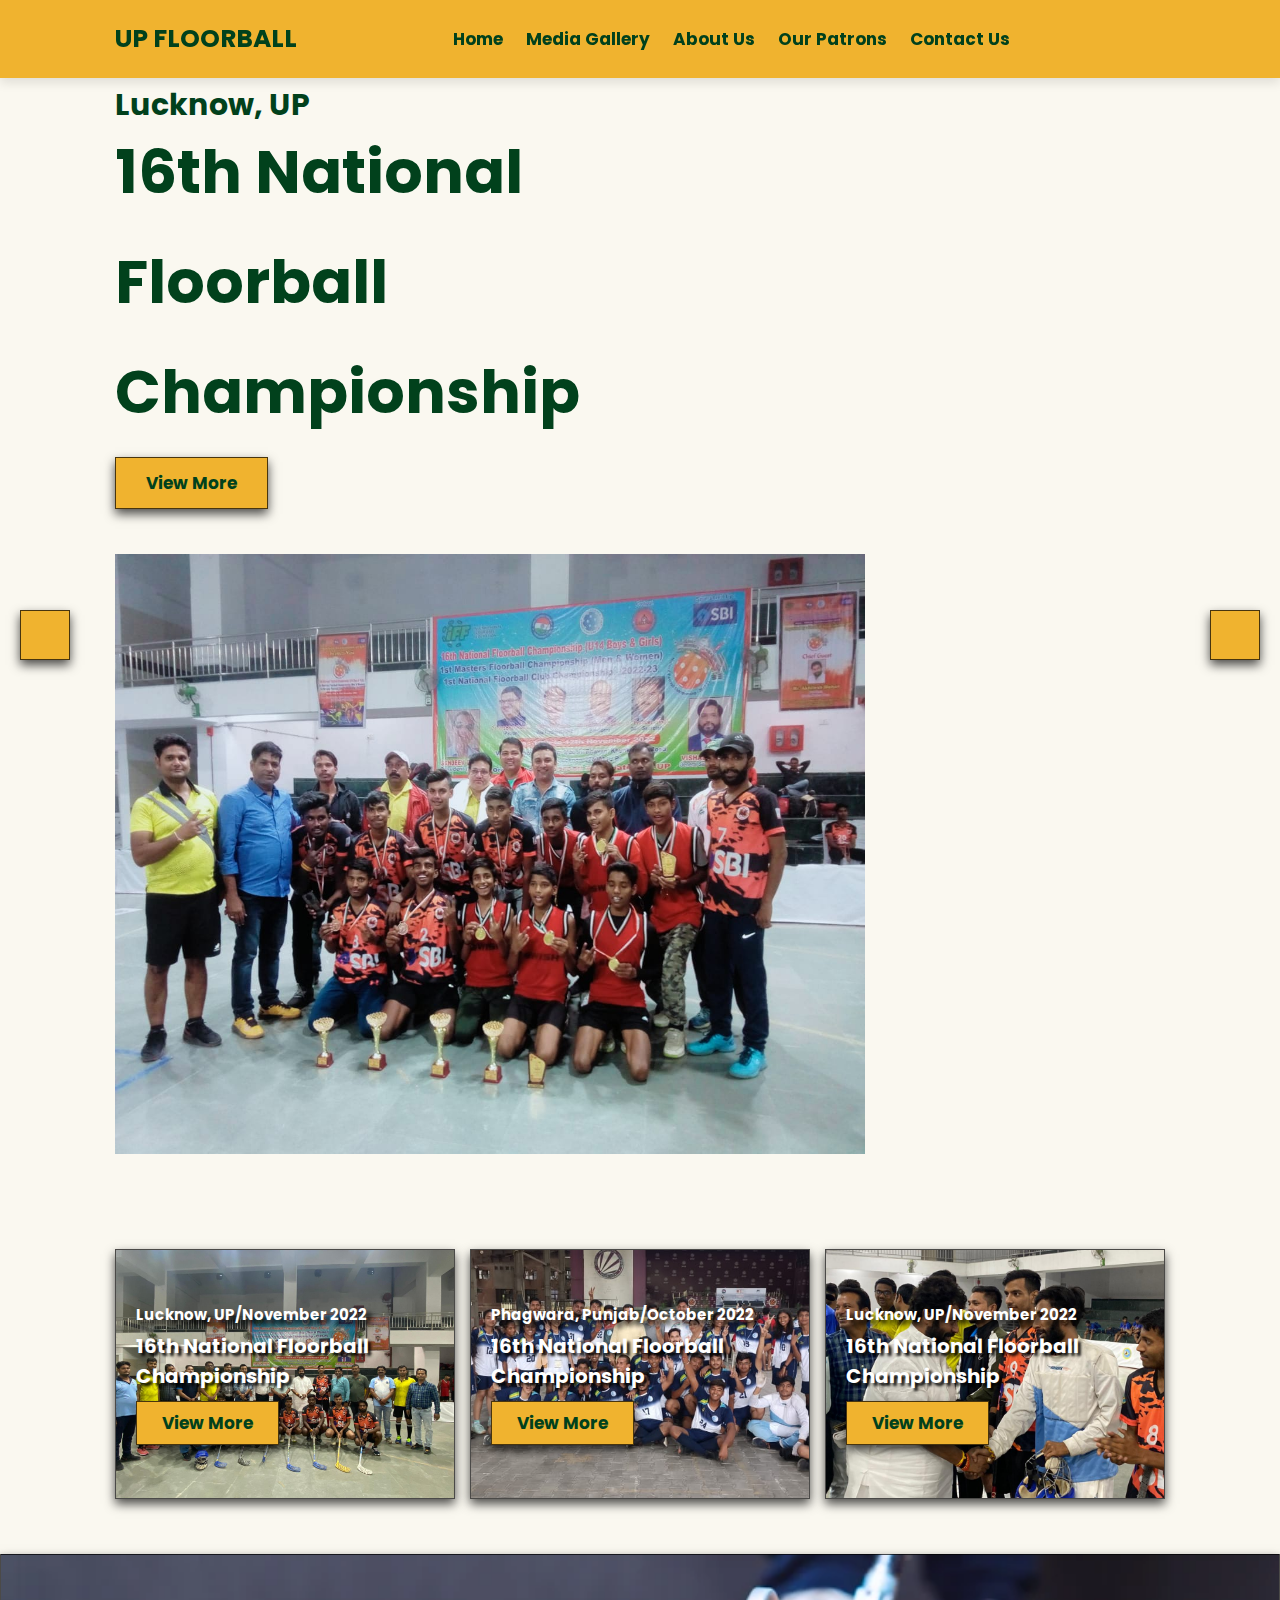
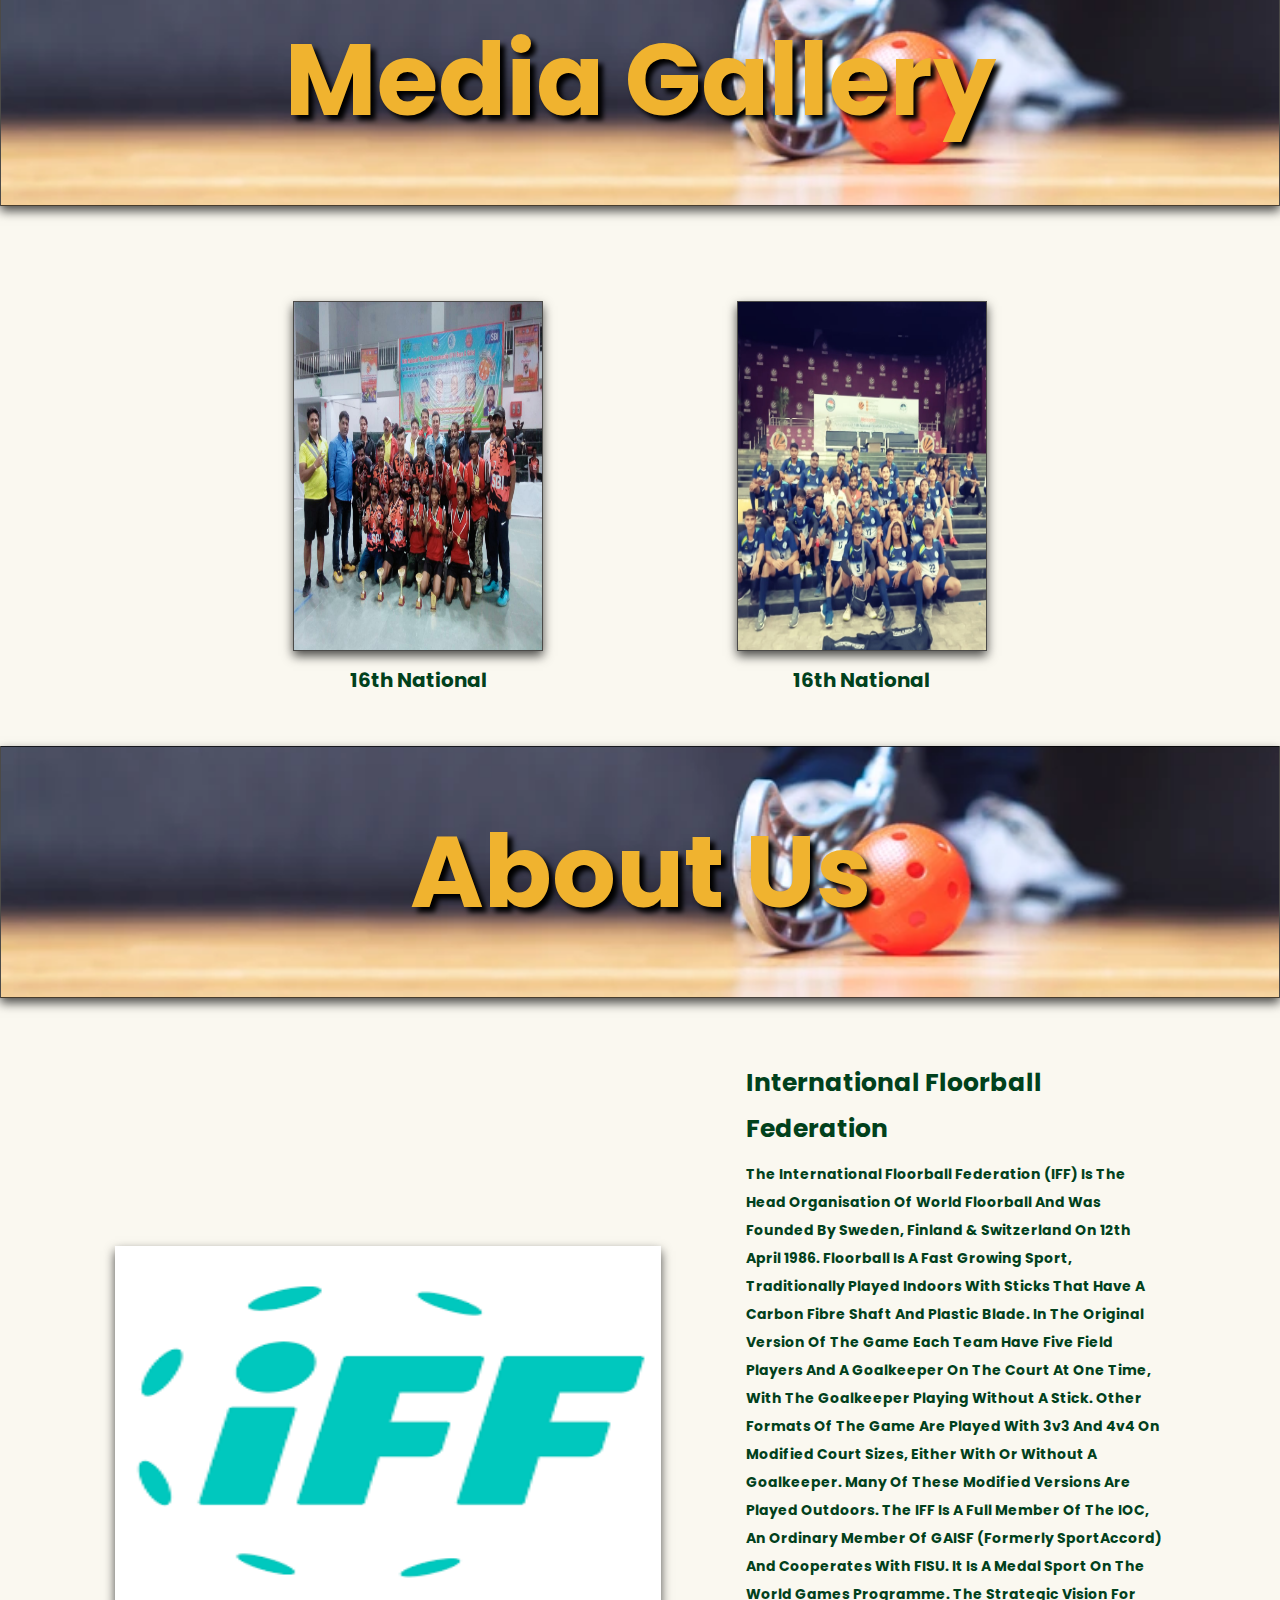
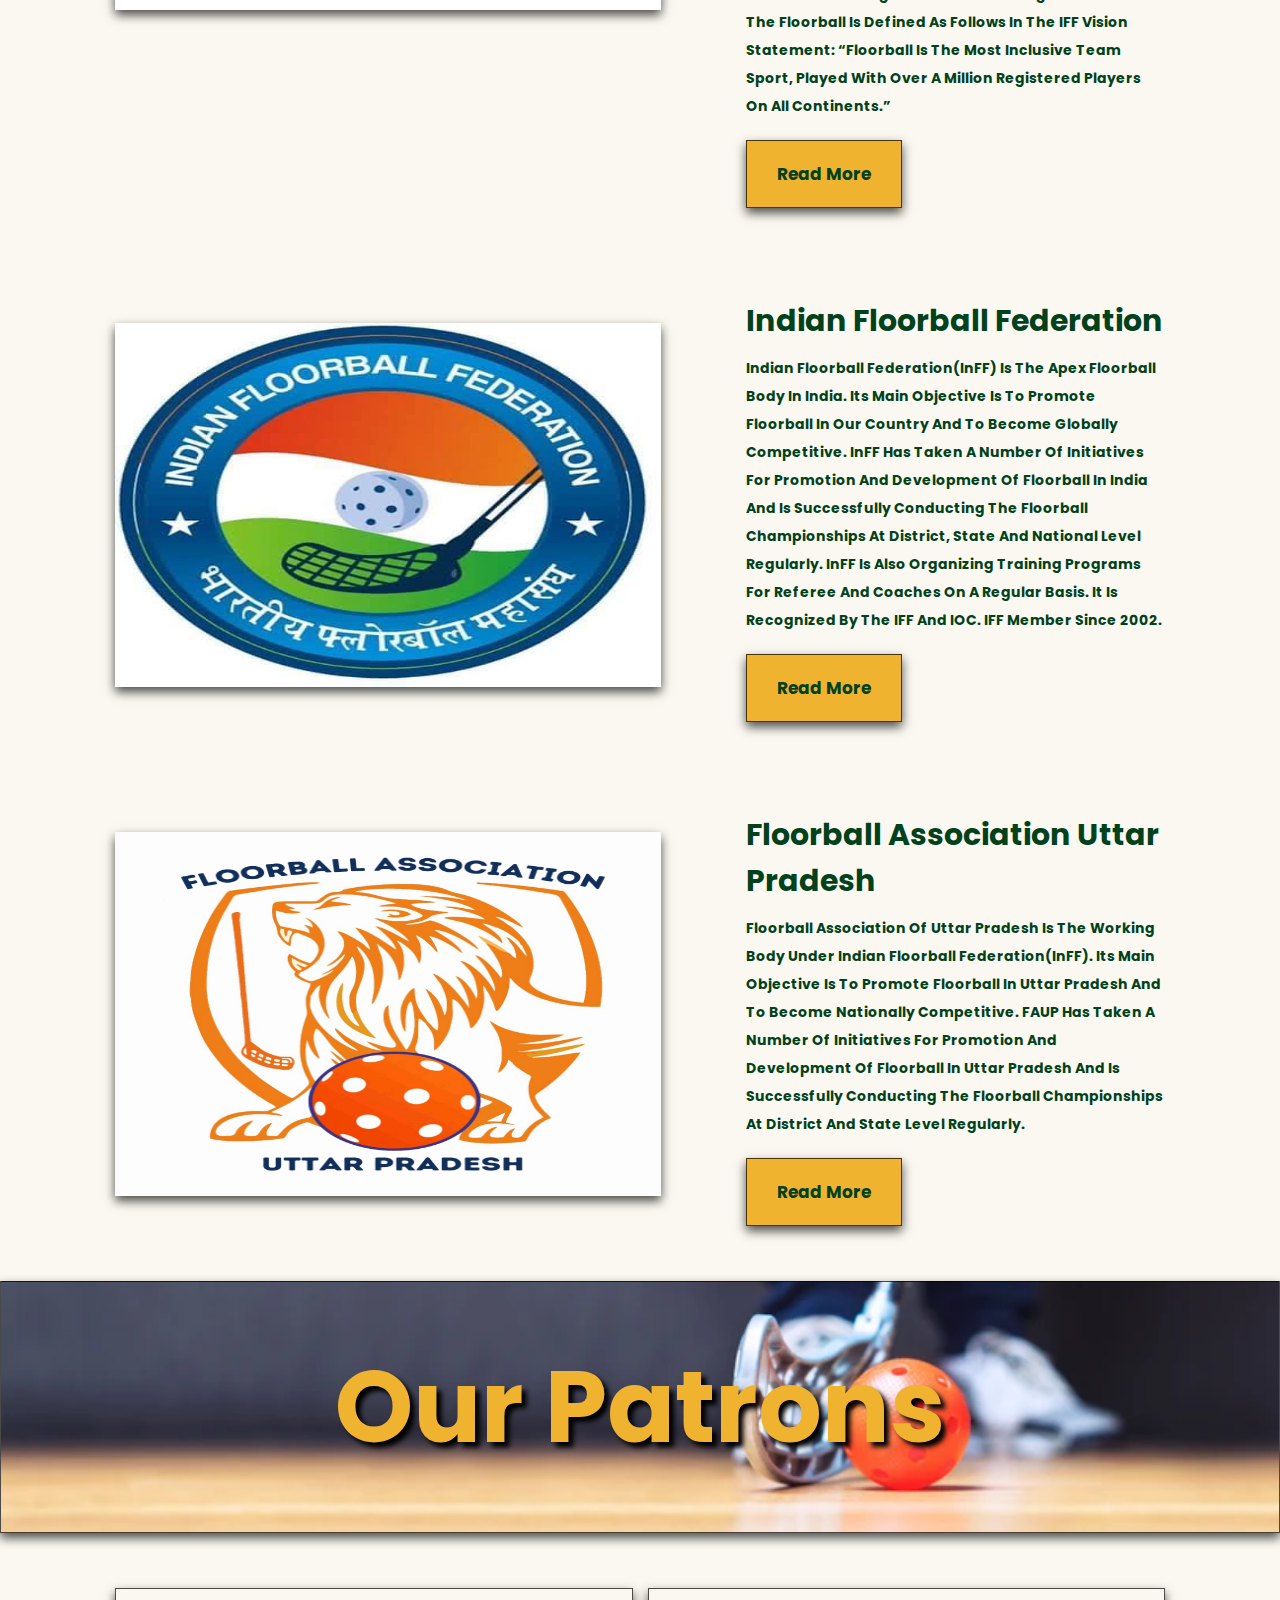
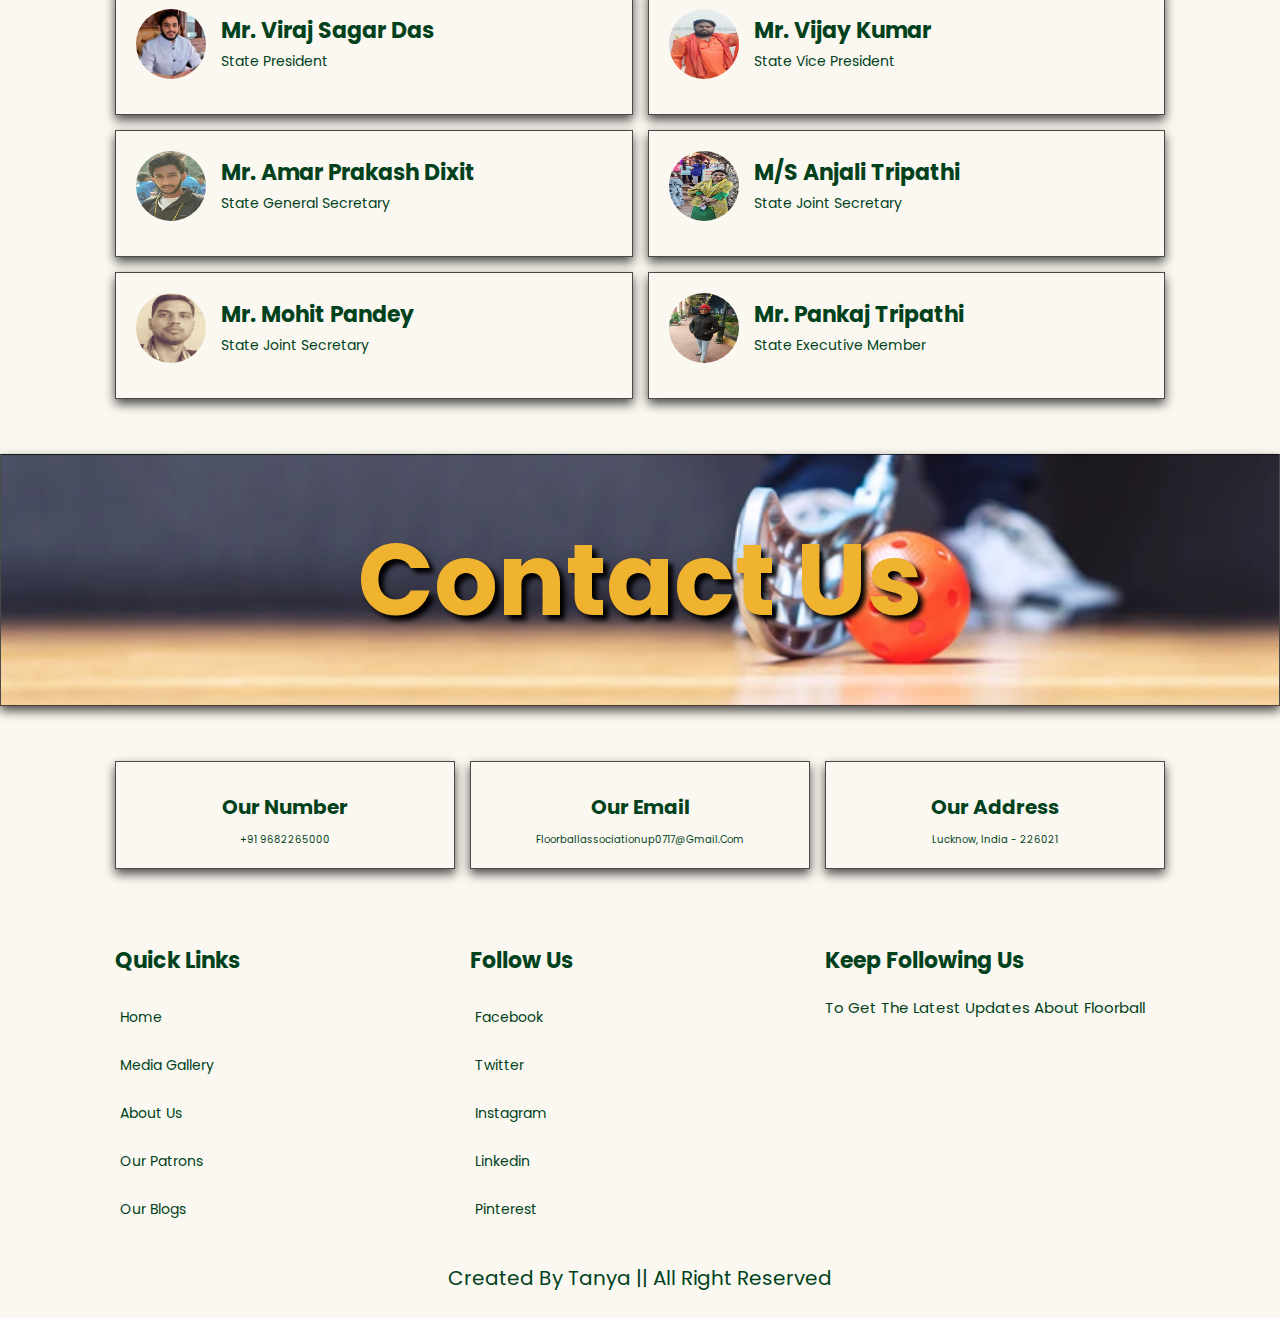
<file: index.html>
<!DOCTYPE html>
<html lang="en">
<head>
    <meta charset="UTF-8">
    <meta http-equiv="X-UA-Compatible" content="IE=edge">
    <meta name="viewport" content="width=device-width, initial-scale=1.0">
    <title>UP Floorball Assosication</title>
    <link rel="stylesheet" href="https://use.fontawesome.com/releases/v5.6.3/css/all.css" integrity="sha384-UHRtZLI+pbxtHCWp1t77Bi1L4ZtiqrqD80Kn4Z8NTSRyMA2Fd33n5dQ8lWUE00s/" crossorigin="anonymous">
    <!-- <link rel="stylesheet" type="text/css" href="https://cdnjs.cloudflare.com/ajax/libs/font-awesome/6.2.0/cc/all.min.css"> -->
    <link rel="stylesheet" href="style.css">
</head>
<body>

    <!-- header section start page -->
<header class="header">
    <a href="#" class="logo"></i> UP FLOORBALL </a>
    
    <nav class="navbar">
    <a href="index.html">Home</a>
    <a href="#media-gallery">Media Gallery</a>
    <a href="#about-us">About Us</a>
    <a href="#patrons">Our Patrons</a>
    <!-- <a href="#blogs">Our Blogs</a> -->
    <a href="#contact-us">Contact Us</a>
    </nav>

<div class="icons">
<div id="menu-btn" class="fas fa-bars"></div>
<!-- <div id="search-btn" class="fas fa-search"></div> -->
</div>
</header>

<!-- home section start -->
<section class="home" id="home">
    <div class="slides-container">
    <div class="slide active">
    <div class="content">
    <span>Lucknow, UP</span>
    <h3>16th National</h3>
    <h3>Floorball</h3>
    <h3>Championship</h3>
    <a href="mediagallery1.html" class="btn">View More</a>
    </div>
    <div class="img">
    <img src="floorballimages\IMG-20221229-WA0031.jpg">
    </div>
</div>

    <div class="slide">
        <div class="content">
        <span>Phagwara, Punjab</span>
        <h3>16th National</h3>
        <h3>Floorball</h3>
        <h3>Championship</h3>
        <a href="mediagallery2.html" class="btn">View More</a>
        </div>
        <div class="img">
        <img src="floorballimages\new_images\23.jpg">
        </div>
        </div>
        

        <div id="next-slide" class="fas fa-angle-right" onclick="next()"></div>
        <div id="prev-slide" class="fas fa-angle-left" onclick="next()"></div>
        </div>
</section>

<!-- banner section start -->
<section class="banner-container">
        <div class="banner">
        <img src="floorballimages\IMG-20221229-WA0033.jpg" alt="">
        <div class="content">
        <span>Lucknow, UP/November 2022</span>
        <h3>16th National Floorball Championship</h3>
        <a href="mediagallery1.html" class="btn">View More</a>
        </div>
        </div>

        <div class="banner">
        <img src="floorballimages\new_images\23.jpg" alt="">
        <div class="content">
        <span>Phagwara, Punjab/October 2022</span>
        <h3>16th National Floorball Championship</h3>
        <a href="mediagallery2.html" class="btn">View More</a>
        </div>
        </div>

        <div class="banner">
        <img src="floorballimages\IMG-20221229-WA0035.jpg" alt="">
        <div class="content">
        <span>Lucknow, UP/November 2022</span>
        <h3>16th National Floorball Championship</h3>
        <a href="mediagallery1.html" class="btn">View More</a>
        </div>
        </div>

</section>
     
<!-- media gallery section start -->
<div class="heading" id="media-gallery">
    <h1>Media Gallery</h1>
</div>
<section class="category">
    <div class="box-container">
    <a href="mediagallery1.html" class="box">
    <img src="floorballimages/new_images/01.jpg" alt="">
    <h3>16th National</h3>
    </a>
    <a href="mediagallery2.html" class="box">
    <img src="floorballimages/new_images/17.jpg" alt="">
    <h3>16th National</h3>
    </a>
    </div>
</section>

<!-- about section -->
<div class="heading" id="about-us">
<h1>About Us</h1>
</div>
<section class="about">
<div class="img">
<img src="[data-uri]" alt="">
</div>
<div class="content">
<h3>
<span>International Floorball Federation</span>
</h3>
<p>The International Floorball Federation (IFF) is the head organisation of world floorball and was founded by Sweden, Finland & Switzerland on 12th April 1986.

    Floorball is a fast growing sport, traditionally played indoors with sticks that have a carbon fibre shaft and plastic blade. In the original version of the game each team have five field players and a goalkeeper on the court at one time, with the goalkeeper playing without a stick. Other formats of the game are played with 3v3 and 4v4 on modified court sizes, either with or without a goalkeeper. Many of these modified versions are played outdoors.
    
    The IFF is a full member of the IOC, an ordinary member of GAISF (formerly SportAccord) and cooperates with FISU. It is a medal sport on The World Games programme.
    
    The Strategic vision for the Floorball is defined as follows in the IFF Vision statement:
    
    “Floorball is the most inclusive team sport, played with over a million registered players on all continents.”</p>
<a href="https://floorball.sport/theiff/" class="btn">read more</a>
</div>

<div class="img">
<img src="floorballimages/new_images/inff logo.jpg" alt="">
</div>
<div class="content">
<h3>Indian Floorball Federation</h3>
<p>Indian Floorball Federation(InFF) is the apex floorball body in India. Its main objective is to promote floorball in our country and to become globally competitive. InFF has taken a number of initiatives for promotion and development of floorball in India and is successfully conducting the floorball championships at District, State and National level regularly. InFF is also organizing training programs for Referee and Coaches on a regular basis. It is recognized by the IFF and IOC. IFF member since 2002.</p>
<a href="https://www.indianfloorball.org/" class="btn">read more</a>
</div>

<div class="img">
<img src="floorballimages/new_images/up logo.png" alt="">
</div>
<div class="content">
<span></span>
<h3>Floorball Association Uttar Pradesh</h3>
<p>Floorball Association Of Uttar Pradesh is the working body under Indian Floorball Federation(InFF). Its main objective is to promote floorball in Uttar Pradesh and to become nationally competitive. FAUP has taken a number of initiatives for promotion and development of floorball in Uttar Pradesh and is successfully conducting the floorball championships at District and  State level regularly.</p>
<a href="about1.html" class="btn">read more</a>
</div>
</section>

<!-- our patrons section start -->
<div class="heading" id="patrons">
<h1>Our Patrons</h1>
</div>
<section class="review">
<div class="box">
<div class="user">
<img src="floorballimages/new_images/state president.jpg" alt="">
<div class="info">
<h3>Mr. Viraj Sagar Das</h3>
<span>State President</span>
</div>
</div>
<!-- <p>Description</p> -->
</div>


<div class="box">
    <div class="user">
    <img src="floorballimages/new_images/member.jpg" alt="">
    <div class="info">
    <h3>Mr. Vijay Kumar</h3>
    <span>State Vice President</span>
    </div>
    </div>
    <!-- <p>Description</p> -->
    </div>

<div class="box">
<div class="user">
<img src="floorballimages/new_images/general secretary.jpg" alt="">
<div class="info">
<h3>Mr. Amar Prakash Dixit</h3>
<span>State General Secretary</span>
</div>
</div>
<!-- <p>Description</p> -->
</div>

<div class="box">
<div class="user">
<img src="floorballimages/new_images/joint secretary.jpg" alt="">
<div class="info">
<h3>M/S Anjali Tripathi</h3>
<span>State Joint Secretary</span>
</div>
</div>
<!-- <p>Description</p> -->
</div>

<div class="box">
<div class="user">
<img src="floorballimages/new_images/joint secretary 2.jpg" alt="">
<div class="info">
<h3>Mr. Mohit Pandey</h3>
<span>State Joint Secretary </span>
</div>
</div>
<!-- <p>Description</p> -->
</div>

<div class="box">
<div class="user">
<img src="floorballimages/new_images/executive member.jpg" alt="">
<div class="info">
<h3>Mr. Pankaj Tripathi</h3>
<span>State Executive Member</span>
</div>
</div>
<!-- <p>Description</p> -->
</div>

</section>


<!-- blog section start -->
<!-- <div class="heading" id="blogs">
    <h1>Our Blogs</h1>
</div>
<section class="about">
    <div class="img">
    <img src="floorballimages/IMG-20221229-WA0039.jpg" alt="">
    </div>
    <div class="content">
    <span>Welcome to our Association</span>
    <h3>sporteyz</h3>
    <p>"Lorem ipsum dolor sit amet, consectetur adipiscing elit, sed do eiusmod tempor
    incididunt ut labore et dolore farhan aliqua. Ut enim ad minim veniam, quis nostrud
    exercitation
    ullamco laboris nisi ut aliquip ex ea commodo consequat. Duis aute irure dolor in
    reprehenderit
    in voluptate </p>
    <p>Lorem ipsum dolor sit amet, consectetur adipiscing elit, sed do eiusmod tempor
    farhan aliqua. Ut enim ad minim veniam, quis</p>
    <a href="blog1.html" class="btn">read more</a>
    </div>
    
    <div class="img">
    <img src="floorballimages/IMG-20221229-WA0039.jpg" alt="">
    </div>
    <div class="content">
    <span>Welcome to our Association</span>
    <h3>sporteyz</h3>
    <p>"Lorem ipsum dolor sit amet, consectetur adipiscing elit, sed do eiusmod tempor
    incididunt ut labore et dolore farhan aliqua. Ut enim ad minim veniam, quis nostrud
    exercitation ullamco laboris nisi ut aliquip ex ea commodo consequat. Duis aute irure dolor in
    reprehenderit in voluptate </p>
    <p>Lorem ipsum dolor sit amet, consectetur adipiscing elit, sed do eiusmod tempor
    farhan aliqua. Ut enim ad minim veniam, quis</p>
    <a href="blog2.html" class="btn">read more</a>
    </div>
    
    <div class="img">
    <img src="floorballimages/IMG-20221229-WA0039.jpg" alt="">
    </div>
    <div class="content">
    <span>Welcome to our Association</span>
    <h3>sporteyz</h3>
    <p>"Lorem ipsum dolor sit amet, consectetur adipiscing elit, sed do eiusmod tempor incididunt ut labore et dolore farhan aliqua. Ut enim ad minim veniam, quis nostrud exercitation ullamco laboris nisi ut aliquip ex ea commodo consequat. Duis aute irure dolor in reprehenderit in voluptate </p>
    <p>Lorem ipsum dolor sit amet, consectetur adipiscing elit, sed do eiusmod tempor farhan aliqua. Ut enim ad minim veniam, quis</p>
    <a href="blog3.html" class="btn">read more</a>
    </div>
</section> -->

<!-- contact section start -->
 <div class="heading" id="contact-us">
<h1>Contact us</h1>
</div>
<section class="contact">
<div class="icons-container">
<div class="icons">
<i class="fas fa-phone"></i>
<h3>our number</h3>
<p>+91 9682265000</p>
</div>
<div class="icons">
<i class="fas fa-envelope"></i>
<h3>our email</h3>
<p>floorballassociationup0717@gmail.com</p>
</div>
<div class="icons">
<i class="fas fa-map-marker-alt"></i>
<h3>our address</h3>
<p>Lucknow, India - 226021</p>
</div>
</div>
</section>

<!-- footer section start -->
<section class="footer">
    <div class="box-container">
    <div class="box">
    <h3>quick links</h3>
    <a href="#"><i class="fas fa-arrow-right"></i>Home</a>
    <a href="#media-gallery"><i class="fas fa-arrow-right"></i>Media Gallery</a>
    <a href="#about-us"><i class="fas fa-arrow-right"></i>About Us</a>
    <a href="#patrons"><i class="fas fa-arrow-right"></i>Our Patrons</a>
    <a href="#blogs"><i class="fas fa-arrow-right"></i>Our Blogs</a>
    </div>
    
    <div class="box">
    <h3>follow us</h3>
    <a href="#"><i class="fab fa-facebook-f"></i> facebook </a>
    <a href="#"><i class="fab fa-twitter"></i> twitter</a>
    <a href="#"><i class="fab fa-instagram"></i> instagram </a>
    <a href="#"><i class="fab fa-linkedin"></i> linkedin </a>
    <a href="#"><i class="fab fa-pinterest"></i> pinterest </a>
    </div>
    <div class="box">
    <h3>keep following us</h3>
    <p>to get the latest updates about floorball</p>
    </div>
</section>

<div class="credit">created by tanya || all right reserved</div>

<!-- custom js file link -->
<script src="main.js"></script>
</body>
</html>
</file>
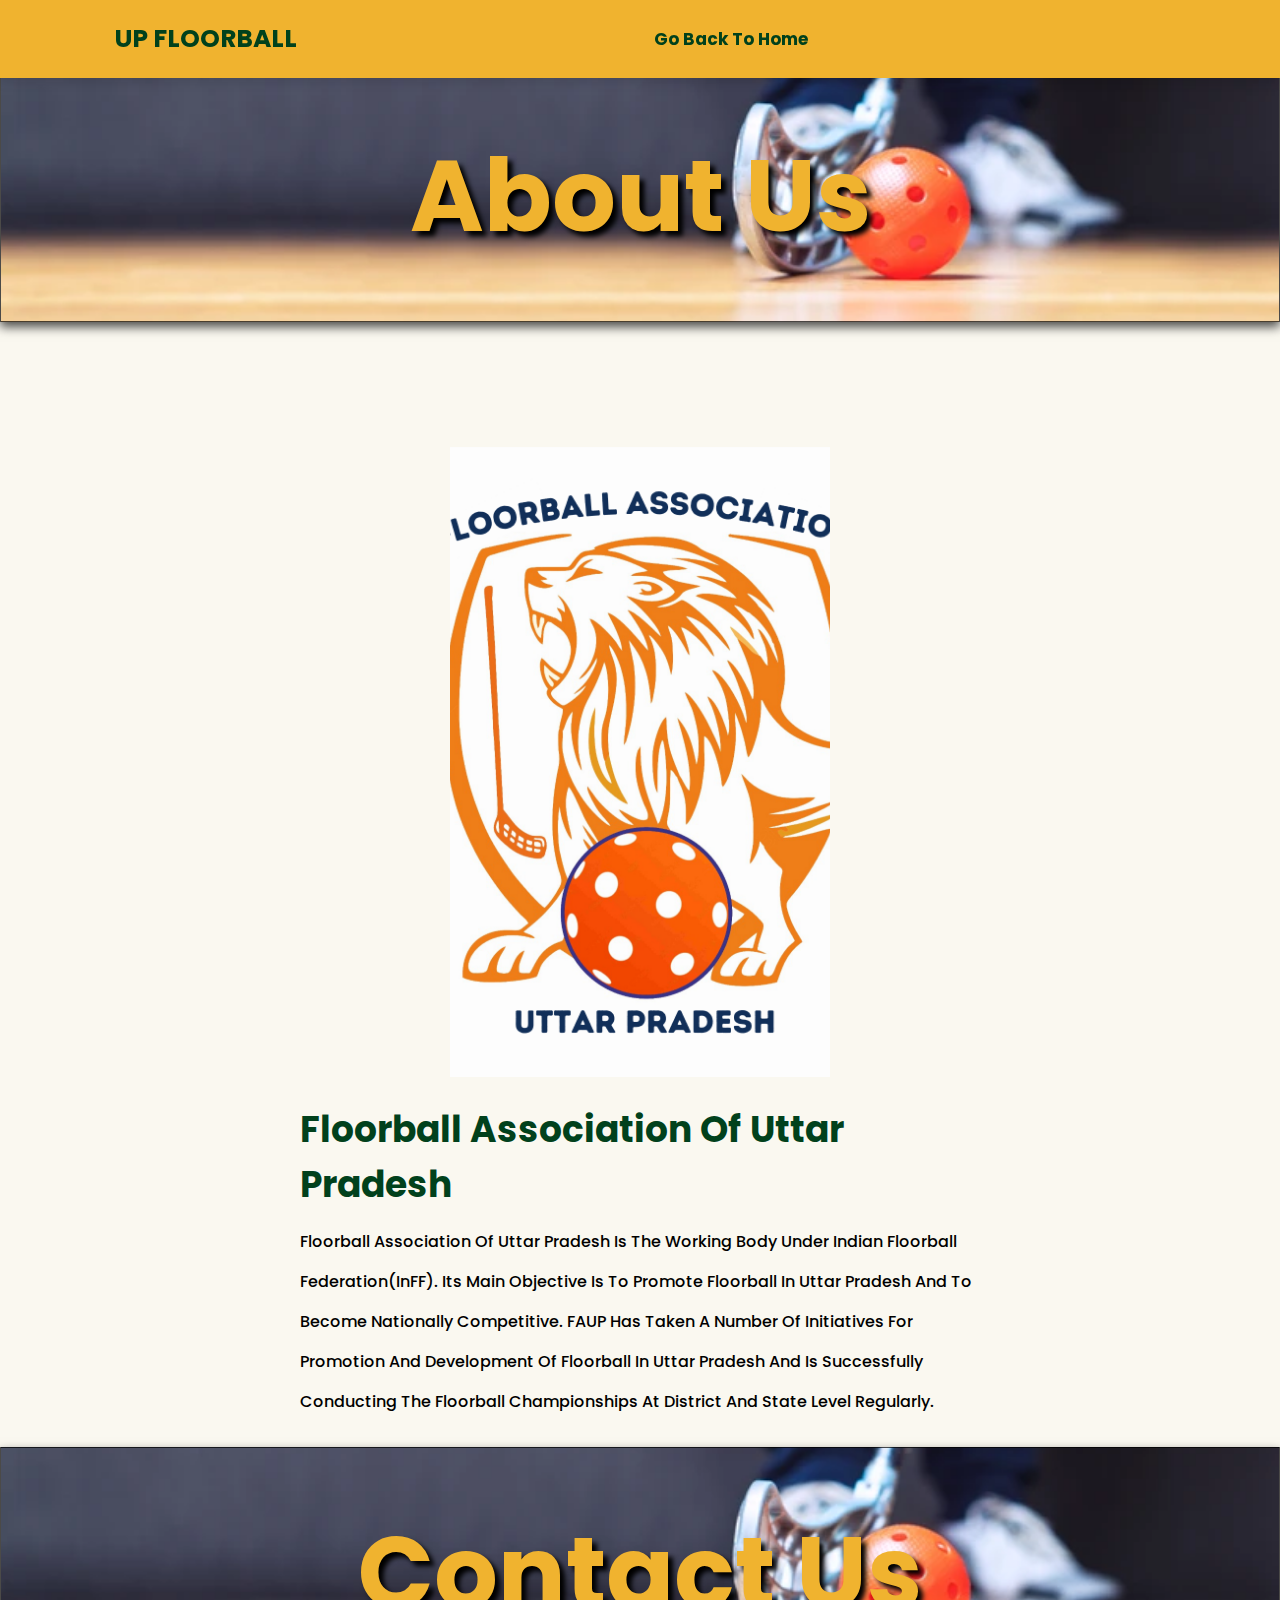
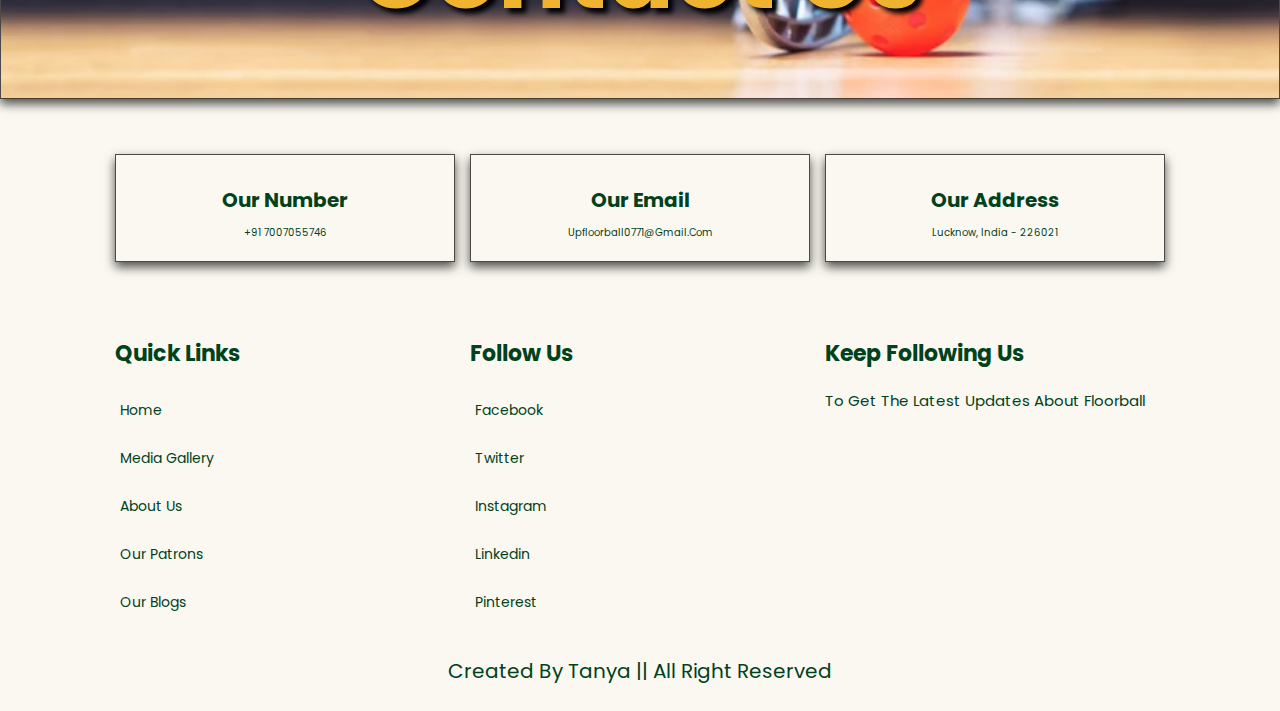
<file: about1.html>
<!DOCTYPE html>
<html lang="en">
<head>
    <meta charset="UTF-8">
    <meta http-equiv="X-UA-Compatible" content="IE=edge">
    <meta name="viewport" content="width=device-width, initial-scale=1.0">
    <title>UP Floorball Assosication</title>
    <link rel="stylesheet" href="https://use.fontawesome.com/releases/v5.6.3/css/all.css" integrity="sha384-UHRtZLI+pbxtHCWp1t77Bi1L4ZtiqrqD80Kn4Z8NTSRyMA2Fd33n5dQ8lWUE00s/" crossorigin="anonymous">
    <!-- <link rel="stylesheet" type="text/css" href="https://cdnjs.cloudflare.com/ajax/libs/font-awesome/6.2.0/cc/all.min.css"> -->
    <link rel="stylesheet" href="style.css">
</head>
<body>

    <!-- header section start page -->
<header class="header">
    <a href="#" class="logo"></i> UP FLOORBALL </a>
    
    <nav class="navbar">
    <a href="index.html">Go back to Home</a>
    </nav>

<div class="icons">
<div id="menu-btn" class="fas fa-bars"></div>
<!-- <div id="search-btn" class="fas fa-search"></div> -->
</div>
</header>

<!-- blog section start -->
<div class="heading single-page-banner headingg" id="blogs">
    <h1>About Us</h1>
</div>

<section id="single-blog" class="disable">
    <div class="blog-boxx">
        <div class="h-stret" id="single-blog">
            <img src="floorballimages/new_images/up logo.png" alt="">
        </div>
        <div class="blog-story">
            <!-- 1 -->
            <h4>Floorball Association of Uttar Pradesh</h4>
            <p>Floorball Association Of Uttar Pradesh is the working body under Indian Floorball Federation(InFF). Its main objective is to promote floorball in Uttar Pradesh and to become nationally competitive. FAUP has taken a number of initiatives for promotion and development of floorball in Uttar Pradesh and is successfully conducting the floorball championships at District and  State level regularly.</p>
        </div>
    </div>
</section>

<!-- contact section start -->
<div class="heading" id="contact-us">
    <h1>Contact us</h1>
    </div>
    <section class="contact">
    <div class="icons-container">
    <div class="icons">
    <i class="fas fa-phone"></i>
    <h3>our number</h3>
    <p>+91 7007055746</p>
    </div>
    <div class="icons">
    <i class="fas fa-envelope"></i>
    <h3>our email</h3>
    <p>upfloorball0771@gmail.com</p>
    </div>
    <div class="icons">
    <i class="fas fa-map-marker-alt"></i>
    <h3>our address</h3>
    <p>Lucknow, India - 226021</p>
    </div>
    </div>
    </section>
    

<!-- footer section start -->
<section class="footer">
    <div class="box-container">
    <div class="box">
    <h3>quick links</h3>
    <a href="#"><i class="fas fa-arrow-right"></i>Home</a>
    <a href="#media-gallery"><i class="fas fa-arrow-right"></i>Media Gallery</a>
    <a href="#about-us"><i class="fas fa-arrow-right"></i>About Us</a>
    <a href="#patrons"><i class="fas fa-arrow-right"></i>Our Patrons</a>
    <a href="#blogs"><i class="fas fa-arrow-right"></i>Our Blogs</a>
    </div>
    
    <div class="box">
    <h3>follow us</h3>
    <a href="#"><i class="fab fa-facebook-f"></i> facebook </a>
    <a href="#"><i class="fab fa-twitter"></i> twitter</a>
    <a href="#"><i class="fab fa-instagram"></i> instagram </a>
    <a href="#"><i class="fab fa-linkedin"></i> linkedin </a>
    <a href="#"><i class="fab fa-pinterest"></i> pinterest </a>
    </div>
    <div class="box">
    <h3>keep following us</h3>
    <p>to get the latest updates about floorball</p>
    </div>
</section>

<div class="credit">created by tanya || all right reserved</div>

<!-- custom js file link -->
<script src="main.js"></script>
</body>
</html>
</file>
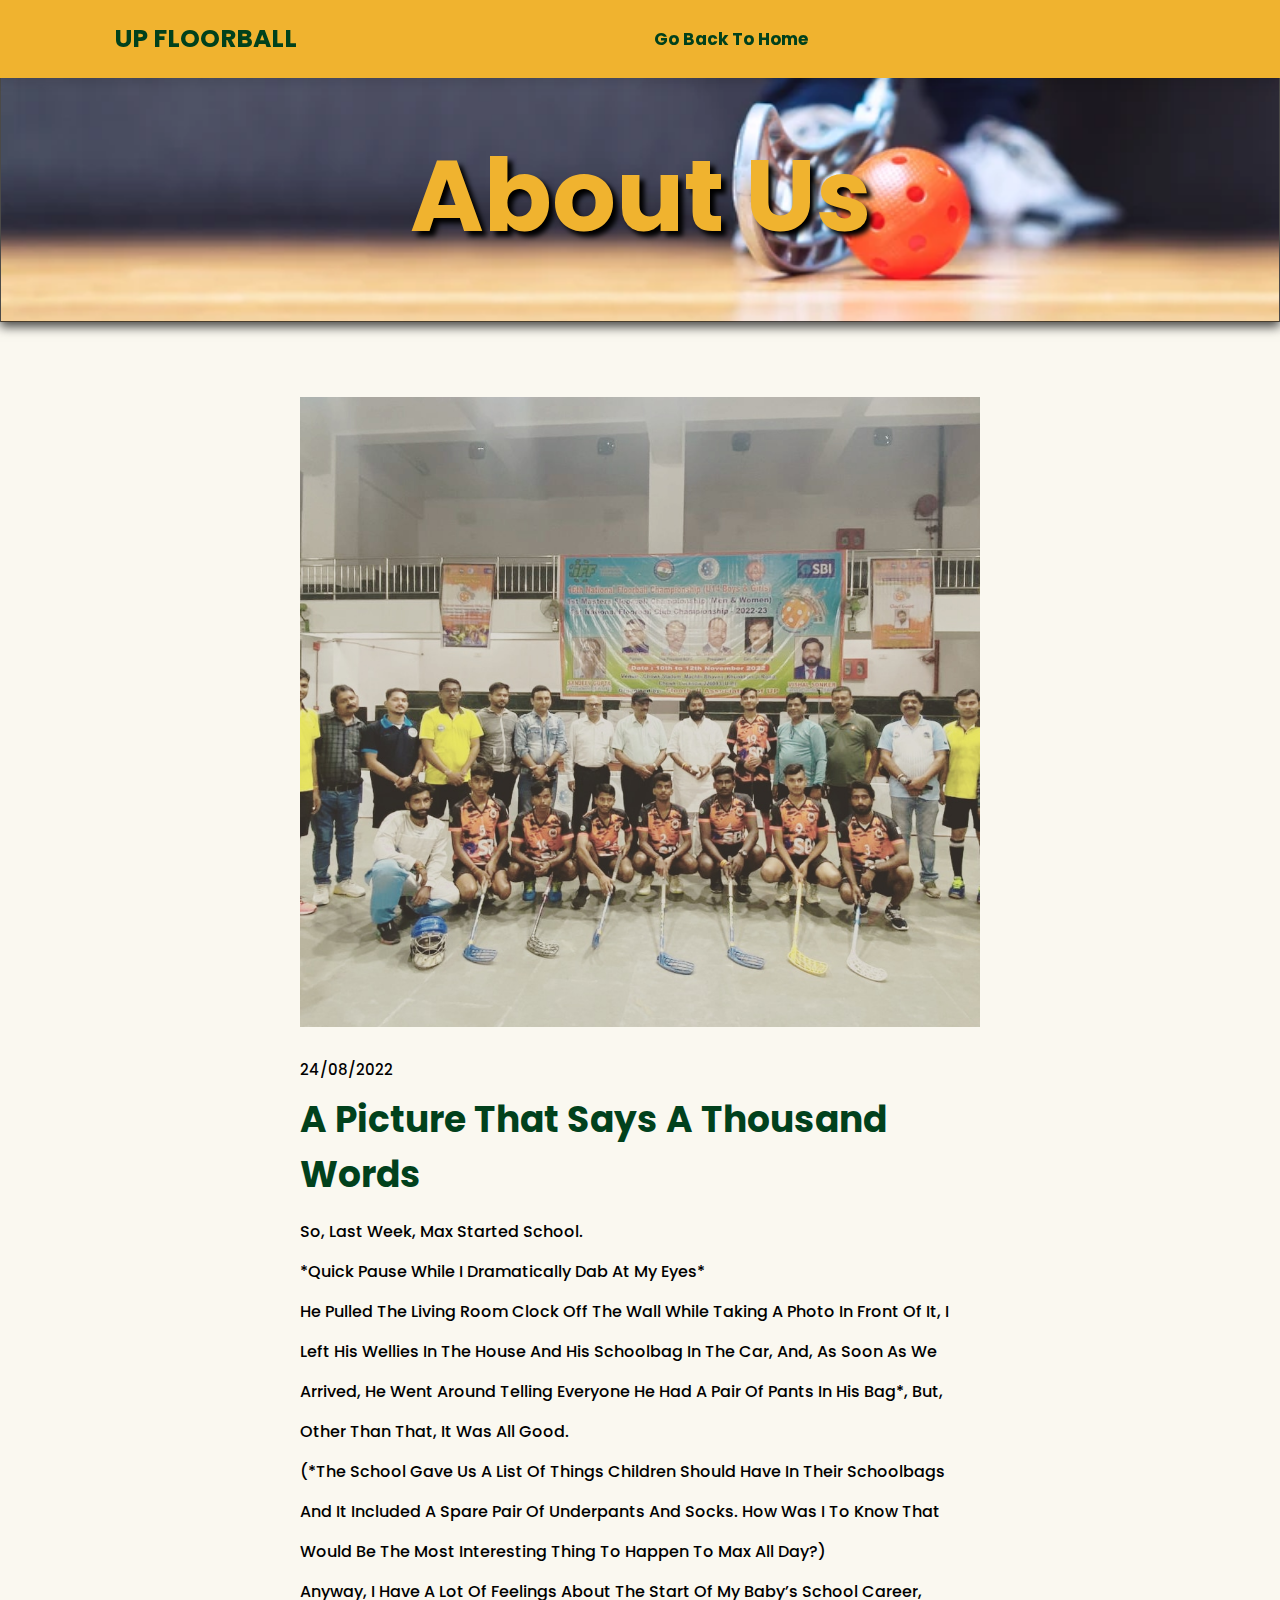
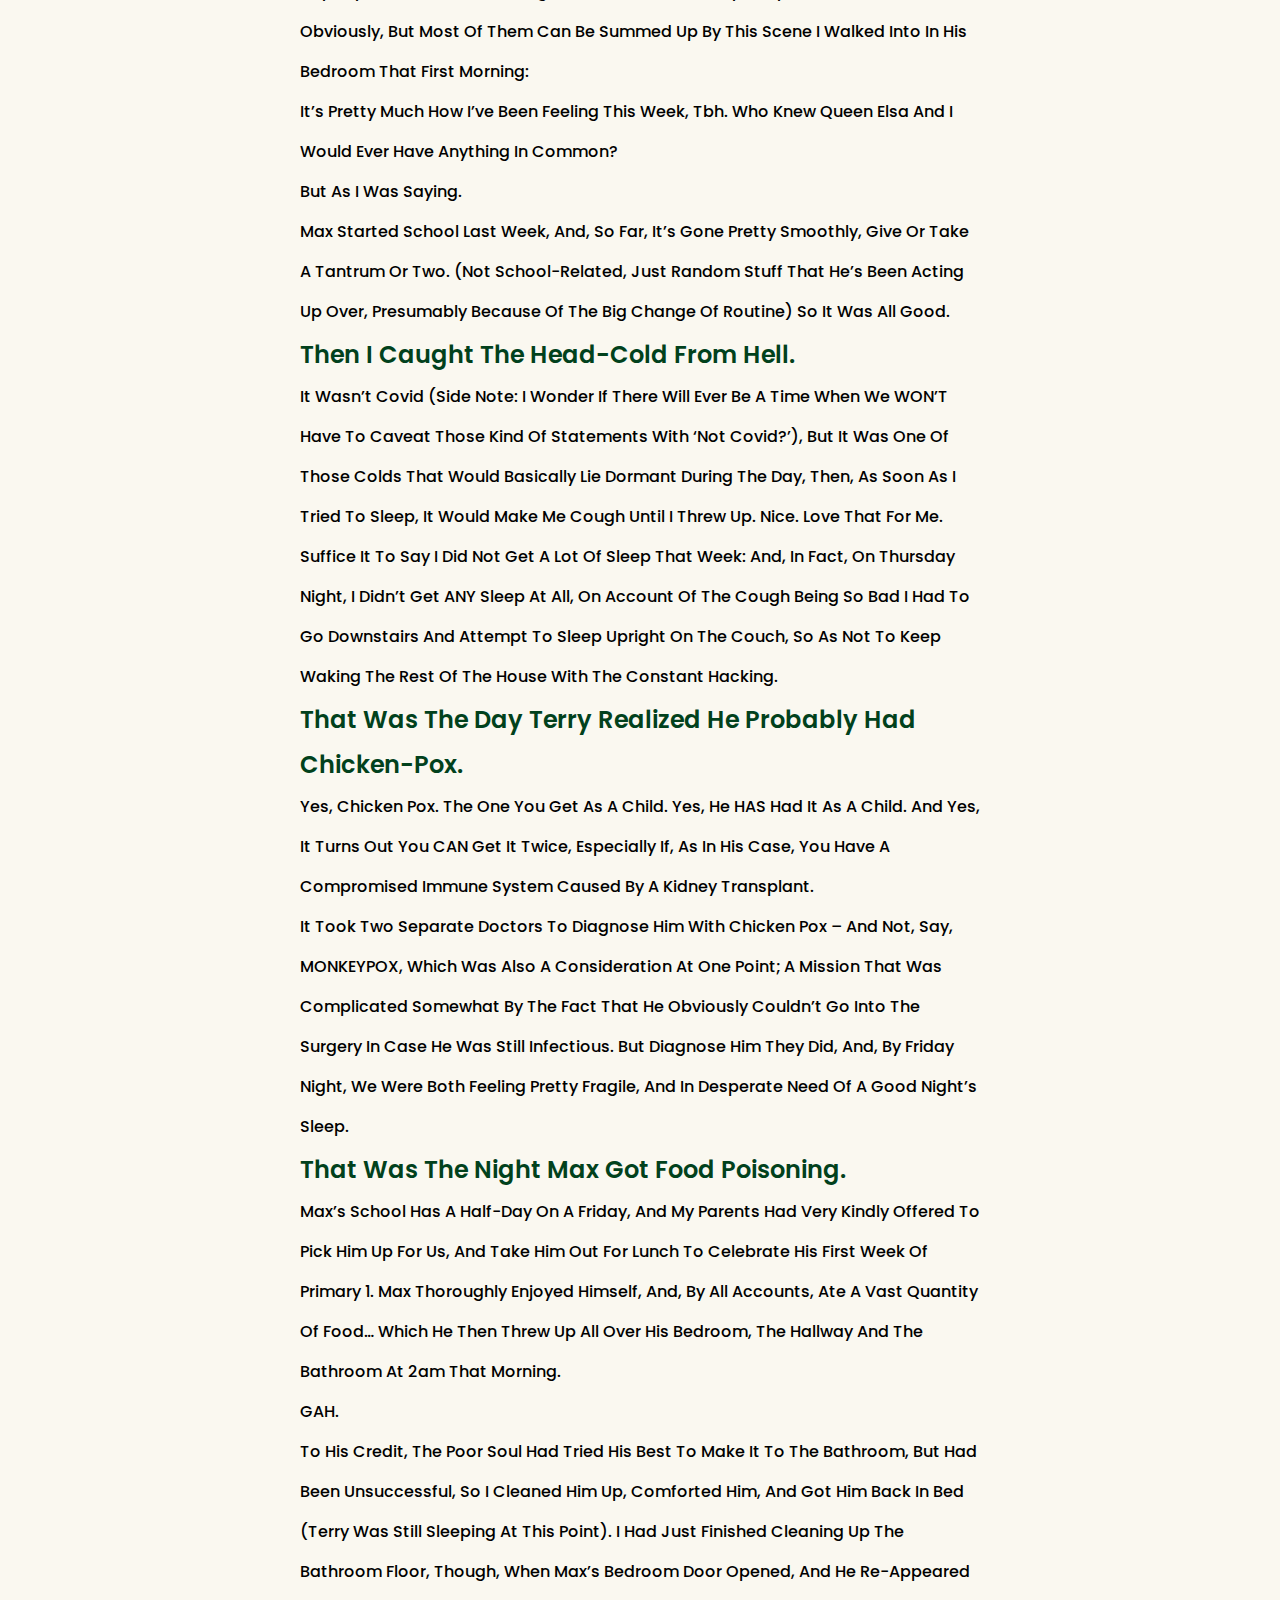
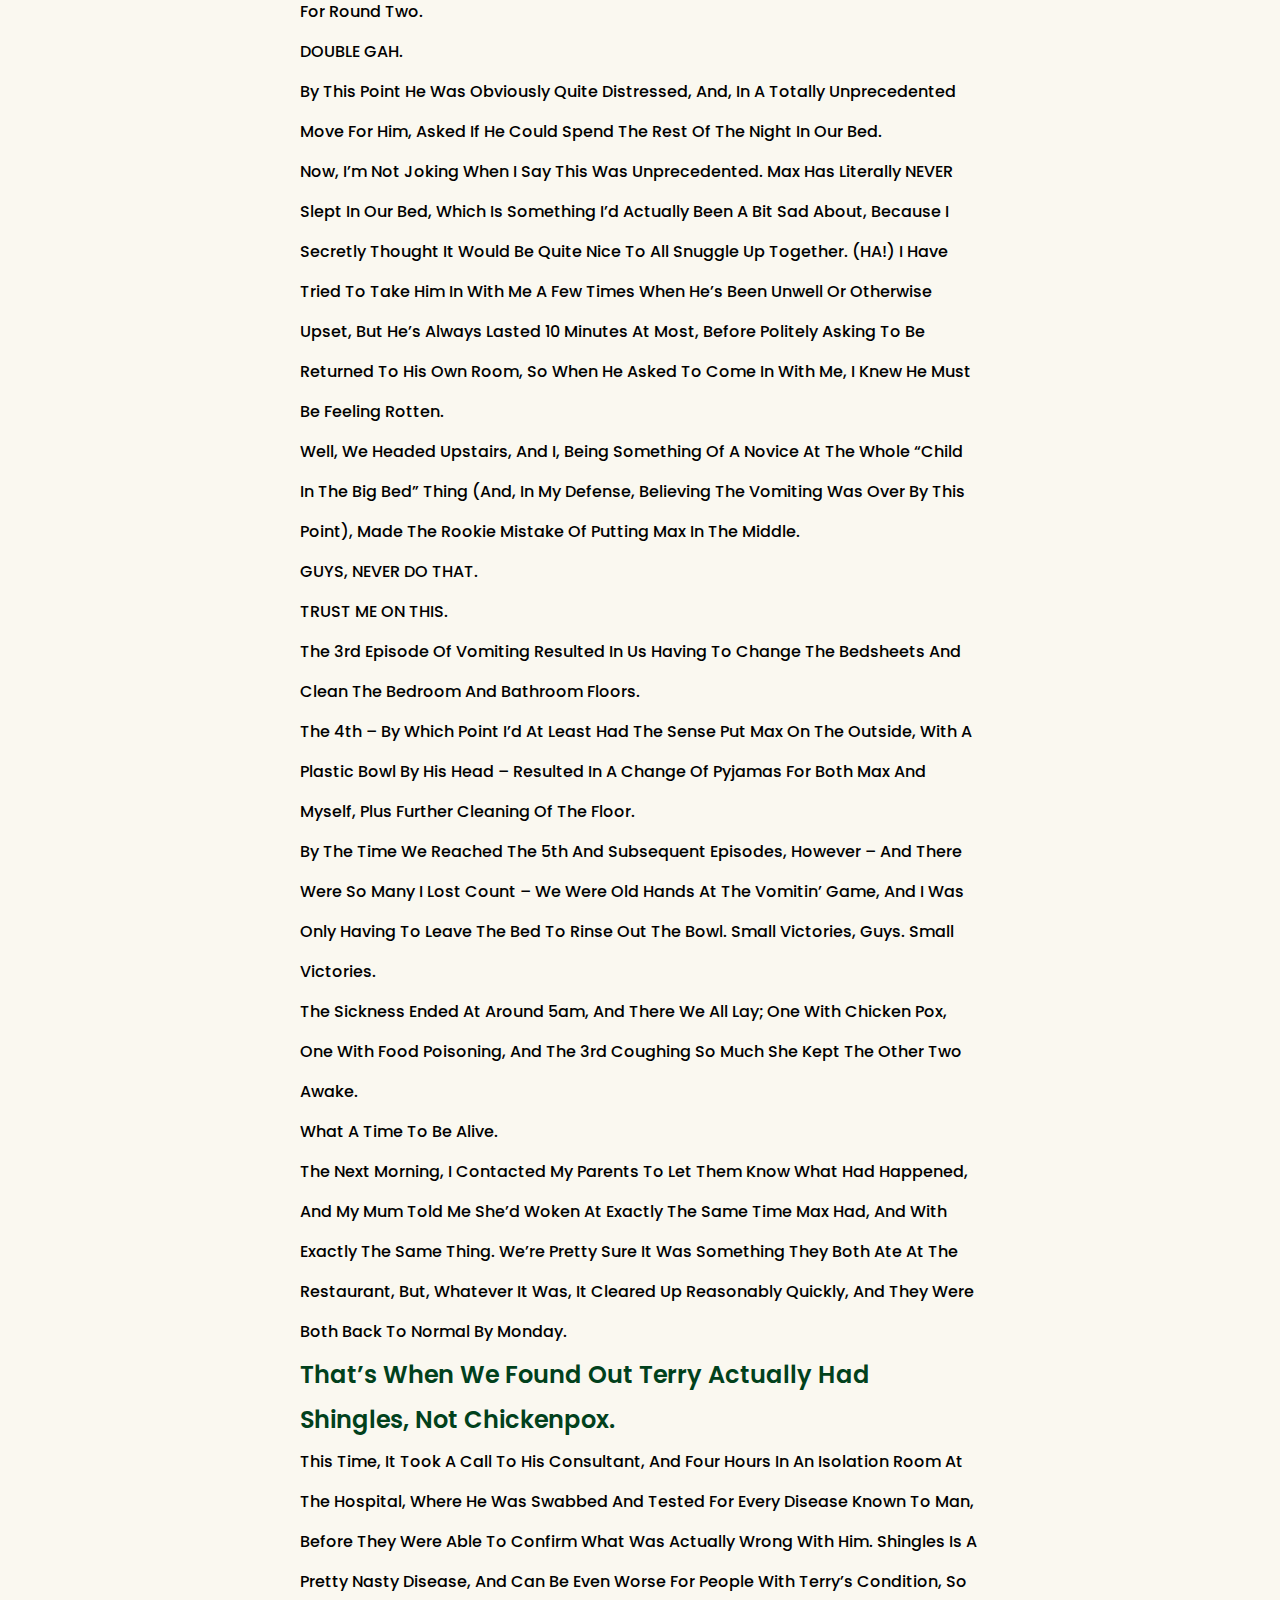
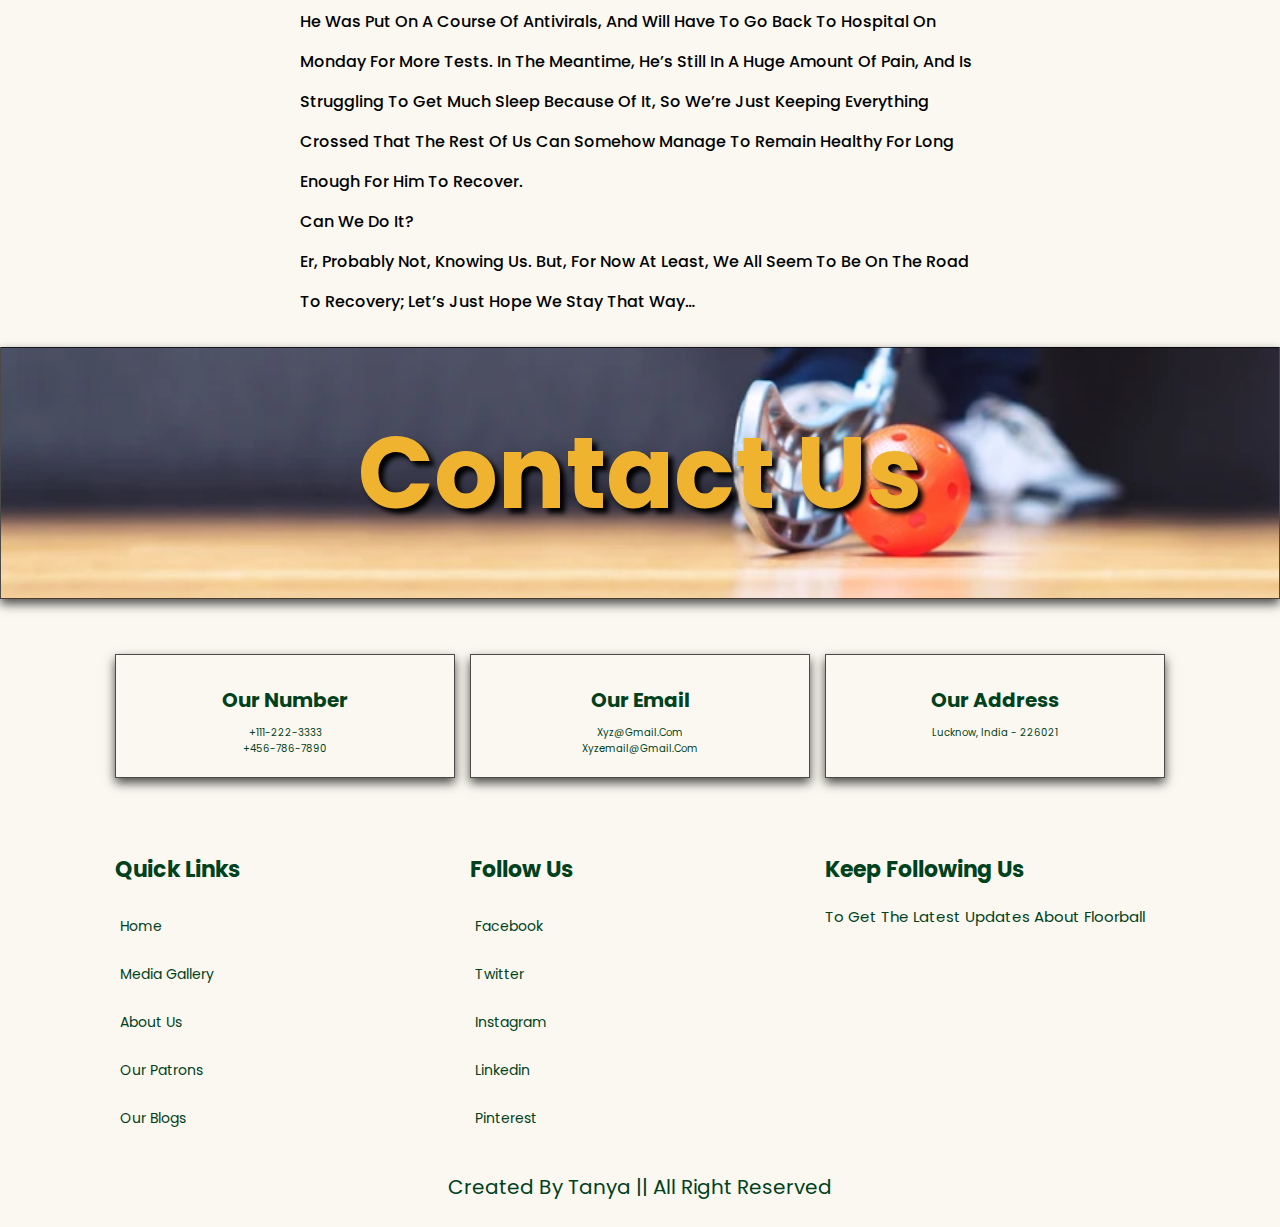
<file: about2.html>
<!DOCTYPE html>
<html lang="en">
<head>
    <meta charset="UTF-8">
    <meta http-equiv="X-UA-Compatible" content="IE=edge">
    <meta name="viewport" content="width=device-width, initial-scale=1.0">
    <title>UP Floorball Assosication</title>
    <link rel="stylesheet" href="https://use.fontawesome.com/releases/v5.6.3/css/all.css" integrity="sha384-UHRtZLI+pbxtHCWp1t77Bi1L4ZtiqrqD80Kn4Z8NTSRyMA2Fd33n5dQ8lWUE00s/" crossorigin="anonymous">
    <!-- <link rel="stylesheet" type="text/css" href="https://cdnjs.cloudflare.com/ajax/libs/font-awesome/6.2.0/cc/all.min.css"> -->
    <link rel="stylesheet" href="style.css">
</head>
<body>

    <!-- header section start page -->
<header class="header">
    <a href="#" class="logo"></i> UP FLOORBALL </a>
    
    <nav class="navbar">
    <a href="index.html">Go back to Home</a>
    </nav>

<div class="icons">
<div id="menu-btn" class="fas fa-bars"></div>
<!-- <div id="search-btn" class="fas fa-search"></div> -->
</div>
</header>

<!-- blog section start -->
<div class="heading single-page-banner headingg" id="blogs">
    <h1>About Us</h1>
</div>

<section id="single-blog" class="disable">
    <div class="blog-boxx">
        <div class="blog-image">
            <img src="floorballimages/IMG-20221229-WA0034.jpg" alt="">
        </div>
        <div class="blog-story">
            <!-- 1 -->
            <h3>24/08/2022</h3>
            <h4>A Picture That Says a Thousand Words</h4>
            <p>So, last week, Max started school.</p>
            <p>*quick pause while I dramatically dab at my eyes*</p> 
            <p>He pulled the living room clock off the wall while taking a photo in front of it, I left his wellies in the house and his schoolbag in the car, and, as soon as we arrived, he went around telling everyone he had a pair of pants in his bag*, but, other than that, it was all good.</p>
            <p>(*The school gave us a list of things children should have in their schoolbags and it included a spare pair of underpants and socks. How was I to know that would be the most interesting thing to happen to Max all day?)</p>
            <p>Anyway, I have a lot of feelings about the start of my baby’s school career, obviously, but most of them can be summed up by this scene I walked into in his bedroom that first morning:</p>
            <p>It’s pretty much how I’ve been feeling this week, tbh. Who knew Queen Elsa and I would ever have anything in common?</p>
            <p>But as I was saying.</p>
            <p>Max started school last week, and, so far, it’s gone pretty smoothly, give or take a tantrum or two. (Not school-related, just random stuff that he’s been acting up over, presumably because of the big change of routine) So it was all good.</p>
            <h2>Then I caught the head-cold from hell.</h2>
            <p>It wasn’t Covid (Side note: I wonder if there will ever be a time when we WON’T have to caveat those kind of statements with ‘Not Covid?’), but it was one of those colds that would basically lie dormant during the day, then, as soon as I tried to sleep, it would make me cough until I threw up. Nice. Love that for me. Suffice it to say I did not get a lot of sleep that week: and, in fact, on Thursday night, I didn’t get ANY sleep at all, on account of the cough being so bad I had to go downstairs and attempt to sleep upright on the couch, so as not to keep waking the rest of the house with the constant hacking.</p>
            <h2>That was the day Terry realized he probably had chicken-pox.</h2>
            <p>Yes, chicken pox. The one you get as a child. Yes, he HAS had it as a child. And yes, it turns out you CAN get it twice, especially if, as in his case, you have a compromised immune system caused by a kidney transplant.</p>
            <p>It took two separate doctors to diagnose him with chicken pox – and not, say, MONKEYPOX, which was also a consideration at one point; a mission that was complicated somewhat by the fact that he obviously couldn’t go into the surgery in case he was still infectious. But diagnose him they did, and, by Friday night, we were both feeling pretty fragile, and in desperate need of a good night’s sleep.</p>
            <h2>That was the night Max got food poisoning.</h2>
            <p>Max’s school has a half-day on a Friday, and my parents had very kindly offered to pick him up for us, and take him out for lunch to celebrate his first week of Primary 1. Max thoroughly enjoyed himself, and, by all accounts, ate a vast quantity of food… which he then threw up all over his bedroom, the hallway and the bathroom at 2am that morning.</p>
            <p>GAH.</p>
            <p>To his credit, the poor soul had tried his best to make it to the bathroom, but had been unsuccessful, so I cleaned him up, comforted him, and got him back in bed (Terry was still sleeping at this point). I had just finished cleaning up the bathroom floor, though, when Max’s bedroom door opened, and he re-appeared for round two.</p>
            <p>DOUBLE GAH.</p>
            <p>By this point he was obviously quite distressed, and, in a totally unprecedented move for him, asked if he could spend the rest of the night in our bed.</p>
            <p>Now, I’m not joking when I say this was unprecedented. Max has literally NEVER slept in our bed, which is something I’d actually been a bit sad about, because I secretly thought it would be quite nice to all snuggle up together. (HA!) I have tried to take him in with me a few times when he’s been unwell or otherwise upset, but he’s always lasted 10 minutes at most, before politely asking to be returned to his own room, so when he asked to come in with me, I knew he must be feeling rotten.</p>
            <p>Well, we headed upstairs, and I, being something of a novice at the whole “child in the big bed” thing (And, in my defense, believing the vomiting was over by this point), made the rookie mistake of putting Max in the middle.</p>
            <p>GUYS, NEVER DO THAT.</p>
            <p>TRUST ME ON THIS.</p>
            <p>The 3rd episode of vomiting resulted in us having to change the bedsheets and clean the bedroom and bathroom floors.</p>
            <p>The 4th – by which point I’d at least had the sense put Max on the outside, with a plastic bowl by his head – resulted in a change of pyjamas for both Max and myself, plus further cleaning of the floor.</p>
            <p>By the time we reached the 5th and subsequent episodes, however – and there were so many I lost count – we were old hands at the vomitin’ game, and I was only having to leave the bed to rinse out the bowl. Small victories, guys. Small victories.</p>
            <p>The sickness ended at around 5am, and there we all lay; one with chicken pox, one with food poisoning, and the 3rd coughing so much she kept the other two awake.</p>
            <p>What a time to be alive.</p>
            <p>The next morning, I contacted my parents to let them know what had happened, and my mum told me she’d woken at exactly the same time Max had, and with exactly the same thing. We’re pretty sure it was something they both ate at the restaurant, but, whatever it was, it cleared up reasonably quickly, and they were both back to normal by Monday. </p>
            <h2>That’s when we found out Terry actually had shingles, not chickenpox.</h2>
            <p>This time, it took a call to his consultant, and four hours in an isolation room at the hospital, where he was swabbed and tested for every disease known to man, before they were able to confirm what was actually wrong with him. Shingles is a pretty nasty disease, and can be even worse for people with Terry’s condition, so he was put on a course of antivirals, and will have to go back to hospital on Monday for more tests. In the meantime, he’s still in a huge amount of pain, and is struggling to get much sleep because of it, so we’re just keeping everything crossed that the rest of us can somehow manage to remain healthy for long enough for him to recover.</p>
            <p>Can we do it?</p>
            <p>Er, probably not, knowing us. But, for now at least, we all seem to be on the road to recovery; let’s just hope we stay that way…</p>
        </div>
    </div>
</section>

<!-- contact section start -->
 <div class="heading" id="contact-us">
<h1>Contact us</h1>
</div>
<section class="contact">
    <div class="icons-container">
    <div class="icons">
    <i class="fas fa-phone"></i>
    <h3>our number</h3>
    <p>+111-222-3333</p>
    <p>+456-786-7890</p>
    </div>
    <div class="icons">
    <i class="fas fa-envelope"></i>
    <h3>our email</h3>
    <p>xyz@gmail.com</p>
    <p>xyzemail@gmail.com</p>
    </div>
    <div class="icons">
    <i class="fas fa-map-marker-alt"></i>
    <h3>our address</h3>
    <p>lucknow, india - 226021</p>
    </div>
    </div>
    </section>
</section>

<!-- footer section start -->
<section class="footer">
    <div class="box-container">
    <div class="box">
    <h3>quick links</h3>
    <a href="#"><i class="fas fa-arrow-right"></i>Home</a>
    <a href="#media-gallery"><i class="fas fa-arrow-right"></i>Media Gallery</a>
    <a href="#about-us"><i class="fas fa-arrow-right"></i>About Us</a>
    <a href="#patrons"><i class="fas fa-arrow-right"></i>Our Patrons</a>
    <a href="#blogs"><i class="fas fa-arrow-right"></i>Our Blogs</a>
    </div>
    
    <div class="box">
    <h3>follow us</h3>
    <a href="#"><i class="fab fa-facebook-f"></i> facebook </a>
    <a href="#"><i class="fab fa-twitter"></i> twitter</a>
    <a href="#"><i class="fab fa-instagram"></i> instagram </a>
    <a href="#"><i class="fab fa-linkedin"></i> linkedin </a>
    <a href="#"><i class="fab fa-pinterest"></i> pinterest </a>
    </div>
    <div class="box">
    <h3>keep following us</h3>
    <p>to get the latest updates about floorball</p>
    </div>
</section>

<div class="credit">created by tanya || all right reserved</div>

<!-- custom js file link -->
<script src="main.js"></script>
</body>
</html>
</file>
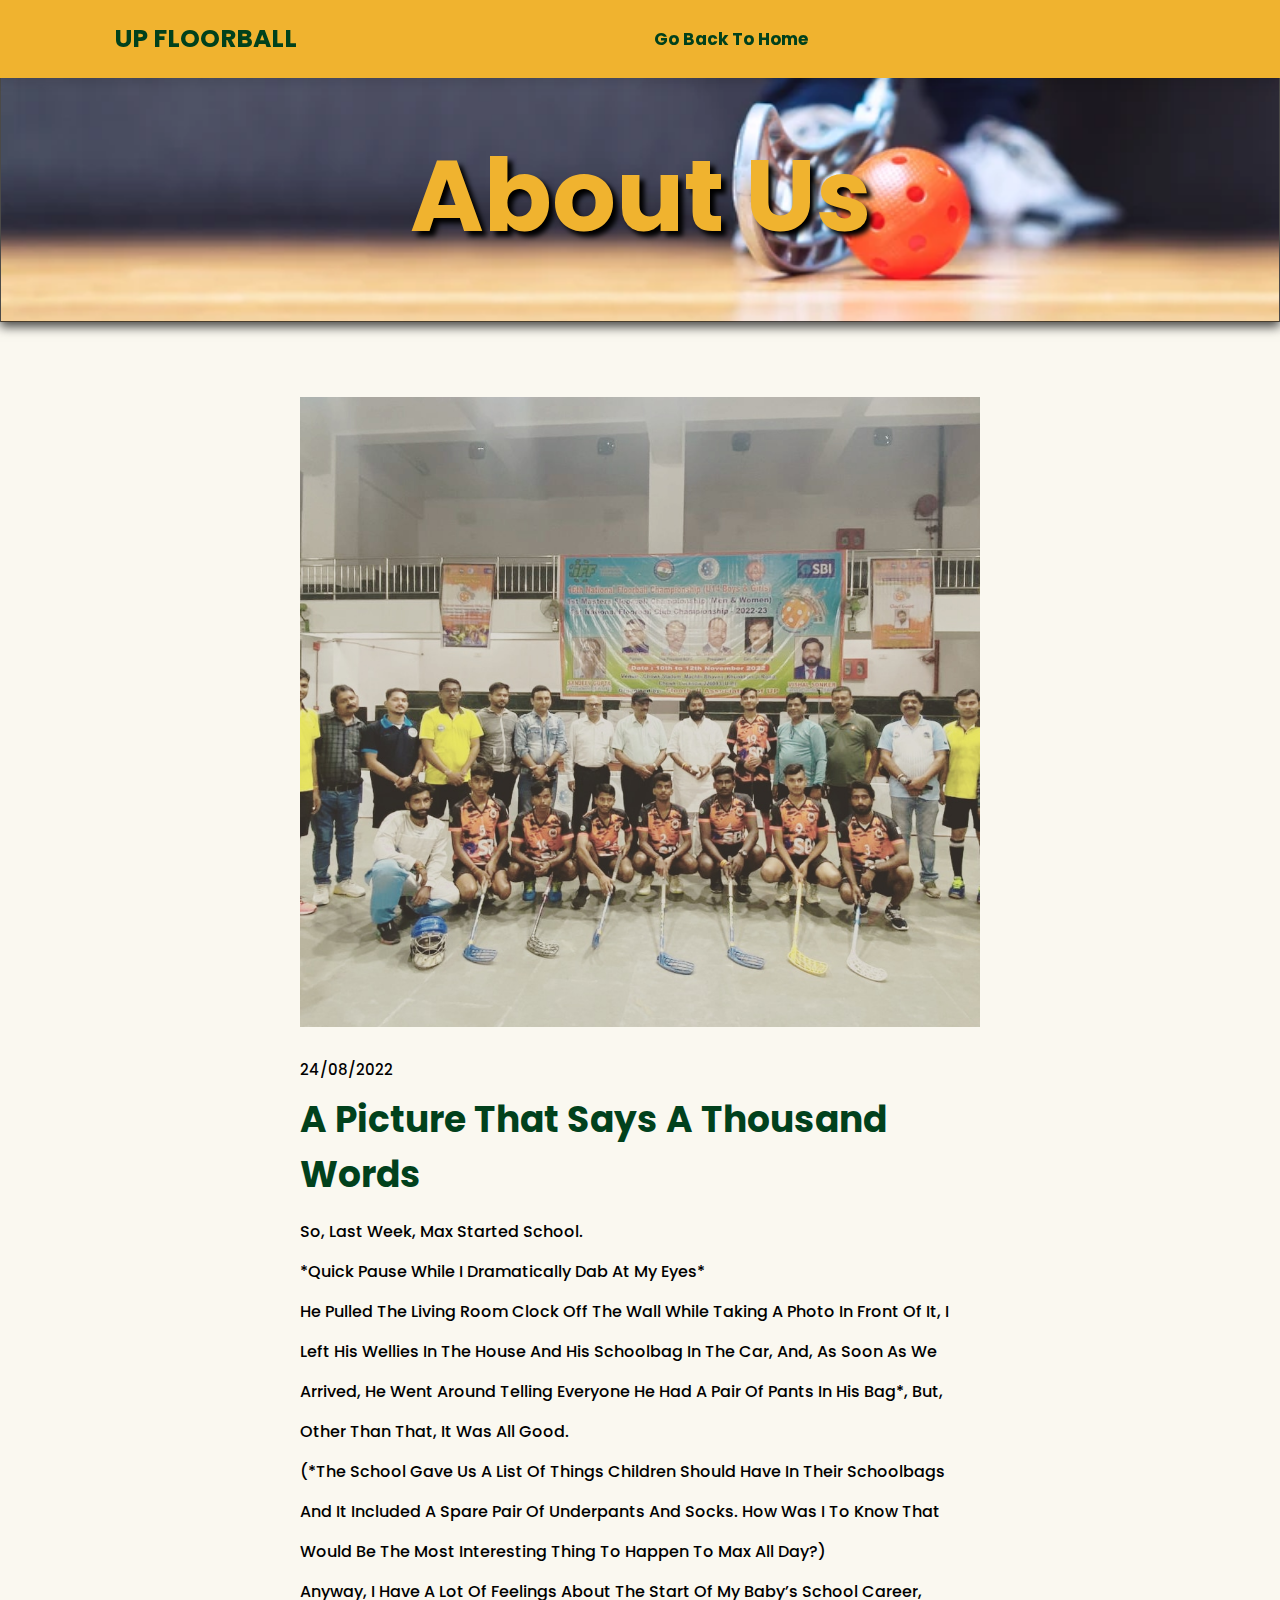
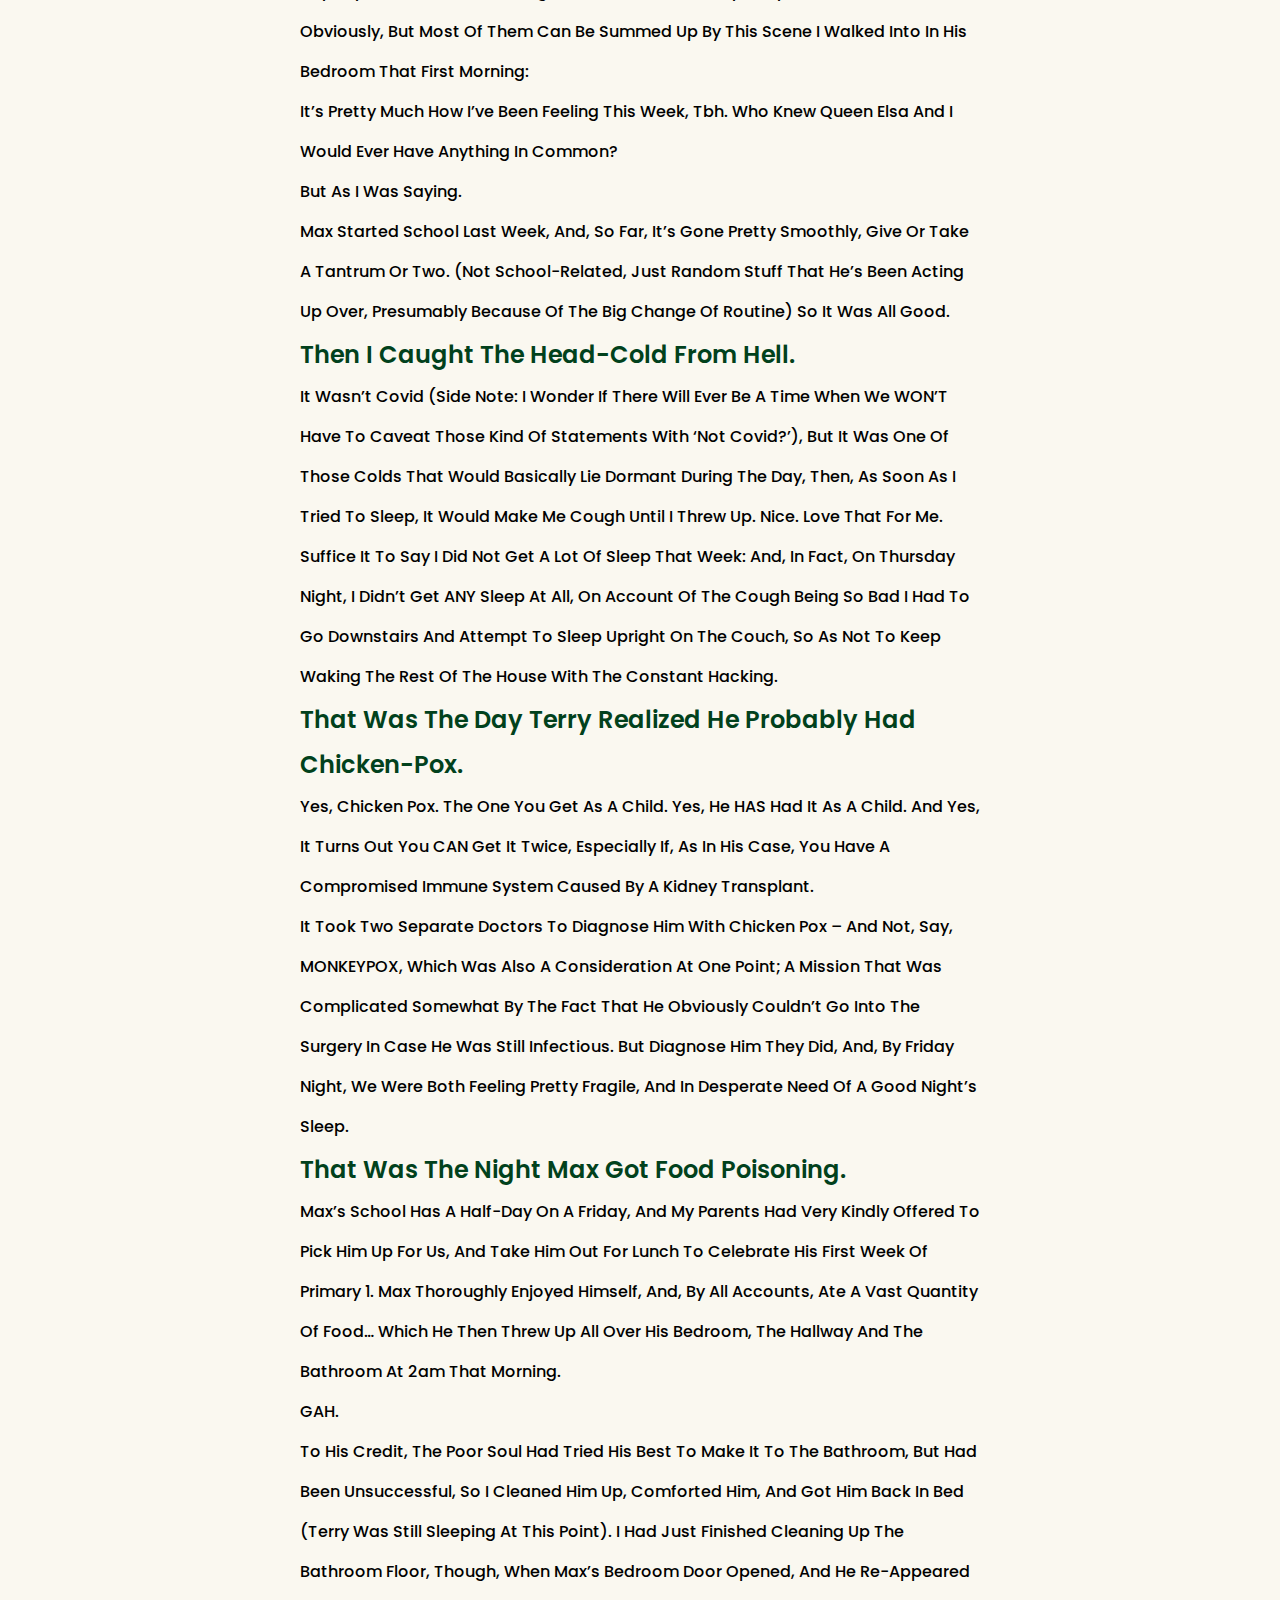
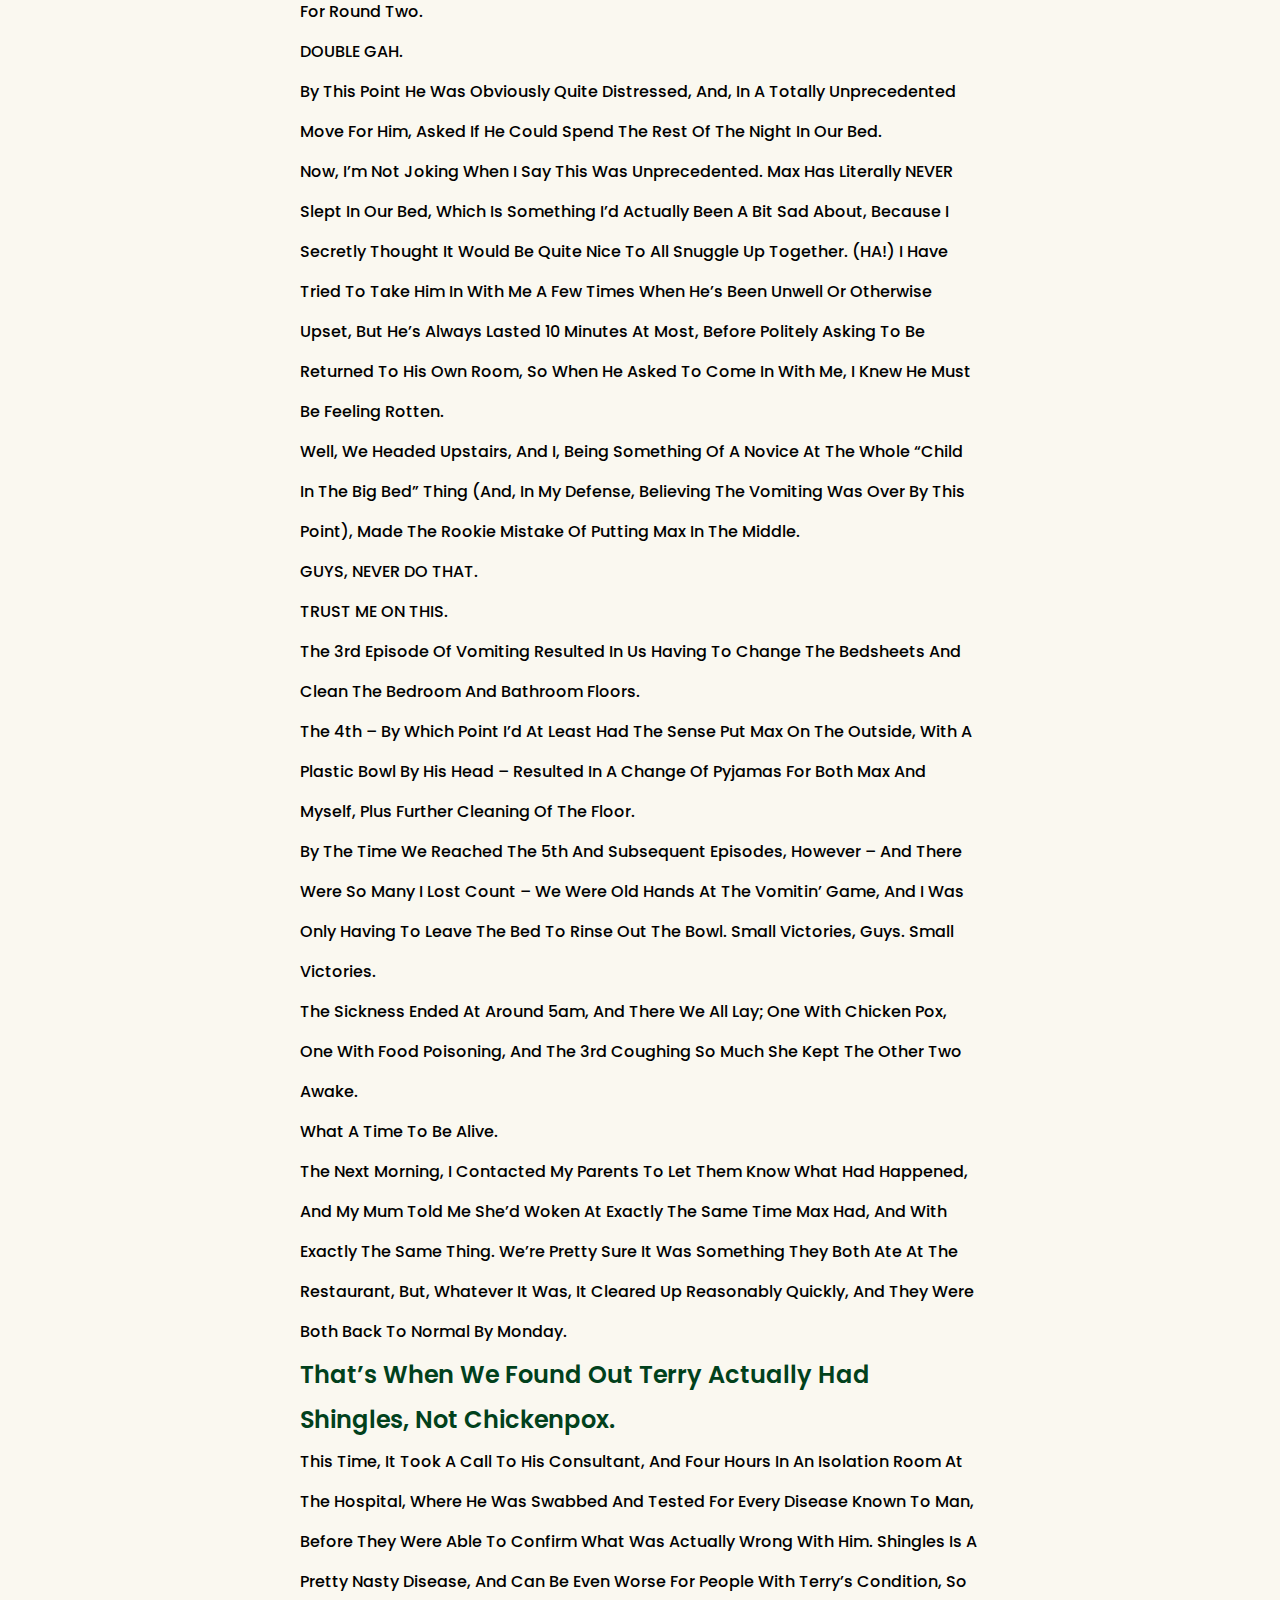
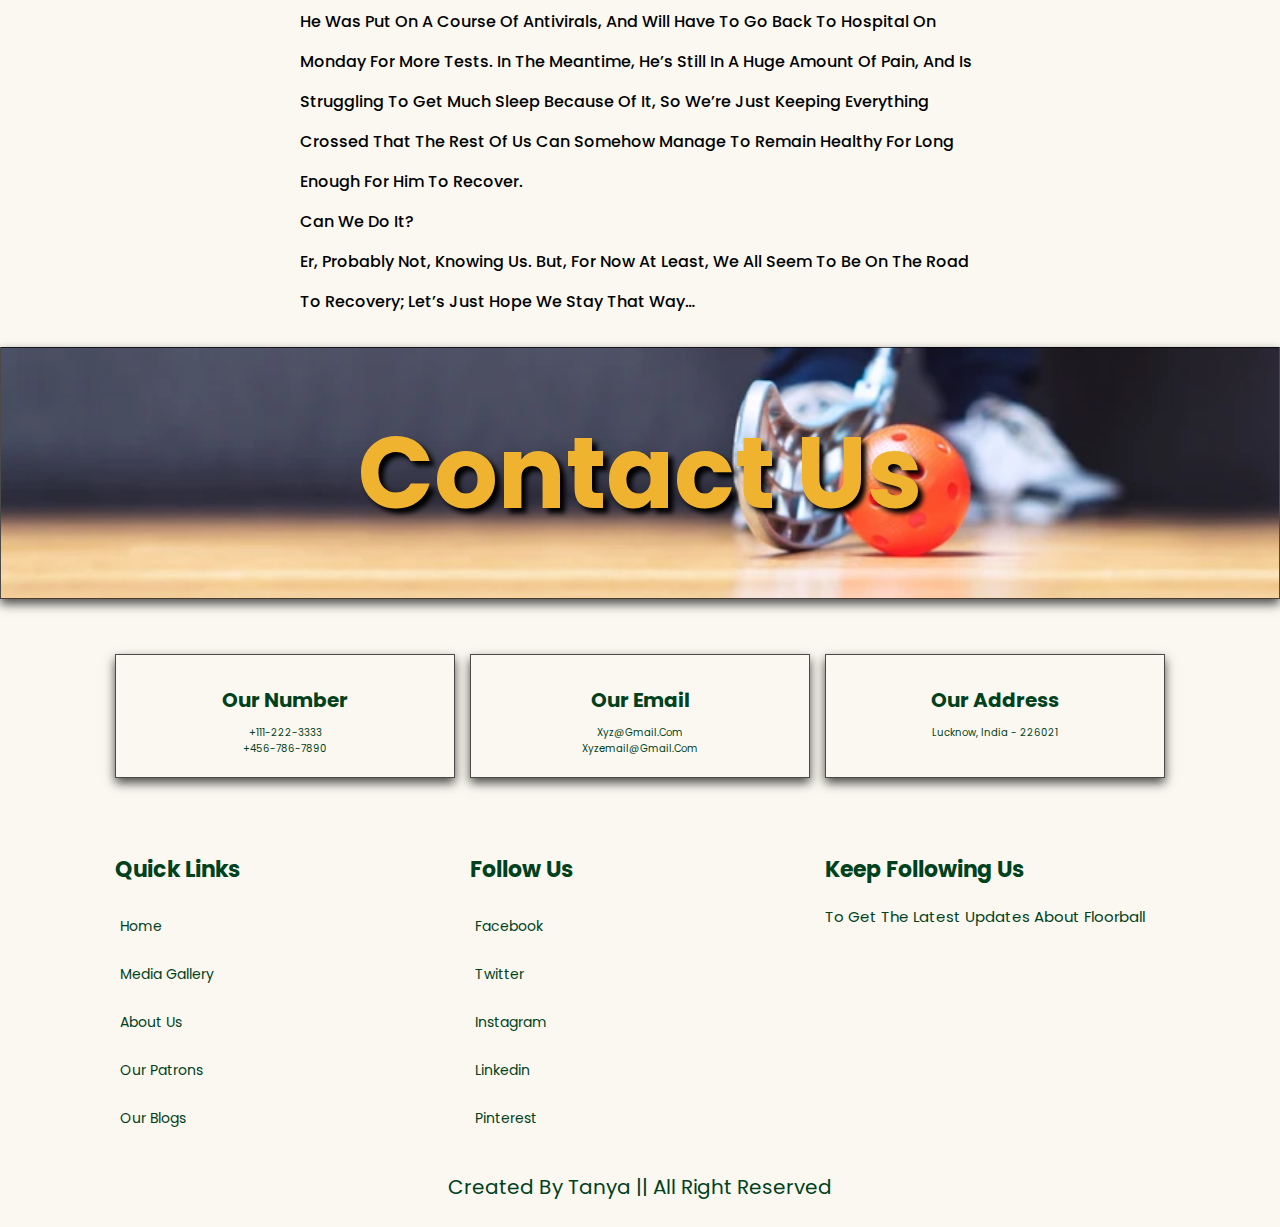
<file: about3.html>
<!DOCTYPE html>
<html lang="en">
<head>
    <meta charset="UTF-8">
    <meta http-equiv="X-UA-Compatible" content="IE=edge">
    <meta name="viewport" content="width=device-width, initial-scale=1.0">
    <title>UP Floorball Assosication</title>
    <link rel="stylesheet" href="https://use.fontawesome.com/releases/v5.6.3/css/all.css" integrity="sha384-UHRtZLI+pbxtHCWp1t77Bi1L4ZtiqrqD80Kn4Z8NTSRyMA2Fd33n5dQ8lWUE00s/" crossorigin="anonymous">
    <!-- <link rel="stylesheet" type="text/css" href="https://cdnjs.cloudflare.com/ajax/libs/font-awesome/6.2.0/cc/all.min.css"> -->
    <link rel="stylesheet" href="style.css">
</head>
<body>

    <!-- header section start page -->
<header class="header">
    <a href="#" class="logo"></i> UP FLOORBALL </a>
    
    <nav class="navbar">
    <a href="index.html">Go back to Home</a>
    </nav>

<div class="icons">
<div id="menu-btn" class="fas fa-bars"></div>
<!-- <div id="search-btn" class="fas fa-search"></div> -->
</div>
</header>

<!-- blog section start -->
<div class="heading single-page-banner headingg" id="blogs">
    <h1>About Us</h1>
</div>

<section id="single-blog" class="disable">
    <div class="blog-boxx">
        <div class="blog-image">
            <img src="floorballimages/IMG-20221229-WA0034.jpg" alt="">
        </div>
        <div class="blog-story">
            <!-- 1 -->
            <h3>24/08/2022</h3>
            <h4>A Picture That Says a Thousand Words</h4>
            <p>So, last week, Max started school.</p>
            <p>*quick pause while I dramatically dab at my eyes*</p> 
            <p>He pulled the living room clock off the wall while taking a photo in front of it, I left his wellies in the house and his schoolbag in the car, and, as soon as we arrived, he went around telling everyone he had a pair of pants in his bag*, but, other than that, it was all good.</p>
            <p>(*The school gave us a list of things children should have in their schoolbags and it included a spare pair of underpants and socks. How was I to know that would be the most interesting thing to happen to Max all day?)</p>
            <p>Anyway, I have a lot of feelings about the start of my baby’s school career, obviously, but most of them can be summed up by this scene I walked into in his bedroom that first morning:</p>
            <p>It’s pretty much how I’ve been feeling this week, tbh. Who knew Queen Elsa and I would ever have anything in common?</p>
            <p>But as I was saying.</p>
            <p>Max started school last week, and, so far, it’s gone pretty smoothly, give or take a tantrum or two. (Not school-related, just random stuff that he’s been acting up over, presumably because of the big change of routine) So it was all good.</p>
            <h2>Then I caught the head-cold from hell.</h2>
            <p>It wasn’t Covid (Side note: I wonder if there will ever be a time when we WON’T have to caveat those kind of statements with ‘Not Covid?’), but it was one of those colds that would basically lie dormant during the day, then, as soon as I tried to sleep, it would make me cough until I threw up. Nice. Love that for me. Suffice it to say I did not get a lot of sleep that week: and, in fact, on Thursday night, I didn’t get ANY sleep at all, on account of the cough being so bad I had to go downstairs and attempt to sleep upright on the couch, so as not to keep waking the rest of the house with the constant hacking.</p>
            <h2>That was the day Terry realized he probably had chicken-pox.</h2>
            <p>Yes, chicken pox. The one you get as a child. Yes, he HAS had it as a child. And yes, it turns out you CAN get it twice, especially if, as in his case, you have a compromised immune system caused by a kidney transplant.</p>
            <p>It took two separate doctors to diagnose him with chicken pox – and not, say, MONKEYPOX, which was also a consideration at one point; a mission that was complicated somewhat by the fact that he obviously couldn’t go into the surgery in case he was still infectious. But diagnose him they did, and, by Friday night, we were both feeling pretty fragile, and in desperate need of a good night’s sleep.</p>
            <h2>That was the night Max got food poisoning.</h2>
            <p>Max’s school has a half-day on a Friday, and my parents had very kindly offered to pick him up for us, and take him out for lunch to celebrate his first week of Primary 1. Max thoroughly enjoyed himself, and, by all accounts, ate a vast quantity of food… which he then threw up all over his bedroom, the hallway and the bathroom at 2am that morning.</p>
            <p>GAH.</p>
            <p>To his credit, the poor soul had tried his best to make it to the bathroom, but had been unsuccessful, so I cleaned him up, comforted him, and got him back in bed (Terry was still sleeping at this point). I had just finished cleaning up the bathroom floor, though, when Max’s bedroom door opened, and he re-appeared for round two.</p>
            <p>DOUBLE GAH.</p>
            <p>By this point he was obviously quite distressed, and, in a totally unprecedented move for him, asked if he could spend the rest of the night in our bed.</p>
            <p>Now, I’m not joking when I say this was unprecedented. Max has literally NEVER slept in our bed, which is something I’d actually been a bit sad about, because I secretly thought it would be quite nice to all snuggle up together. (HA!) I have tried to take him in with me a few times when he’s been unwell or otherwise upset, but he’s always lasted 10 minutes at most, before politely asking to be returned to his own room, so when he asked to come in with me, I knew he must be feeling rotten.</p>
            <p>Well, we headed upstairs, and I, being something of a novice at the whole “child in the big bed” thing (And, in my defense, believing the vomiting was over by this point), made the rookie mistake of putting Max in the middle.</p>
            <p>GUYS, NEVER DO THAT.</p>
            <p>TRUST ME ON THIS.</p>
            <p>The 3rd episode of vomiting resulted in us having to change the bedsheets and clean the bedroom and bathroom floors.</p>
            <p>The 4th – by which point I’d at least had the sense put Max on the outside, with a plastic bowl by his head – resulted in a change of pyjamas for both Max and myself, plus further cleaning of the floor.</p>
            <p>By the time we reached the 5th and subsequent episodes, however – and there were so many I lost count – we were old hands at the vomitin’ game, and I was only having to leave the bed to rinse out the bowl. Small victories, guys. Small victories.</p>
            <p>The sickness ended at around 5am, and there we all lay; one with chicken pox, one with food poisoning, and the 3rd coughing so much she kept the other two awake.</p>
            <p>What a time to be alive.</p>
            <p>The next morning, I contacted my parents to let them know what had happened, and my mum told me she’d woken at exactly the same time Max had, and with exactly the same thing. We’re pretty sure it was something they both ate at the restaurant, but, whatever it was, it cleared up reasonably quickly, and they were both back to normal by Monday. </p>
            <h2>That’s when we found out Terry actually had shingles, not chickenpox.</h2>
            <p>This time, it took a call to his consultant, and four hours in an isolation room at the hospital, where he was swabbed and tested for every disease known to man, before they were able to confirm what was actually wrong with him. Shingles is a pretty nasty disease, and can be even worse for people with Terry’s condition, so he was put on a course of antivirals, and will have to go back to hospital on Monday for more tests. In the meantime, he’s still in a huge amount of pain, and is struggling to get much sleep because of it, so we’re just keeping everything crossed that the rest of us can somehow manage to remain healthy for long enough for him to recover.</p>
            <p>Can we do it?</p>
            <p>Er, probably not, knowing us. But, for now at least, we all seem to be on the road to recovery; let’s just hope we stay that way…</p>
        </div>
    </div>
</section>

<!-- contact section start -->
 <div class="heading" id="contact-us">
<h1>Contact us</h1>
</div>
<section class="contact">
    <div class="icons-container">
    <div class="icons">
    <i class="fas fa-phone"></i>
    <h3>our number</h3>
    <p>+111-222-3333</p>
    <p>+456-786-7890</p>
    </div>
    <div class="icons">
    <i class="fas fa-envelope"></i>
    <h3>our email</h3>
    <p>xyz@gmail.com</p>
    <p>xyzemail@gmail.com</p>
    </div>
    <div class="icons">
    <i class="fas fa-map-marker-alt"></i>
    <h3>our address</h3>
    <p>lucknow, india - 226021</p>
    </div>
    </div>
    </section>

<!-- footer section start -->
<section class="footer">
    <div class="box-container">
    <div class="box">
    <h3>quick links</h3>
    <a href="#"><i class="fas fa-arrow-right"></i>Home</a>
    <a href="#media-gallery"><i class="fas fa-arrow-right"></i>Media Gallery</a>
    <a href="#about-us"><i class="fas fa-arrow-right"></i>About Us</a>
    <a href="#patrons"><i class="fas fa-arrow-right"></i>Our Patrons</a>
    <a href="#blogs"><i class="fas fa-arrow-right"></i>Our Blogs</a>
    </div>
    
    <div class="box">
    <h3>follow us</h3>
    <a href="#"><i class="fab fa-facebook-f"></i> facebook </a>
    <a href="#"><i class="fab fa-twitter"></i> twitter</a>
    <a href="#"><i class="fab fa-instagram"></i> instagram </a>
    <a href="#"><i class="fab fa-linkedin"></i> linkedin </a>
    <a href="#"><i class="fab fa-pinterest"></i> pinterest </a>
    </div>
    <div class="box">
    <h3>keep following us</h3>
    <p>to get the latest updates about floorball</p>
    </div>
</section>

<div class="credit">created by tanya || all right reserved</div>

<!-- custom js file link -->
<script src="main.js"></script>
</body>
</html>
</file>
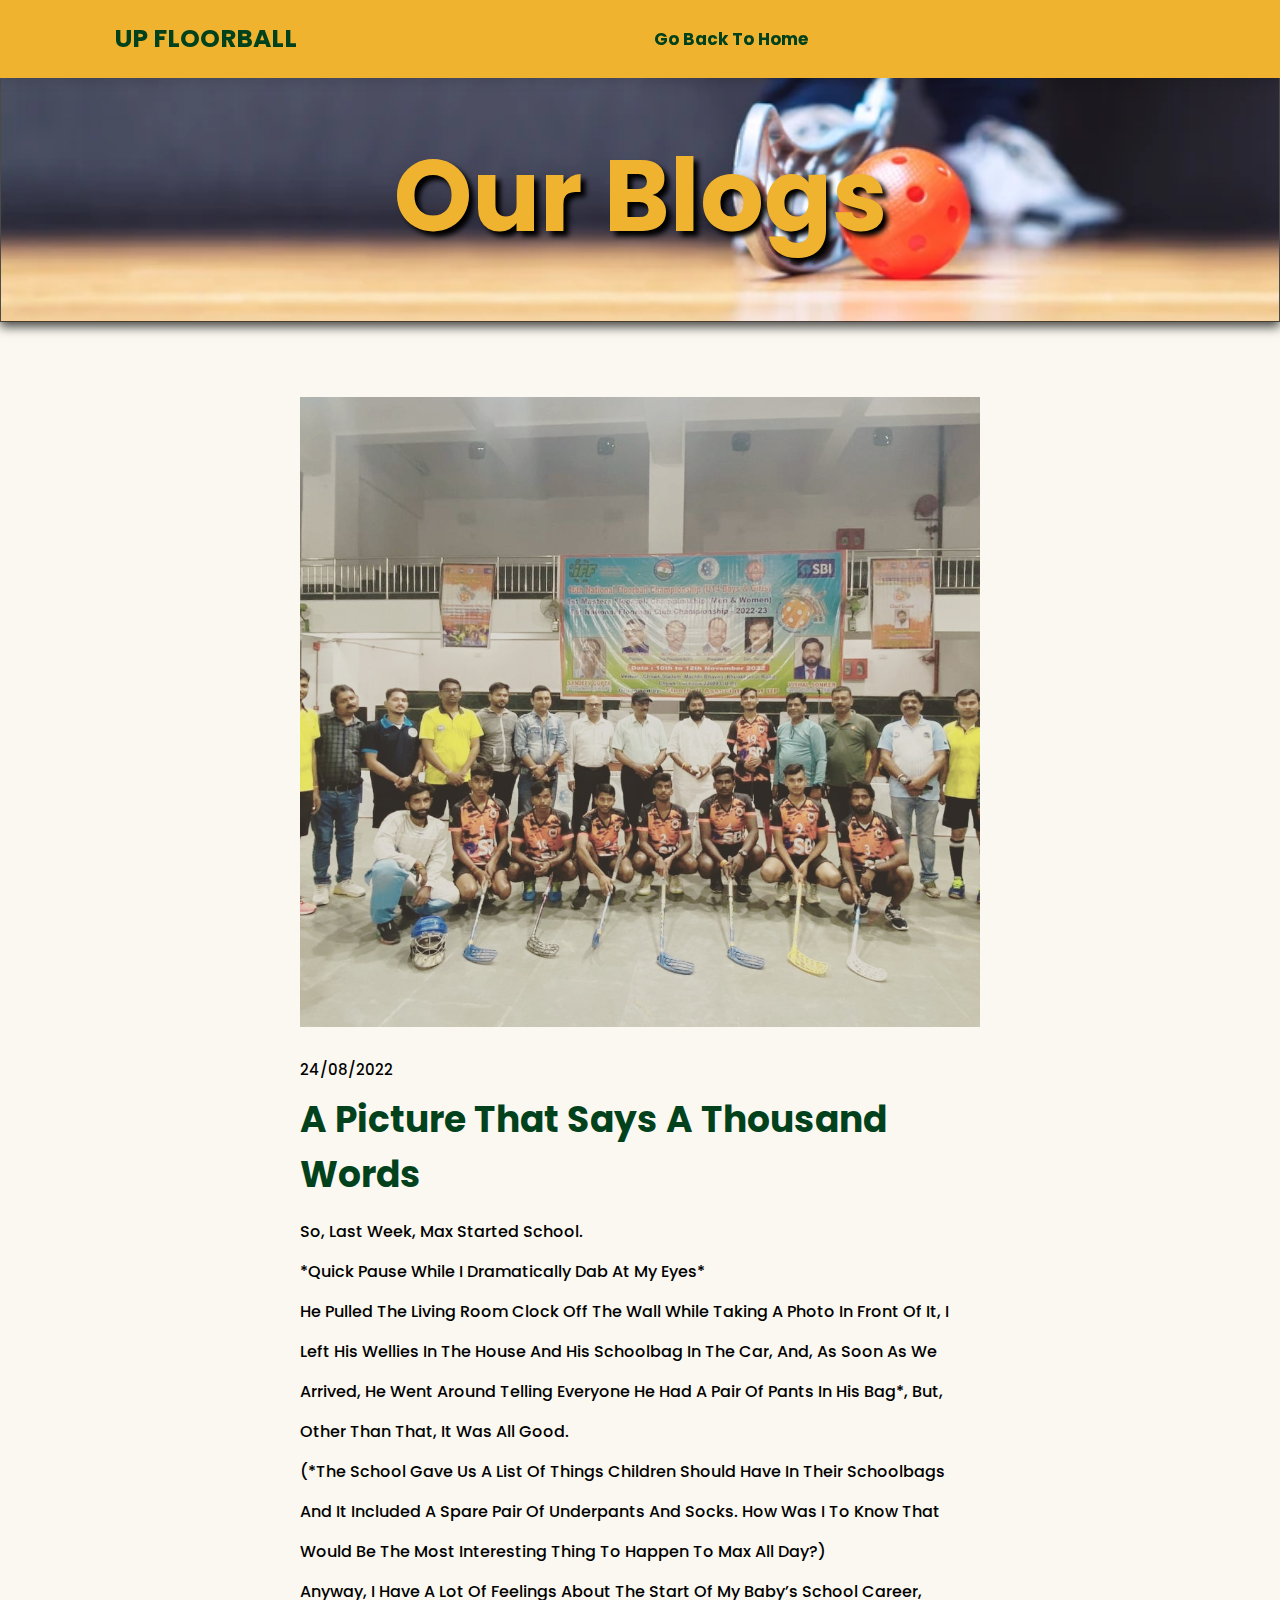
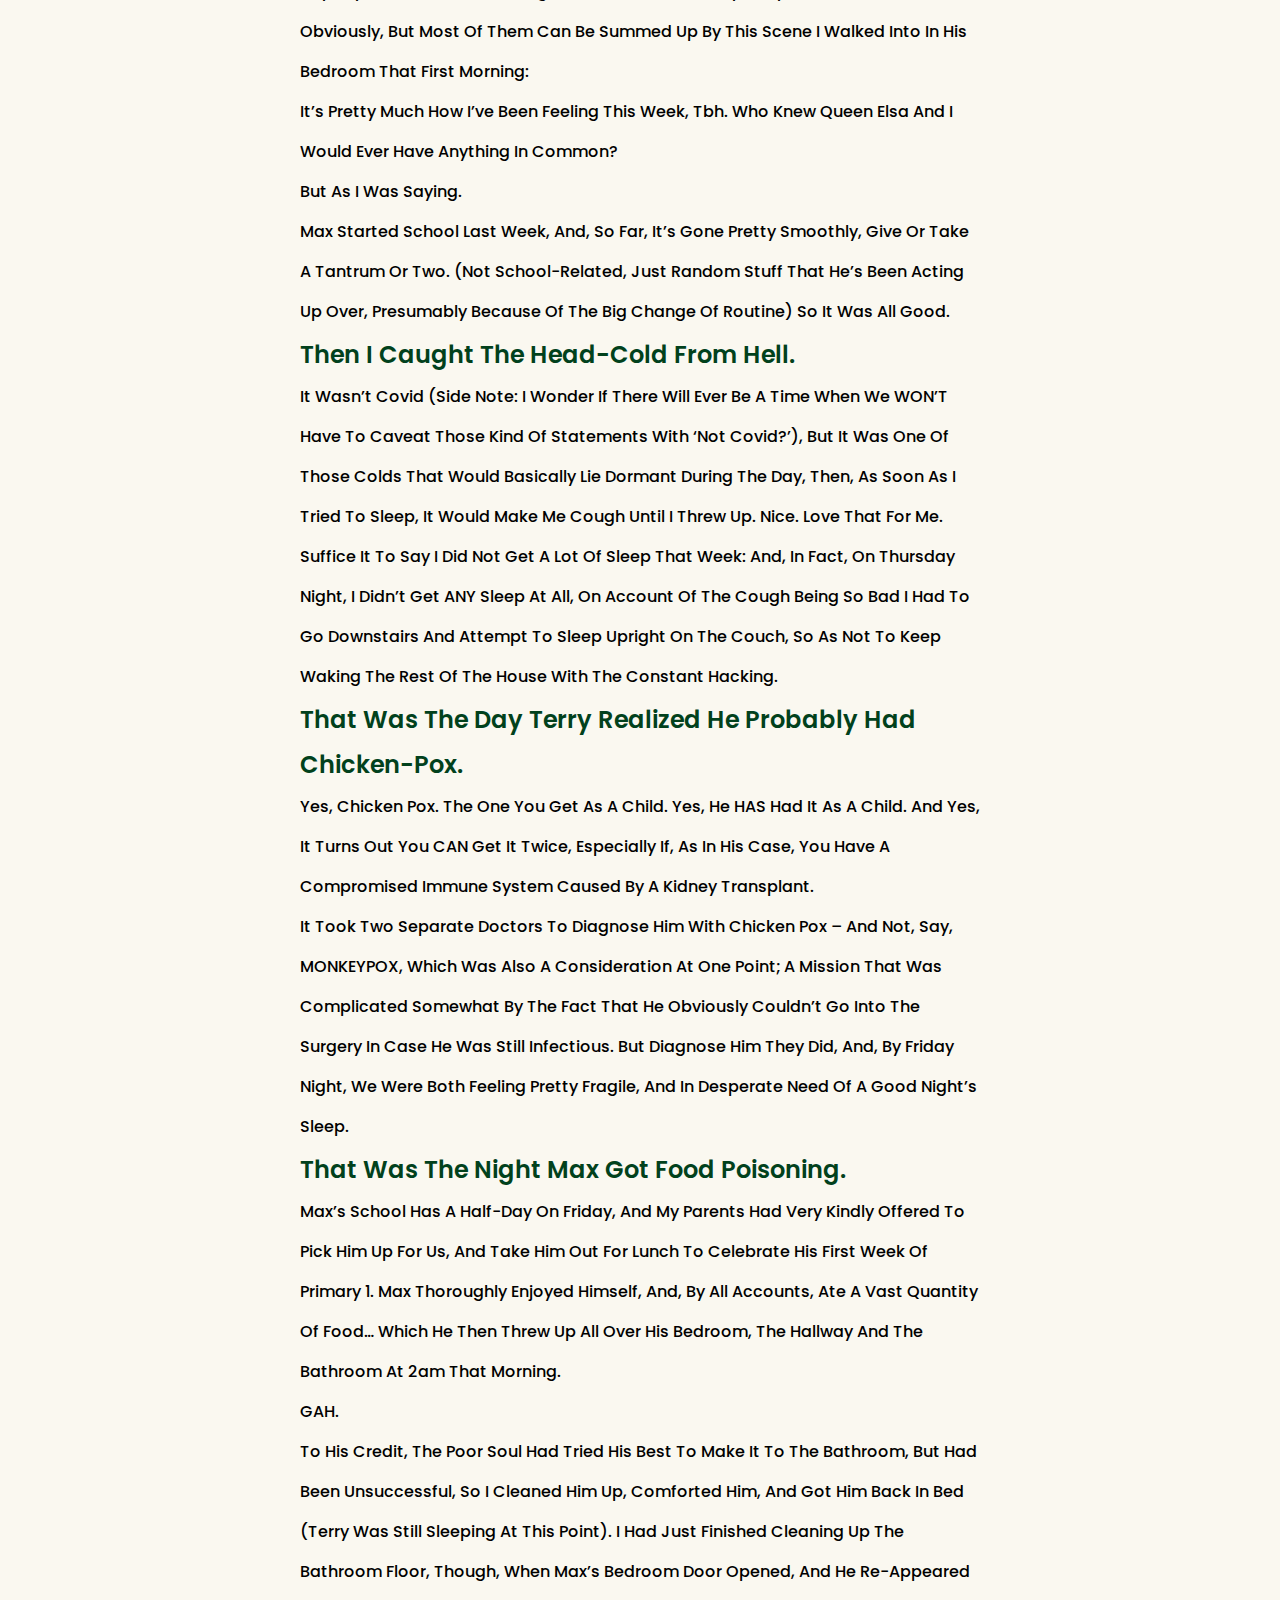
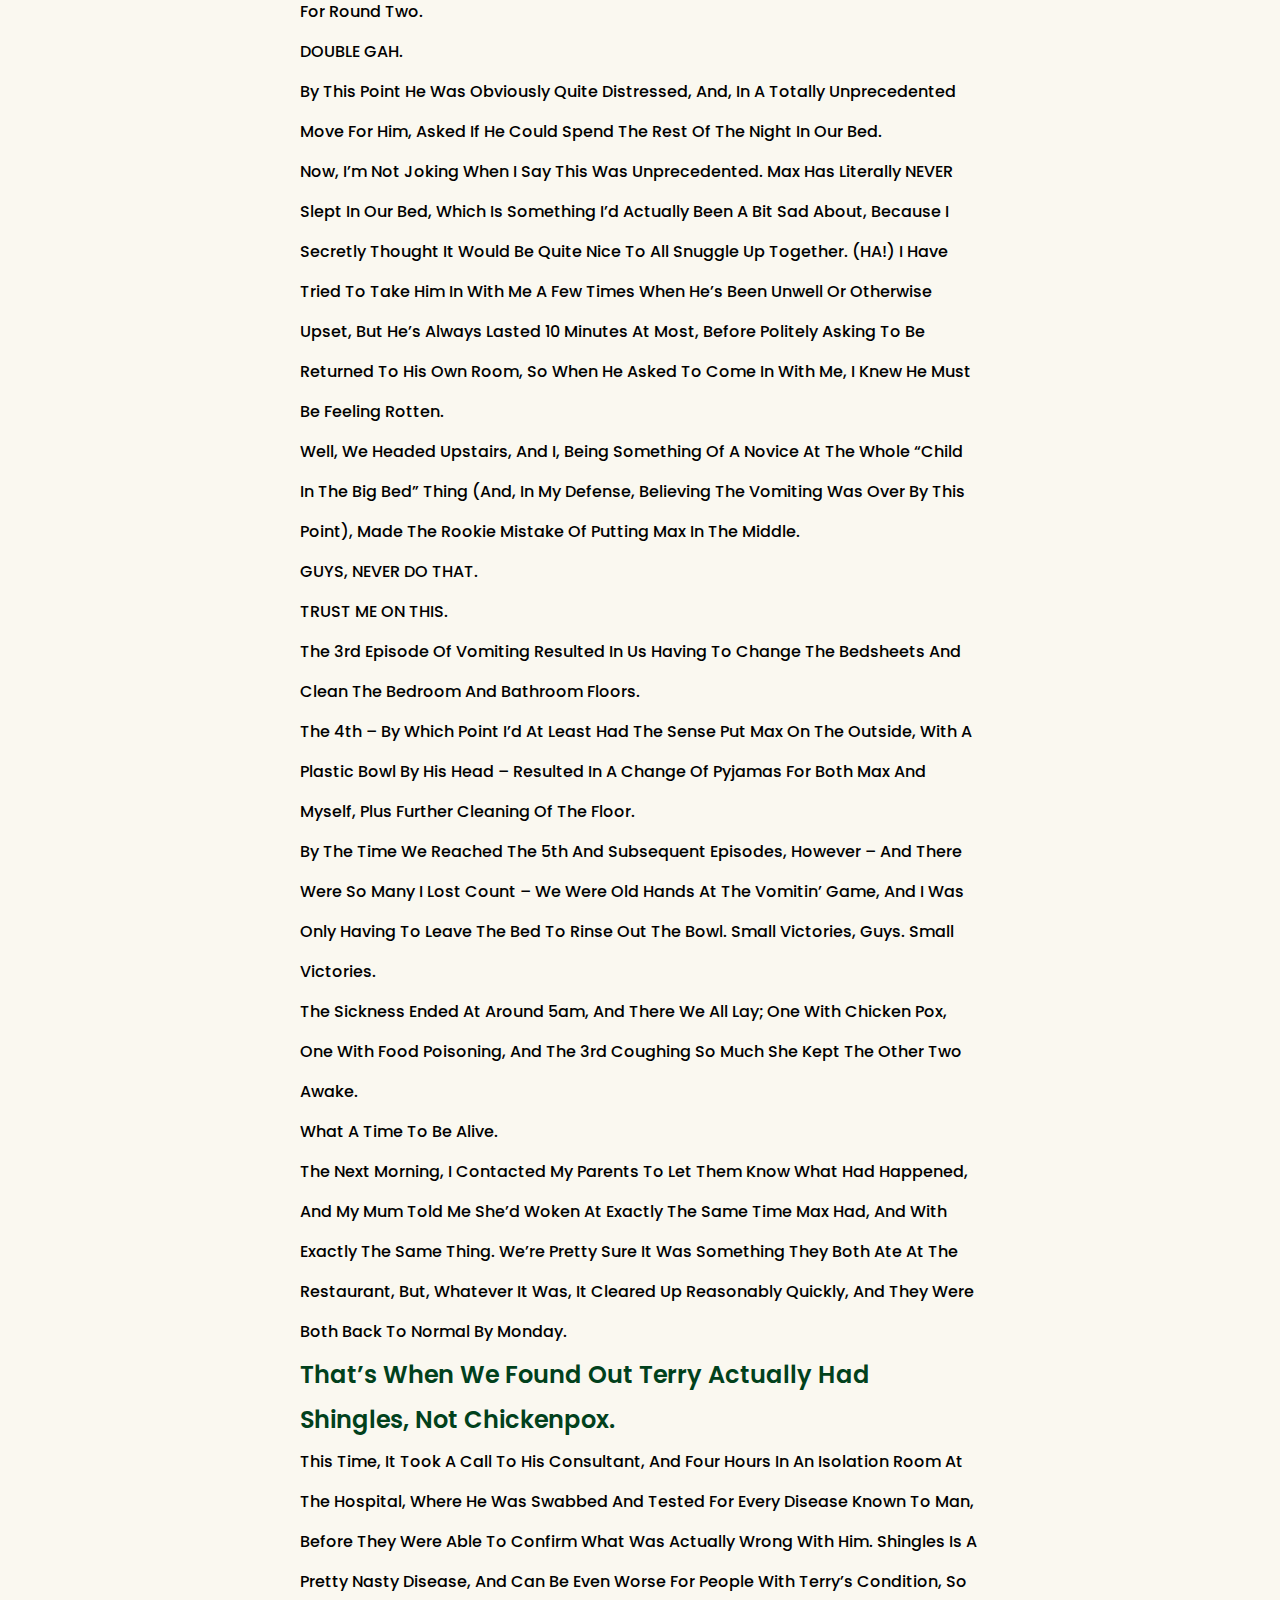
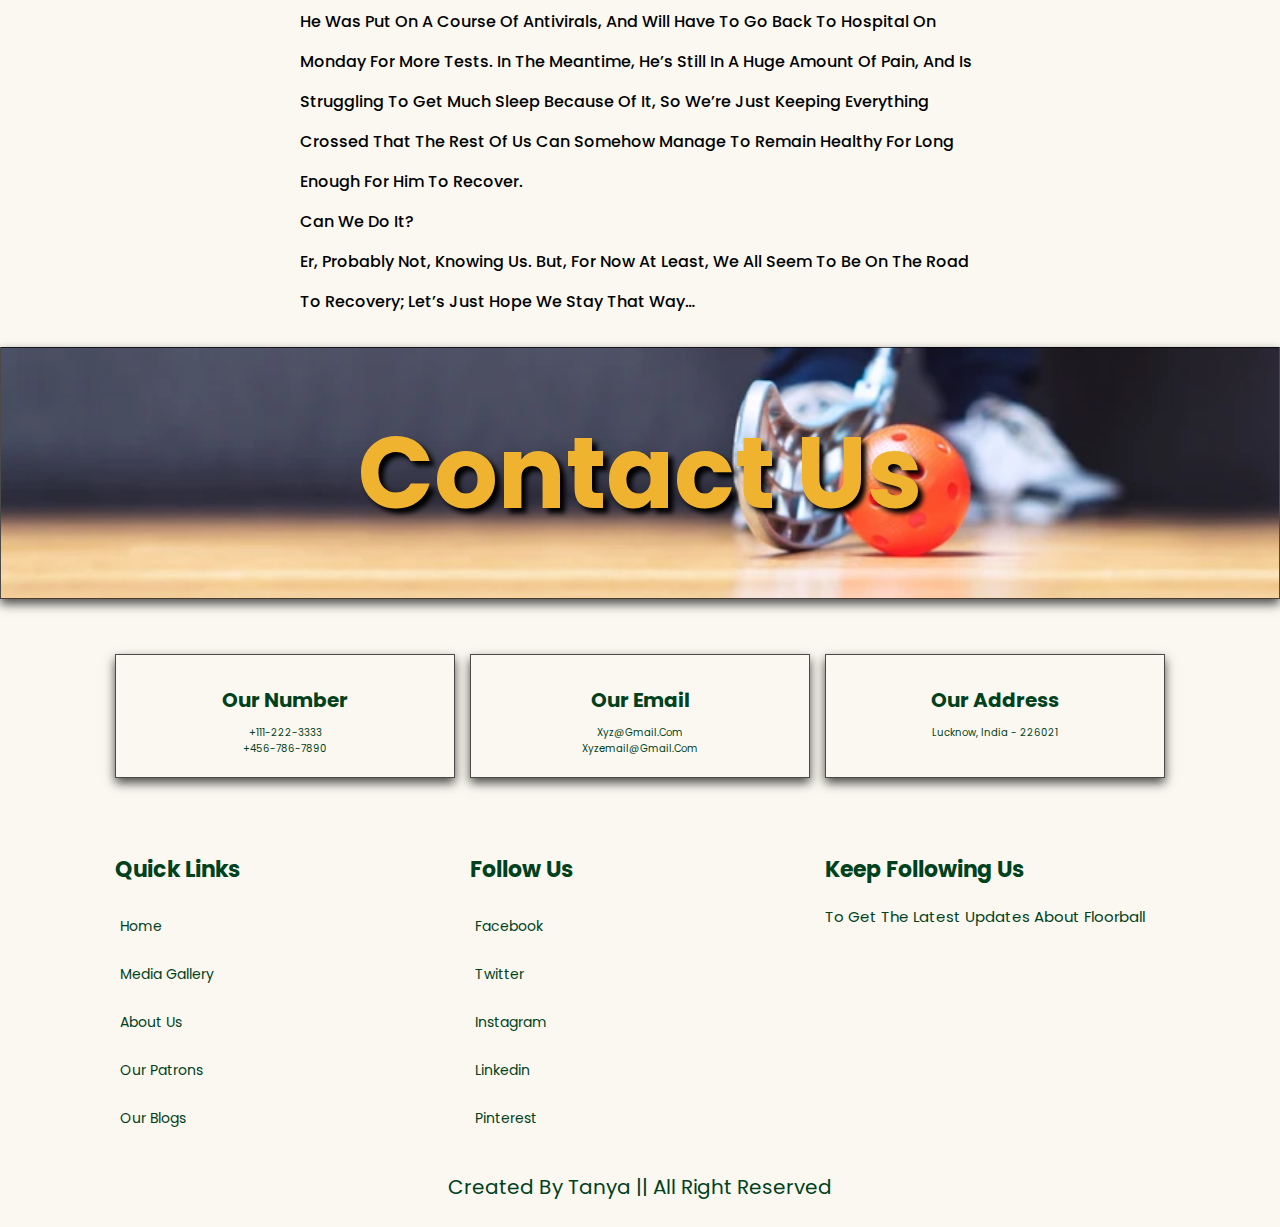
<file: blog1.html>
<!DOCTYPE html>
<html lang="en">
<head>
    <meta charset="UTF-8">
    <meta http-equiv="X-UA-Compatible" content="IE=edge">
    <meta name="viewport" content="width=device-width, initial-scale=1.0">
    <title>UP Floorball Assosication</title>
    <link rel="stylesheet" href="https://use.fontawesome.com/releases/v5.6.3/css/all.css" integrity="sha384-UHRtZLI+pbxtHCWp1t77Bi1L4ZtiqrqD80Kn4Z8NTSRyMA2Fd33n5dQ8lWUE00s/" crossorigin="anonymous">
    <!-- <link rel="stylesheet" type="text/css" href="https://cdnjs.cloudflare.com/ajax/libs/font-awesome/6.2.0/cc/all.min.css"> -->
    <link rel="stylesheet" href="style.css">
</head>
<body>

    <!-- header section start page -->
<header class="header">
    <a href="#" class="logo"></i> UP FLOORBALL </a>
    
    <nav class="navbar">
    <a href="index.html">Go back to Home</a>
    </nav>

<div class="icons">
<div id="menu-btn" class="fas fa-bars"></div>
<!-- <div id="search-btn" class="fas fa-search"></div> -->
</div>
</header>

<!-- blog section start -->
<div class="heading single-page-banner headingg" id="blogs">
    <h1>Our Blogs</h1>
</div>

<section id="single-blog" class="disable">
    <div class="blog-boxx">
        <div class="blog-image">
            <img src="floorballimages/IMG-20221229-WA0034.jpg" alt="">
        </div>
        <div class="blog-story">
            <!-- 1 -->
            <h3>24/08/2022</h3>
            <h4>A Picture That Says a Thousand Words</h4>
            <p>So, last week, Max started school.</p>
            <p>*quick pause while I dramatically dab at my eyes*</p> 
            <p>He pulled the living room clock off the wall while taking a photo in front of it, I left his wellies in the house and his schoolbag in the car, and, as soon as we arrived, he went around telling everyone he had a pair of pants in his bag*, but, other than that, it was all good.</p>
            <p>(*The school gave us a list of things children should have in their schoolbags and it included a spare pair of underpants and socks. How was I to know that would be the most interesting thing to happen to Max all day?)</p>
            <p>Anyway, I have a lot of feelings about the start of my baby’s school career, obviously, but most of them can be summed up by this scene I walked into in his bedroom that first morning:</p>
            <p>It’s pretty much how I’ve been feeling this week, tbh. Who knew Queen Elsa and I would ever have anything in common?</p>
            <p>But as I was saying.</p>
            <p>Max started school last week, and, so far, it’s gone pretty smoothly, give or take a tantrum or two. (Not school-related, just random stuff that he’s been acting up over, presumably because of the big change of routine) So it was all good.</p>
            <h2>Then I caught the head-cold from hell.</h2>
            <p>It wasn’t Covid (Side note: I wonder if there will ever be a time when we WON’T have to caveat those kind of statements with ‘Not Covid?’), but it was one of those colds that would basically lie dormant during the day, then, as soon as I tried to sleep, it would make me cough until I threw up. Nice. Love that for me. Suffice it to say I did not get a lot of sleep that week: and, in fact, on Thursday night, I didn’t get ANY sleep at all, on account of the cough being so bad I had to go downstairs and attempt to sleep upright on the couch, so as not to keep waking the rest of the house with the constant hacking.</p>
            <h2>That was the day Terry realized he probably had chicken-pox.</h2>
            <p>Yes, chicken pox. The one you get as a child. Yes, he HAS had it as a child. And yes, it turns out you CAN get it twice, especially if, as in his case, you have a compromised immune system caused by a kidney transplant.</p>
            <p>It took two separate doctors to diagnose him with chicken pox – and not, say, MONKEYPOX, which was also a consideration at one point; a mission that was complicated somewhat by the fact that he obviously couldn’t go into the surgery in case he was still infectious. But diagnose him they did, and, by Friday night, we were both feeling pretty fragile, and in desperate need of a good night’s sleep.</p>
            <h2>That was the night Max got food poisoning.</h2>
            <p>Max’s school has a half-day on Friday, and my parents had very kindly offered to pick him up for us, and take him out for lunch to celebrate his first week of Primary 1. Max thoroughly enjoyed himself, and, by all accounts, ate a vast quantity of food… which he then threw up all over his bedroom, the hallway and the bathroom at 2am that morning.</p>
            <p>GAH.</p>
            <p>To his credit, the poor soul had tried his best to make it to the bathroom, but had been unsuccessful, so I cleaned him up, comforted him, and got him back in bed (Terry was still sleeping at this point). I had just finished cleaning up the bathroom floor, though, when Max’s bedroom door opened, and he re-appeared for round two.</p>
            <p>DOUBLE GAH.</p>
            <p>By this point he was obviously quite distressed, and, in a totally unprecedented move for him, asked if he could spend the rest of the night in our bed.</p>
            <p>Now, I’m not joking when I say this was unprecedented. Max has literally NEVER slept in our bed, which is something I’d actually been a bit sad about, because I secretly thought it would be quite nice to all snuggle up together. (HA!) I have tried to take him in with me a few times when he’s been unwell or otherwise upset, but he’s always lasted 10 minutes at most, before politely asking to be returned to his own room, so when he asked to come in with me, I knew he must be feeling rotten.</p>
            <p>Well, we headed upstairs, and I, being something of a novice at the whole “child in the big bed” thing (And, in my defense, believing the vomiting was over by this point), made the rookie mistake of putting Max in the middle.</p>
            <p>GUYS, NEVER DO THAT.</p>
            <p>TRUST ME ON THIS.</p>
            <p>The 3rd episode of vomiting resulted in us having to change the bedsheets and clean the bedroom and bathroom floors.</p>
            <p>The 4th – by which point I’d at least had the sense put Max on the outside, with a plastic bowl by his head – resulted in a change of pyjamas for both Max and myself, plus further cleaning of the floor.</p>
            <p>By the time we reached the 5th and subsequent episodes, however – and there were so many I lost count – we were old hands at the vomitin’ game, and I was only having to leave the bed to rinse out the bowl. Small victories, guys. Small victories.</p>
            <p>The sickness ended at around 5am, and there we all lay; one with chicken pox, one with food poisoning, and the 3rd coughing so much she kept the other two awake.</p>
            <p>What a time to be alive.</p>
            <p>The next morning, I contacted my parents to let them know what had happened, and my mum told me she’d woken at exactly the same time Max had, and with exactly the same thing. We’re pretty sure it was something they both ate at the restaurant, but, whatever it was, it cleared up reasonably quickly, and they were both back to normal by Monday. </p>
            <h2>That’s when we found out Terry actually had shingles, not chickenpox.</h2>
            <p>This time, it took a call to his consultant, and four hours in an isolation room at the hospital, where he was swabbed and tested for every disease known to man, before they were able to confirm what was actually wrong with him. Shingles is a pretty nasty disease, and can be even worse for people with Terry’s condition, so he was put on a course of antivirals, and will have to go back to hospital on Monday for more tests. In the meantime, he’s still in a huge amount of pain, and is struggling to get much sleep because of it, so we’re just keeping everything crossed that the rest of us can somehow manage to remain healthy for long enough for him to recover.</p>
            <p>Can we do it?</p>
            <p>Er, probably not, knowing us. But, for now at least, we all seem to be on the road to recovery; let’s just hope we stay that way…</p>
        </div>
    </div>
</section>

<!-- contact section start -->
 <div class="heading" id="contact-us">
<h1>Contact us</h1>
</div>
<section class="contact">
    <div class="icons-container">
    <div class="icons">
    <i class="fas fa-phone"></i>
    <h3>our number</h3>
    <p>+111-222-3333</p>
    <p>+456-786-7890</p>
    </div>
    <div class="icons">
    <i class="fas fa-envelope"></i>
    <h3>our email</h3>
    <p>xyz@gmail.com</p>
    <p>xyzemail@gmail.com</p>
    </div>
    <div class="icons">
    <i class="fas fa-map-marker-alt"></i>
    <h3>our address</h3>
    <p>lucknow, india - 226021</p>
    </div>
    </div>
    </section>

<!-- footer section start -->
<section class="footer">
    <div class="box-container">
    <div class="box">
    <h3>quick links</h3>
    <a href="#"><i class="fas fa-arrow-right"></i>Home</a>
    <a href="#media-gallery"><i class="fas fa-arrow-right"></i>Media Gallery</a>
    <a href="#about-us"><i class="fas fa-arrow-right"></i>About Us</a>
    <a href="#patrons"><i class="fas fa-arrow-right"></i>Our Patrons</a>
    <a href="#blogs"><i class="fas fa-arrow-right"></i>Our Blogs</a>
    </div>
    
    <div class="box">
    <h3>follow us</h3>
    <a href="#"><i class="fab fa-facebook-f"></i> facebook </a>
    <a href="#"><i class="fab fa-twitter"></i> twitter</a>
    <a href="#"><i class="fab fa-instagram"></i> instagram </a>
    <a href="#"><i class="fab fa-linkedin"></i> linkedin </a>
    <a href="#"><i class="fab fa-pinterest"></i> pinterest </a>
    </div>
    <div class="box">
    <h3>keep following us</h3>
    <p>to get the latest updates about floorball</p>
    </div>
</section>

<div class="credit">created by tanya || all right reserved</div>

<!-- custom js file link -->
<script src="main.js"></script>
</body>
</html>
</file>
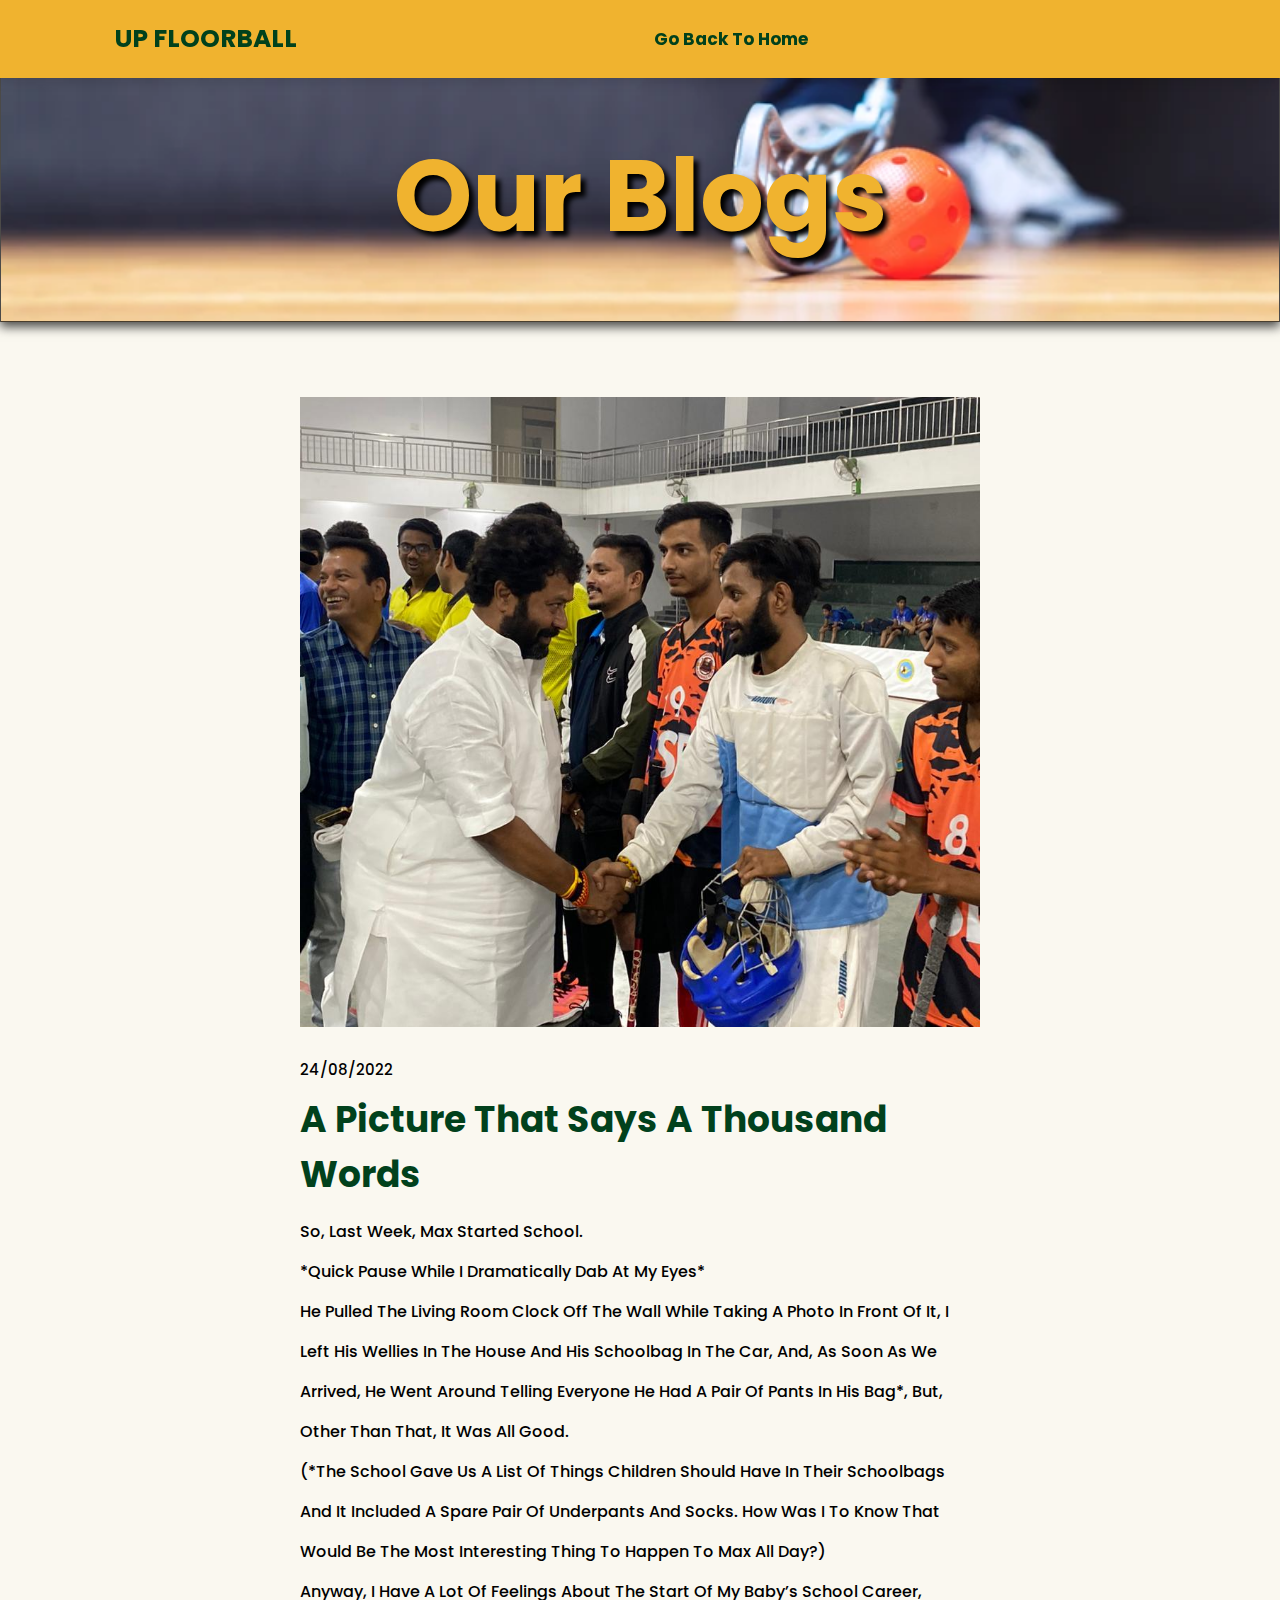
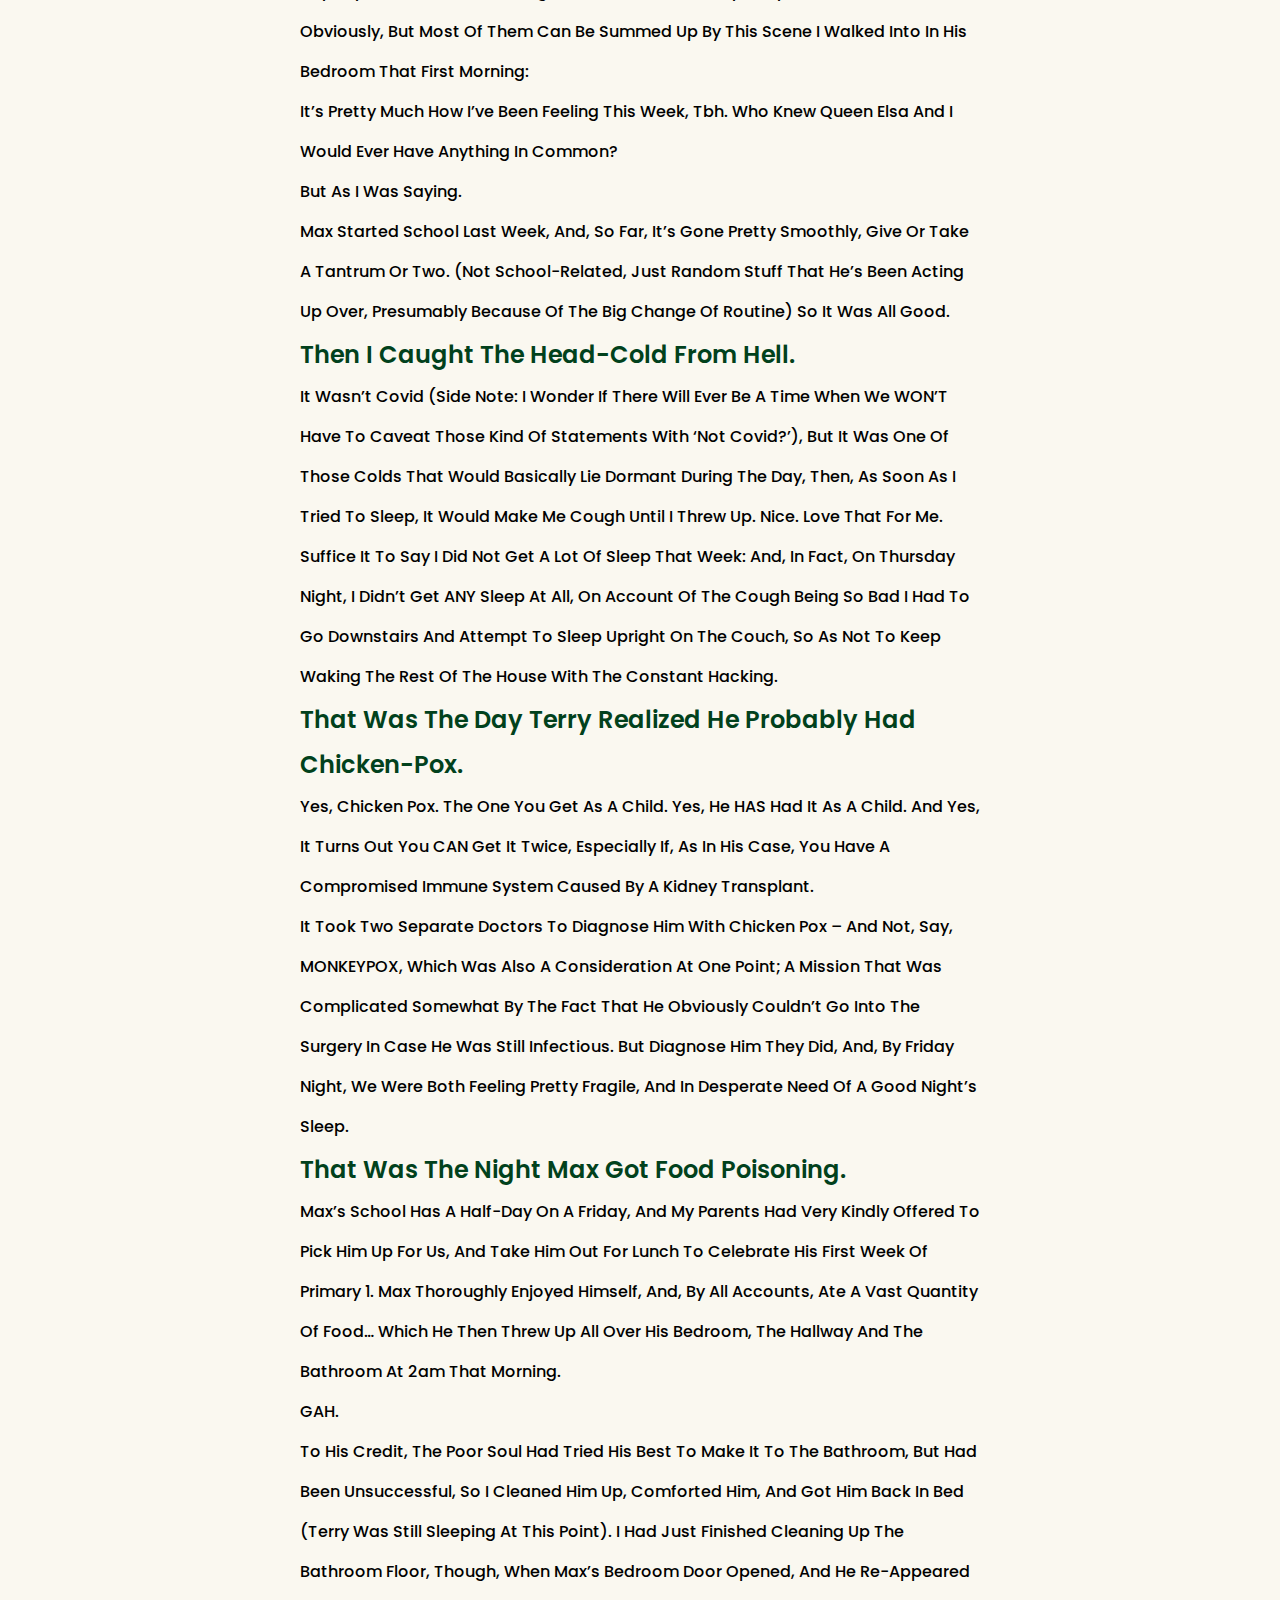
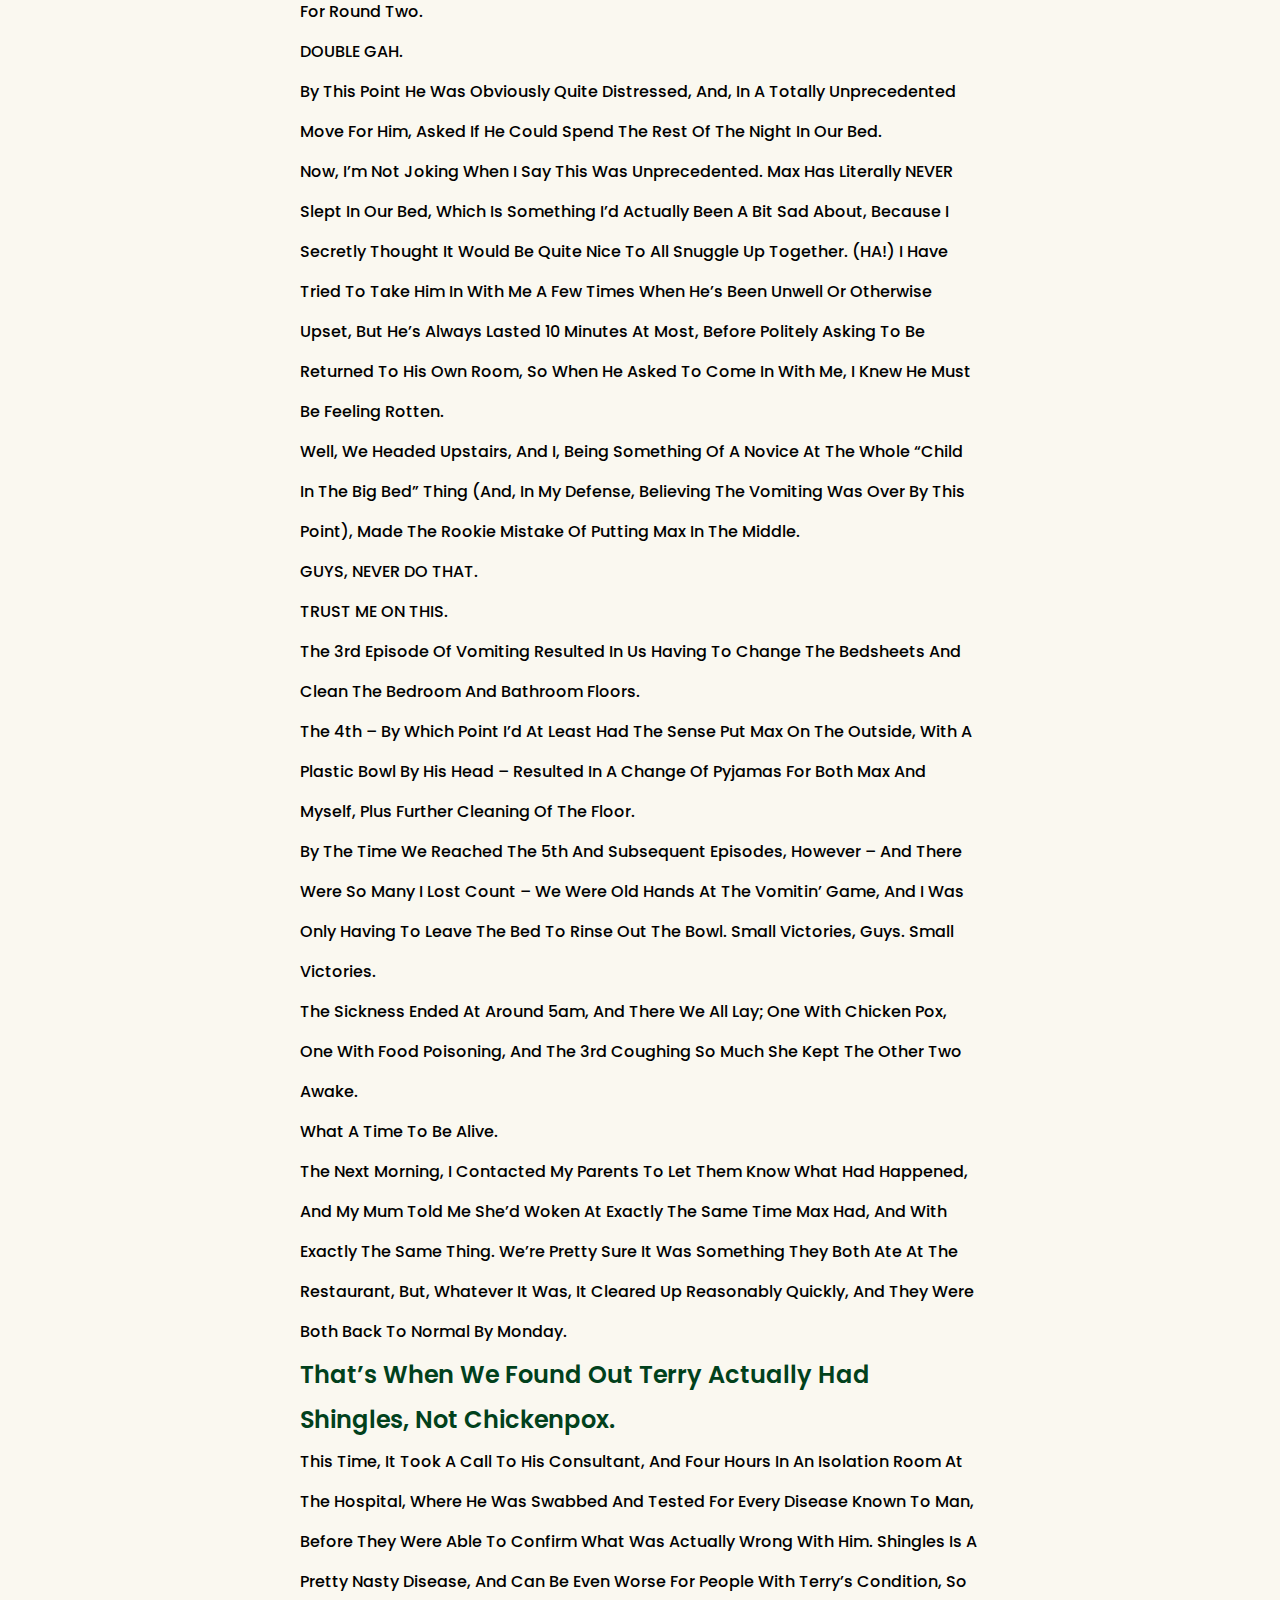
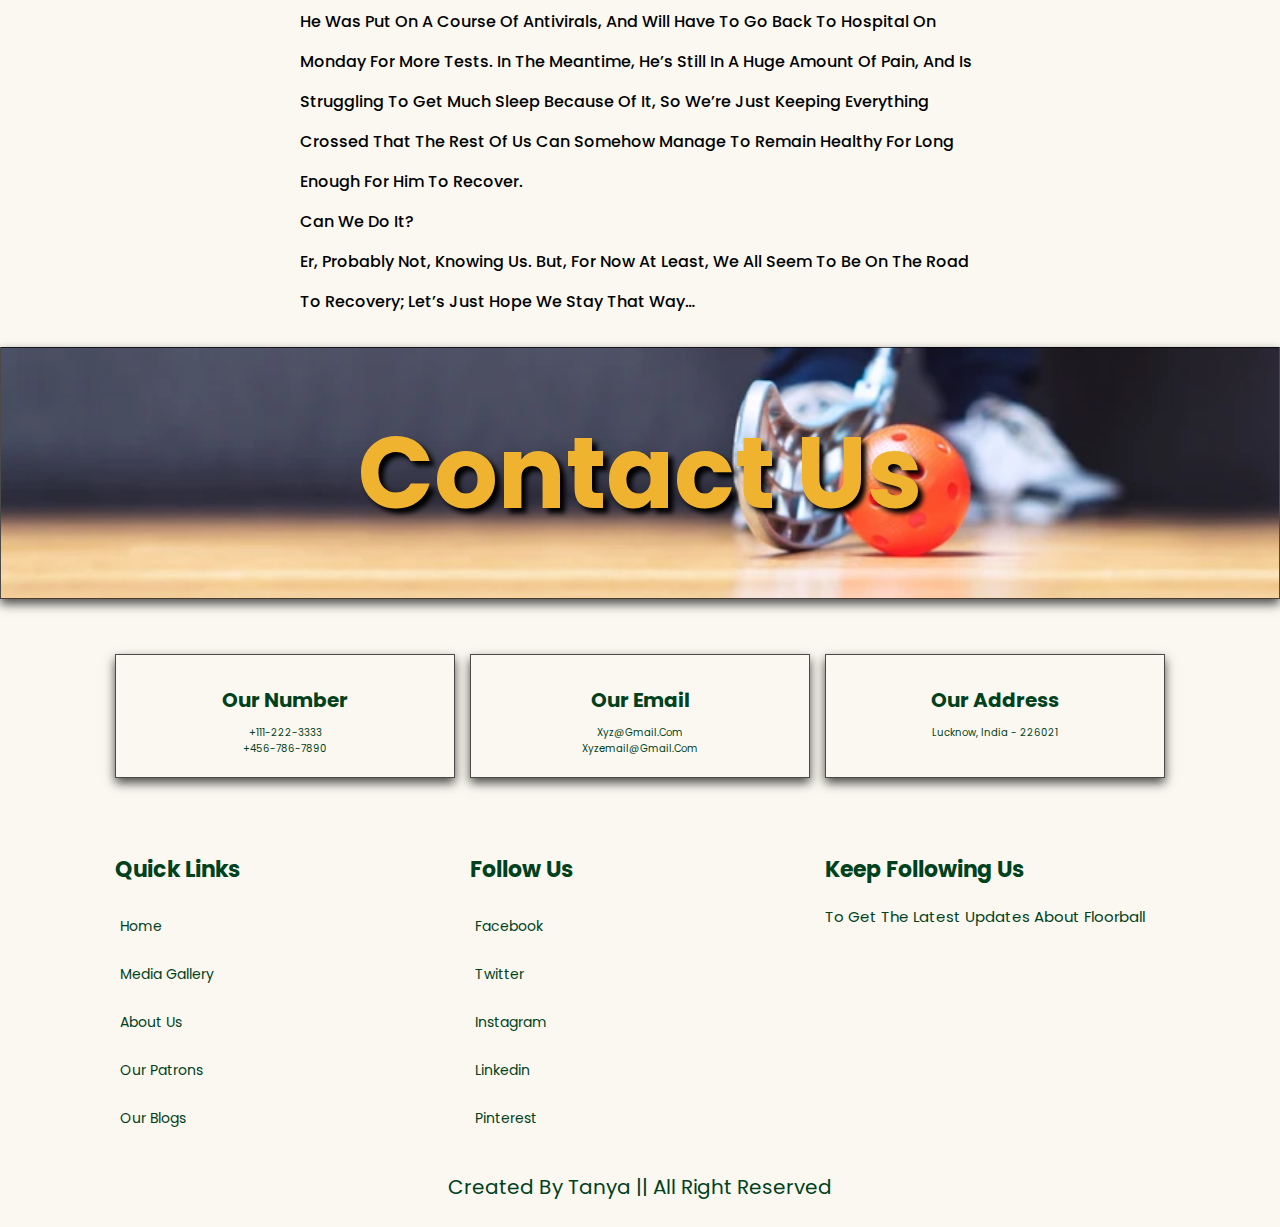
<file: blog2.html>
<!DOCTYPE html>
<html lang="en">
<head>
    <meta charset="UTF-8">
    <meta http-equiv="X-UA-Compatible" content="IE=edge">
    <meta name="viewport" content="width=device-width, initial-scale=1.0">
    <title>UP Floorball Assosication</title>
    <link rel="stylesheet" href="https://use.fontawesome.com/releases/v5.6.3/css/all.css" integrity="sha384-UHRtZLI+pbxtHCWp1t77Bi1L4ZtiqrqD80Kn4Z8NTSRyMA2Fd33n5dQ8lWUE00s/" crossorigin="anonymous">
    <!-- <link rel="stylesheet" type="text/css" href="https://cdnjs.cloudflare.com/ajax/libs/font-awesome/6.2.0/cc/all.min.css"> -->
    <link rel="stylesheet" href="style.css">
</head>
<body>

    <!-- header section start page -->
<header class="header">
    <a href="#" class="logo"></i> UP FLOORBALL </a>
    
    <nav class="navbar">
        <a href="index.html">Go back to Home</a>
    </nav>

<div class="icons">
<div id="menu-btn" class="fas fa-bars"></div>
<!-- <div id="search-btn" class="fas fa-search"></div> -->
</div>
</header>

<!-- blog section start -->
<div class="heading single-page-banner headingg" id="blogs">
    <h1>Our Blogs</h1>
</div>

<section id="single-blog" class="disable">
    <div class="blog-boxx">
        <div class="blog-image">
            <img src="floorballimages/IMG-20221229-WA0035.jpg" alt="">
        </div>
        <div class="blog-story">
            <!-- 1 -->
            <h3>24/08/2022</h3>
            <h4>A Picture That Says a Thousand Words</h4>
            <p>So, last week, Max started school.</p>
            <p>*quick pause while I dramatically dab at my eyes*</p> 
            <p>He pulled the living room clock off the wall while taking a photo in front of it, I left his wellies in the house and his schoolbag in the car, and, as soon as we arrived, he went around telling everyone he had a pair of pants in his bag*, but, other than that, it was all good.</p>
            <p>(*The school gave us a list of things children should have in their schoolbags and it included a spare pair of underpants and socks. How was I to know that would be the most interesting thing to happen to Max all day?)</p>
            <p>Anyway, I have a lot of feelings about the start of my baby’s school career, obviously, but most of them can be summed up by this scene I walked into in his bedroom that first morning:</p>
            <p>It’s pretty much how I’ve been feeling this week, tbh. Who knew Queen Elsa and I would ever have anything in common?</p>
            <p>But as I was saying.</p>
            <p>Max started school last week, and, so far, it’s gone pretty smoothly, give or take a tantrum or two. (Not school-related, just random stuff that he’s been acting up over, presumably because of the big change of routine) So it was all good.</p>
            <h2>Then I caught the head-cold from hell.</h2>
            <p>It wasn’t Covid (Side note: I wonder if there will ever be a time when we WON’T have to caveat those kind of statements with ‘Not Covid?’), but it was one of those colds that would basically lie dormant during the day, then, as soon as I tried to sleep, it would make me cough until I threw up. Nice. Love that for me. Suffice it to say I did not get a lot of sleep that week: and, in fact, on Thursday night, I didn’t get ANY sleep at all, on account of the cough being so bad I had to go downstairs and attempt to sleep upright on the couch, so as not to keep waking the rest of the house with the constant hacking.</p>
            <h2>That was the day Terry realized he probably had chicken-pox.</h2>
            <p>Yes, chicken pox. The one you get as a child. Yes, he HAS had it as a child. And yes, it turns out you CAN get it twice, especially if, as in his case, you have a compromised immune system caused by a kidney transplant.</p>
            <p>It took two separate doctors to diagnose him with chicken pox – and not, say, MONKEYPOX, which was also a consideration at one point; a mission that was complicated somewhat by the fact that he obviously couldn’t go into the surgery in case he was still infectious. But diagnose him they did, and, by Friday night, we were both feeling pretty fragile, and in desperate need of a good night’s sleep.</p>
            <h2>That was the night Max got food poisoning.</h2>
            <p>Max’s school has a half-day on a Friday, and my parents had very kindly offered to pick him up for us, and take him out for lunch to celebrate his first week of Primary 1. Max thoroughly enjoyed himself, and, by all accounts, ate a vast quantity of food… which he then threw up all over his bedroom, the hallway and the bathroom at 2am that morning.</p>
            <p>GAH.</p>
            <p>To his credit, the poor soul had tried his best to make it to the bathroom, but had been unsuccessful, so I cleaned him up, comforted him, and got him back in bed (Terry was still sleeping at this point). I had just finished cleaning up the bathroom floor, though, when Max’s bedroom door opened, and he re-appeared for round two.</p>
            <p>DOUBLE GAH.</p>
            <p>By this point he was obviously quite distressed, and, in a totally unprecedented move for him, asked if he could spend the rest of the night in our bed.</p>
            <p>Now, I’m not joking when I say this was unprecedented. Max has literally NEVER slept in our bed, which is something I’d actually been a bit sad about, because I secretly thought it would be quite nice to all snuggle up together. (HA!) I have tried to take him in with me a few times when he’s been unwell or otherwise upset, but he’s always lasted 10 minutes at most, before politely asking to be returned to his own room, so when he asked to come in with me, I knew he must be feeling rotten.</p>
            <p>Well, we headed upstairs, and I, being something of a novice at the whole “child in the big bed” thing (And, in my defense, believing the vomiting was over by this point), made the rookie mistake of putting Max in the middle.</p>
            <p>GUYS, NEVER DO THAT.</p>
            <p>TRUST ME ON THIS.</p>
            <p>The 3rd episode of vomiting resulted in us having to change the bedsheets and clean the bedroom and bathroom floors.</p>
            <p>The 4th – by which point I’d at least had the sense put Max on the outside, with a plastic bowl by his head – resulted in a change of pyjamas for both Max and myself, plus further cleaning of the floor.</p>
            <p>By the time we reached the 5th and subsequent episodes, however – and there were so many I lost count – we were old hands at the vomitin’ game, and I was only having to leave the bed to rinse out the bowl. Small victories, guys. Small victories.</p>
            <p>The sickness ended at around 5am, and there we all lay; one with chicken pox, one with food poisoning, and the 3rd coughing so much she kept the other two awake.</p>
            <p>What a time to be alive.</p>
            <p>The next morning, I contacted my parents to let them know what had happened, and my mum told me she’d woken at exactly the same time Max had, and with exactly the same thing. We’re pretty sure it was something they both ate at the restaurant, but, whatever it was, it cleared up reasonably quickly, and they were both back to normal by Monday. </p>
            <h2>That’s when we found out Terry actually had shingles, not chickenpox.</h2>
            <p>This time, it took a call to his consultant, and four hours in an isolation room at the hospital, where he was swabbed and tested for every disease known to man, before they were able to confirm what was actually wrong with him. Shingles is a pretty nasty disease, and can be even worse for people with Terry’s condition, so he was put on a course of antivirals, and will have to go back to hospital on Monday for more tests. In the meantime, he’s still in a huge amount of pain, and is struggling to get much sleep because of it, so we’re just keeping everything crossed that the rest of us can somehow manage to remain healthy for long enough for him to recover.</p>
            <p>Can we do it?</p>
            <p>Er, probably not, knowing us. But, for now at least, we all seem to be on the road to recovery; let’s just hope we stay that way…</p>
        </div>
    </div>
</section>

<!-- contact section start -->
 <div class="heading" id="contact-us">
<h1>Contact us</h1>
</div>
<section class="contact">
    <div class="icons-container">
    <div class="icons">
    <i class="fas fa-phone"></i>
    <h3>our number</h3>
    <p>+111-222-3333</p>
    <p>+456-786-7890</p>
    </div>
    <div class="icons">
    <i class="fas fa-envelope"></i>
    <h3>our email</h3>
    <p>xyz@gmail.com</p>
    <p>xyzemail@gmail.com</p>
    </div>
    <div class="icons">
    <i class="fas fa-map-marker-alt"></i>
    <h3>our address</h3>
    <p>lucknow, india - 226021</p>
    </div>
    </div>
    </section>

<!-- footer section start -->
<section class="footer">
    <div class="box-container">
    <div class="box">
    <h3>quick links</h3>
    <a href="#"><i class="fas fa-arrow-right"></i>Home</a>
    <a href="#media-gallery"><i class="fas fa-arrow-right"></i>Media Gallery</a>
    <a href="#about-us"><i class="fas fa-arrow-right"></i>About Us</a>
    <a href="#patrons"><i class="fas fa-arrow-right"></i>Our Patrons</a>
    <a href="#blogs"><i class="fas fa-arrow-right"></i>Our Blogs</a>
    </div>
    
    <div class="box">
    <h3>follow us</h3>
    <a href="#"><i class="fab fa-facebook-f"></i> facebook </a>
    <a href="#"><i class="fab fa-twitter"></i> twitter</a>
    <a href="#"><i class="fab fa-instagram"></i> instagram </a>
    <a href="#"><i class="fab fa-linkedin"></i> linkedin </a>
    <a href="#"><i class="fab fa-pinterest"></i> pinterest </a>
    </div>
    <div class="box">
    <h3>keep following us</h3>
    <p>to get the latest updates about floorball</p>
    </div>
</section>

<div class="credit">created by tanya || all right reserved</div>

<!-- custom js file link -->
<script src="main.js"></script>
</body>
</html>
</file>
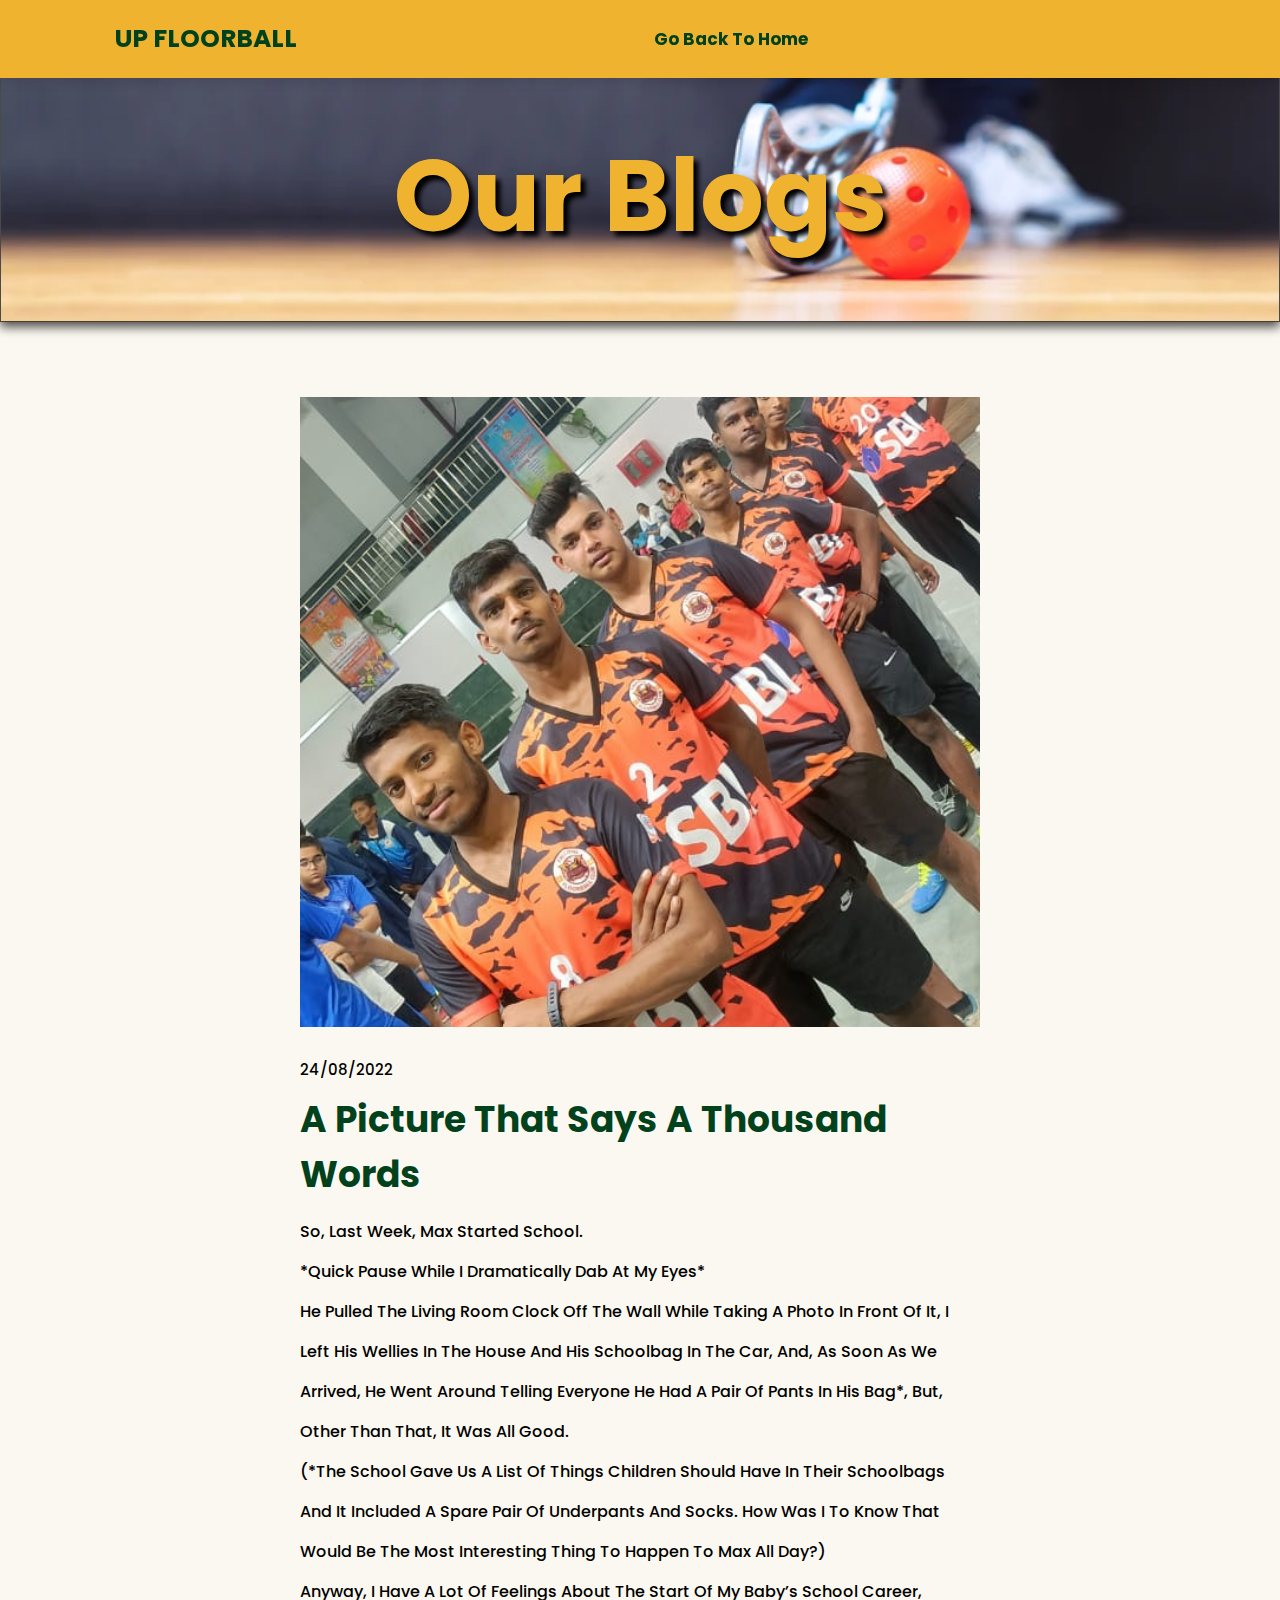
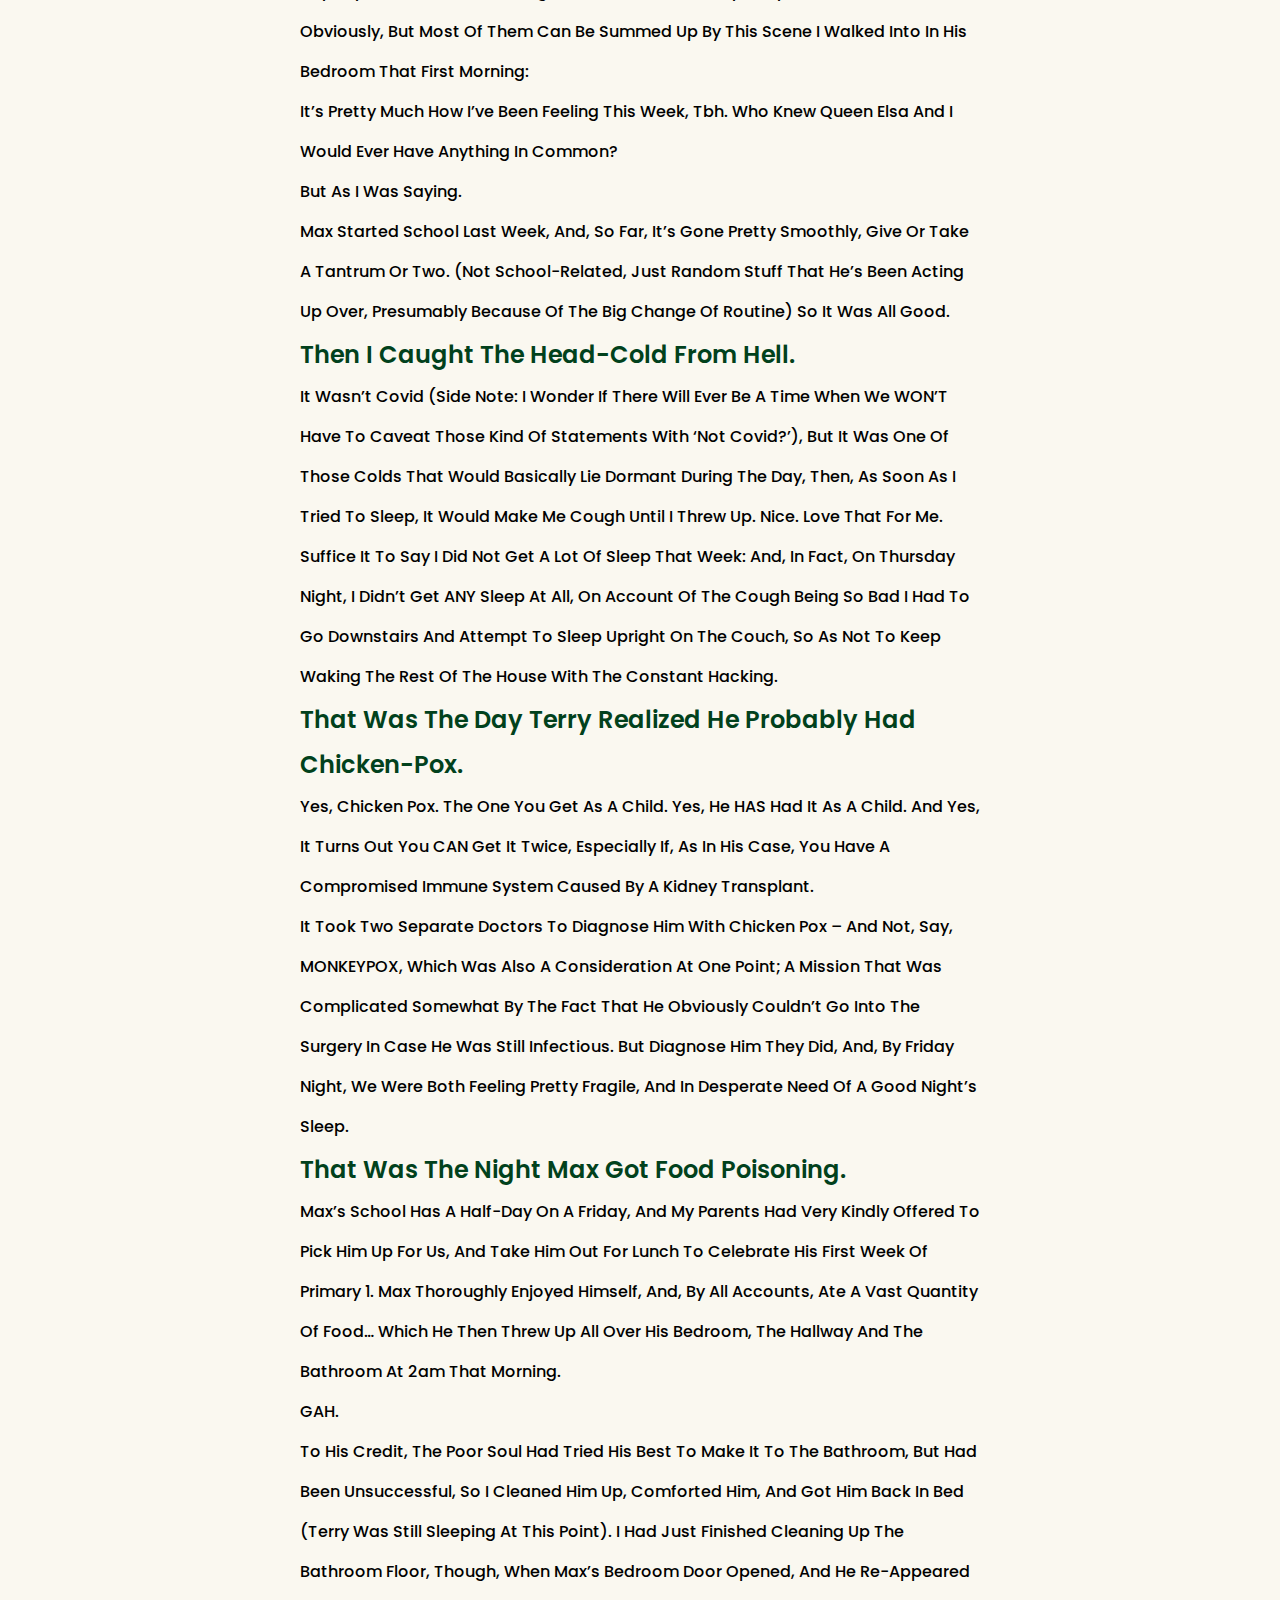
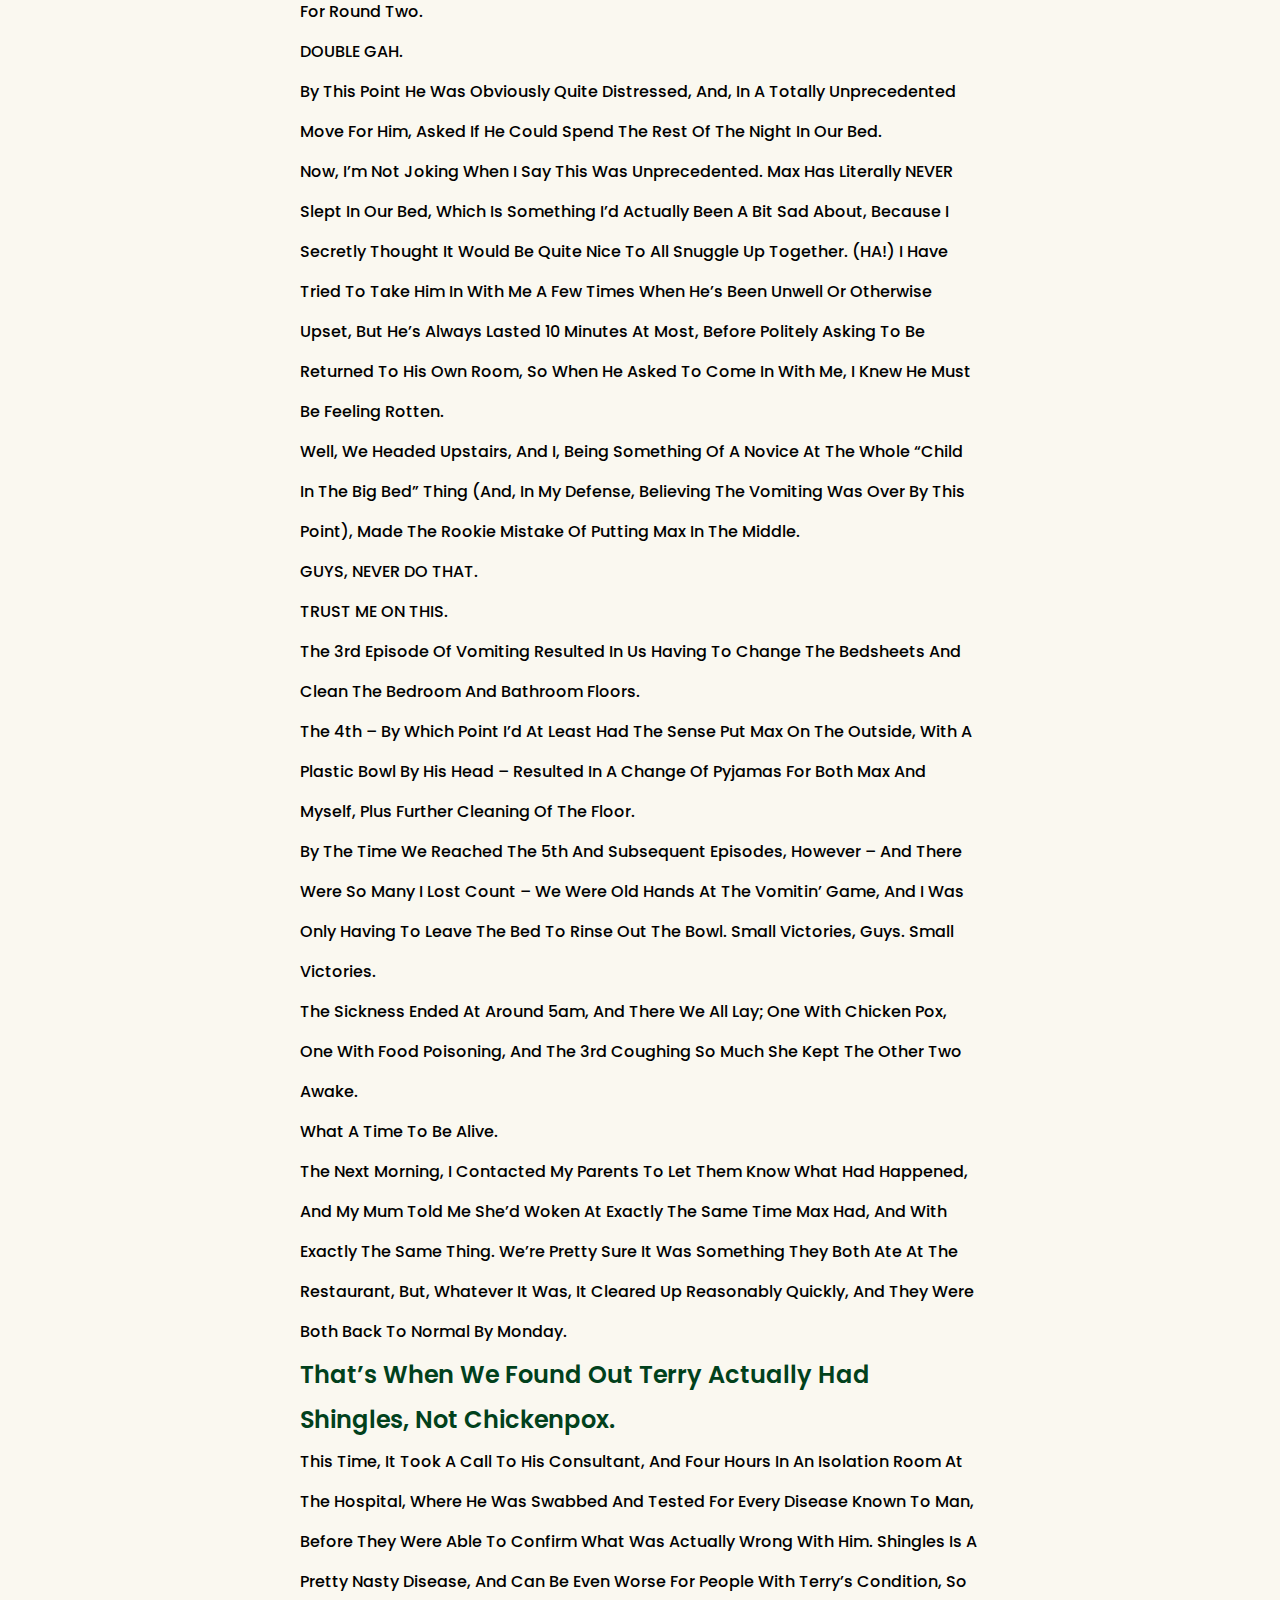
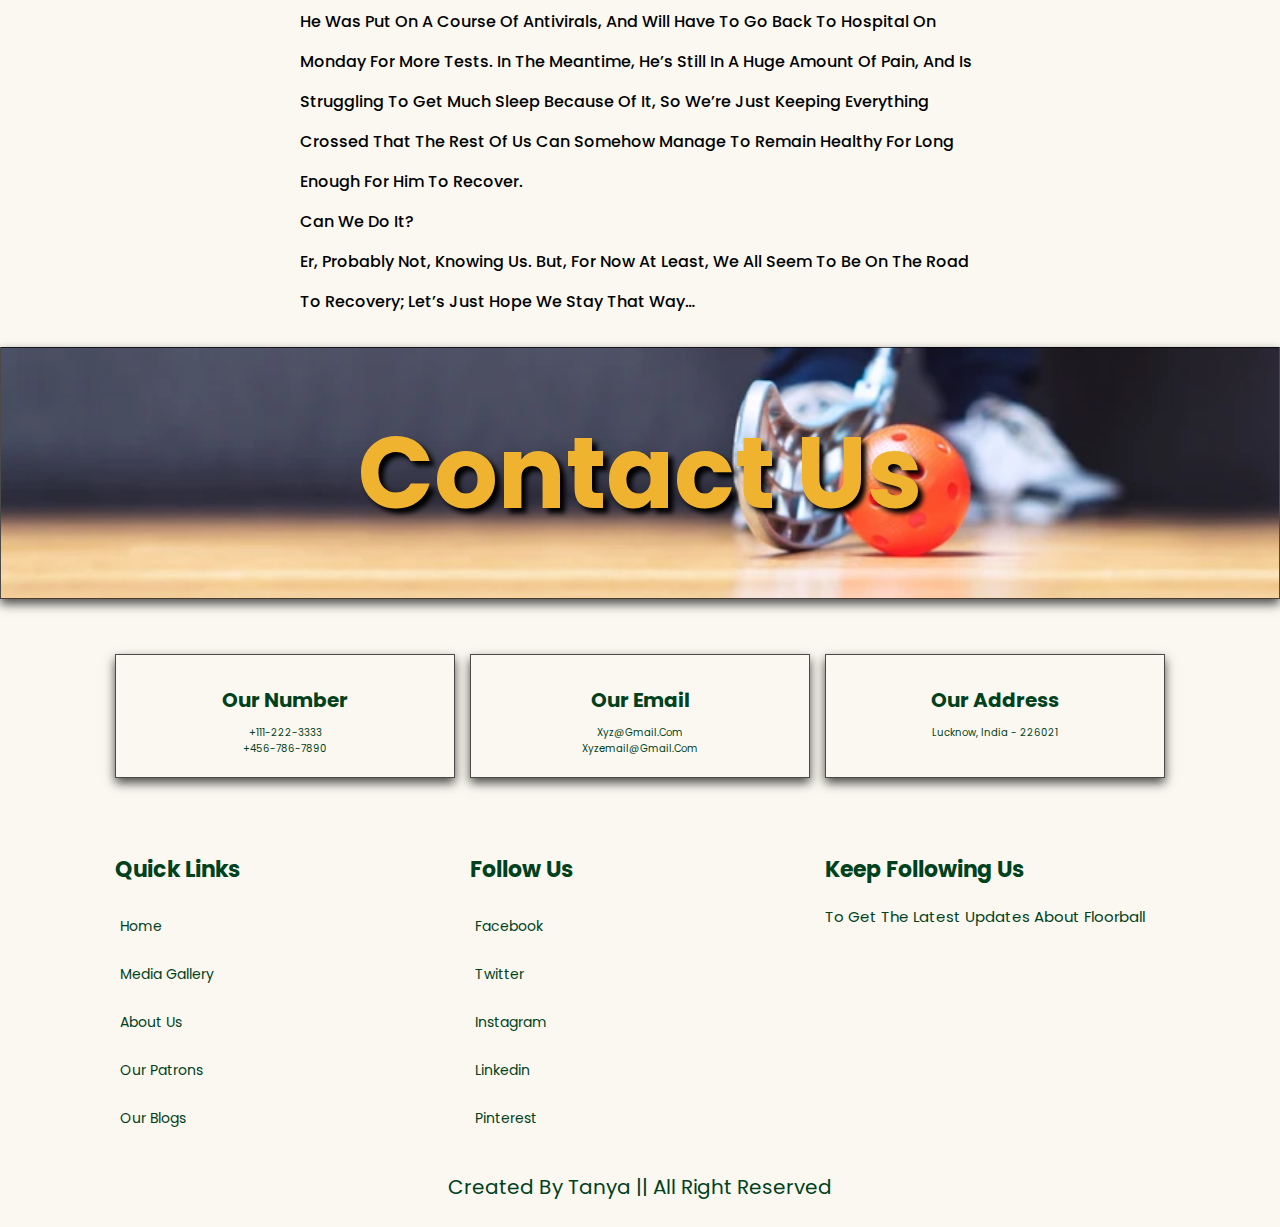
<file: blog3.html>
<!DOCTYPE html>
<html lang="en">
<head>
    <meta charset="UTF-8">
    <meta http-equiv="X-UA-Compatible" content="IE=edge">
    <meta name="viewport" content="width=device-width, initial-scale=1.0">
    <title>UP Floorball Assosication</title>
    <link rel="stylesheet" href="https://use.fontawesome.com/releases/v5.6.3/css/all.css" integrity="sha384-UHRtZLI+pbxtHCWp1t77Bi1L4ZtiqrqD80Kn4Z8NTSRyMA2Fd33n5dQ8lWUE00s/" crossorigin="anonymous">
    <!-- <link rel="stylesheet" type="text/css" href="https://cdnjs.cloudflare.com/ajax/libs/font-awesome/6.2.0/cc/all.min.css"> -->
    <link rel="stylesheet" href="style.css">
</head>
<body>

    <!-- header section start page -->
<header class="header">
    <a href="#" class="logo"></i> UP FLOORBALL </a>
    
    <nav class="navbar">
    <a href="index.html">Go back to Home</a>
    </nav>

<div class="icons">
<div id="menu-btn" class="fas fa-bars"></div>
<!-- <div id="search-btn" class="fas fa-search"></div> -->
</div>
</header>

<!-- blog section start -->
<div class="heading single-page-banner headingg" id="blogs">
    <h1>Our Blogs</h1>
</div>

<section id="single-blog" class="disable">
    <div class="blog-boxx">
        <div class="blog-image">
            <img src="floorballimages/IMG-20221229-WA0036.jpg" alt="">
        </div>
        <div class="blog-story">
            <!-- 1 -->
            <h3>24/08/2022</h3>
            <h4>A Picture That Says a Thousand Words</h4>
            <p>So, last week, Max started school.</p>
            <p>*quick pause while I dramatically dab at my eyes*</p> 
            <p>He pulled the living room clock off the wall while taking a photo in front of it, I left his wellies in the house and his schoolbag in the car, and, as soon as we arrived, he went around telling everyone he had a pair of pants in his bag*, but, other than that, it was all good.</p>
            <p>(*The school gave us a list of things children should have in their schoolbags and it included a spare pair of underpants and socks. How was I to know that would be the most interesting thing to happen to Max all day?)</p>
            <p>Anyway, I have a lot of feelings about the start of my baby’s school career, obviously, but most of them can be summed up by this scene I walked into in his bedroom that first morning:</p>
            <p>It’s pretty much how I’ve been feeling this week, tbh. Who knew Queen Elsa and I would ever have anything in common?</p>
            <p>But as I was saying.</p>
            <p>Max started school last week, and, so far, it’s gone pretty smoothly, give or take a tantrum or two. (Not school-related, just random stuff that he’s been acting up over, presumably because of the big change of routine) So it was all good.</p>
            <h2>Then I caught the head-cold from hell.</h2>
            <p>It wasn’t Covid (Side note: I wonder if there will ever be a time when we WON’T have to caveat those kind of statements with ‘Not Covid?’), but it was one of those colds that would basically lie dormant during the day, then, as soon as I tried to sleep, it would make me cough until I threw up. Nice. Love that for me. Suffice it to say I did not get a lot of sleep that week: and, in fact, on Thursday night, I didn’t get ANY sleep at all, on account of the cough being so bad I had to go downstairs and attempt to sleep upright on the couch, so as not to keep waking the rest of the house with the constant hacking.</p>
            <h2>That was the day Terry realized he probably had chicken-pox.</h2>
            <p>Yes, chicken pox. The one you get as a child. Yes, he HAS had it as a child. And yes, it turns out you CAN get it twice, especially if, as in his case, you have a compromised immune system caused by a kidney transplant.</p>
            <p>It took two separate doctors to diagnose him with chicken pox – and not, say, MONKEYPOX, which was also a consideration at one point; a mission that was complicated somewhat by the fact that he obviously couldn’t go into the surgery in case he was still infectious. But diagnose him they did, and, by Friday night, we were both feeling pretty fragile, and in desperate need of a good night’s sleep.</p>
            <h2>That was the night Max got food poisoning.</h2>
            <p>Max’s school has a half-day on a Friday, and my parents had very kindly offered to pick him up for us, and take him out for lunch to celebrate his first week of Primary 1. Max thoroughly enjoyed himself, and, by all accounts, ate a vast quantity of food… which he then threw up all over his bedroom, the hallway and the bathroom at 2am that morning.</p>
            <p>GAH.</p>
            <p>To his credit, the poor soul had tried his best to make it to the bathroom, but had been unsuccessful, so I cleaned him up, comforted him, and got him back in bed (Terry was still sleeping at this point). I had just finished cleaning up the bathroom floor, though, when Max’s bedroom door opened, and he re-appeared for round two.</p>
            <p>DOUBLE GAH.</p>
            <p>By this point he was obviously quite distressed, and, in a totally unprecedented move for him, asked if he could spend the rest of the night in our bed.</p>
            <p>Now, I’m not joking when I say this was unprecedented. Max has literally NEVER slept in our bed, which is something I’d actually been a bit sad about, because I secretly thought it would be quite nice to all snuggle up together. (HA!) I have tried to take him in with me a few times when he’s been unwell or otherwise upset, but he’s always lasted 10 minutes at most, before politely asking to be returned to his own room, so when he asked to come in with me, I knew he must be feeling rotten.</p>
            <p>Well, we headed upstairs, and I, being something of a novice at the whole “child in the big bed” thing (And, in my defense, believing the vomiting was over by this point), made the rookie mistake of putting Max in the middle.</p>
            <p>GUYS, NEVER DO THAT.</p>
            <p>TRUST ME ON THIS.</p>
            <p>The 3rd episode of vomiting resulted in us having to change the bedsheets and clean the bedroom and bathroom floors.</p>
            <p>The 4th – by which point I’d at least had the sense put Max on the outside, with a plastic bowl by his head – resulted in a change of pyjamas for both Max and myself, plus further cleaning of the floor.</p>
            <p>By the time we reached the 5th and subsequent episodes, however – and there were so many I lost count – we were old hands at the vomitin’ game, and I was only having to leave the bed to rinse out the bowl. Small victories, guys. Small victories.</p>
            <p>The sickness ended at around 5am, and there we all lay; one with chicken pox, one with food poisoning, and the 3rd coughing so much she kept the other two awake.</p>
            <p>What a time to be alive.</p>
            <p>The next morning, I contacted my parents to let them know what had happened, and my mum told me she’d woken at exactly the same time Max had, and with exactly the same thing. We’re pretty sure it was something they both ate at the restaurant, but, whatever it was, it cleared up reasonably quickly, and they were both back to normal by Monday. </p>
            <h2>That’s when we found out Terry actually had shingles, not chickenpox.</h2>
            <p>This time, it took a call to his consultant, and four hours in an isolation room at the hospital, where he was swabbed and tested for every disease known to man, before they were able to confirm what was actually wrong with him. Shingles is a pretty nasty disease, and can be even worse for people with Terry’s condition, so he was put on a course of antivirals, and will have to go back to hospital on Monday for more tests. In the meantime, he’s still in a huge amount of pain, and is struggling to get much sleep because of it, so we’re just keeping everything crossed that the rest of us can somehow manage to remain healthy for long enough for him to recover.</p>
            <p>Can we do it?</p>
            <p>Er, probably not, knowing us. But, for now at least, we all seem to be on the road to recovery; let’s just hope we stay that way…</p>
        </div>
    </div>
</section>

<!-- contact section start -->
 <div class="heading" id="contact-us">
<h1>Contact us</h1>
</div>
<section class="contact">
    <div class="icons-container">
    <div class="icons">
    <i class="fas fa-phone"></i>
    <h3>our number</h3>
    <p>+111-222-3333</p>
    <p>+456-786-7890</p>
    </div>
    <div class="icons">
    <i class="fas fa-envelope"></i>
    <h3>our email</h3>
    <p>xyz@gmail.com</p>
    <p>xyzemail@gmail.com</p>
    </div>
    <div class="icons">
    <i class="fas fa-map-marker-alt"></i>
    <h3>our address</h3>
    <p>lucknow, india - 226021</p>
    </div>
    </div>
    </section>

<!-- footer section start -->
<section class="footer">
    <div class="box-container">
    <div class="box">
    <h3>quick links</h3>
    <a href="#"><i class="fas fa-arrow-right"></i>Home</a>
    <a href="#media-gallery"><i class="fas fa-arrow-right"></i>Media Gallery</a>
    <a href="#about-us"><i class="fas fa-arrow-right"></i>About Us</a>
    <a href="#patrons"><i class="fas fa-arrow-right"></i>Our Patrons</a>
    <a href="#blogs"><i class="fas fa-arrow-right"></i>Our Blogs</a>
    </div>
    
    <div class="box">
    <h3>follow us</h3>
    <a href="#"><i class="fab fa-facebook-f"></i> facebook </a>
    <a href="#"><i class="fab fa-twitter"></i> twitter</a>
    <a href="#"><i class="fab fa-instagram"></i> instagram </a>
    <a href="#"><i class="fab fa-linkedin"></i> linkedin </a>
    <a href="#"><i class="fab fa-pinterest"></i> pinterest </a>
    </div>
    <div class="box">
    <h3>keep following us</h3>
    <p>to get the latest updates about floorball</p>
    </div>
</section>

<div class="credit">created by tanya || all right reserved</div>

<!-- custom js file link -->
<script src="main.js"></script>
</body>
</html>
</file>
<file: style.css>
@import url('https://fonts.googleapis.com/css2?family=Poppins:ital,wght@0,100;0,200;0,300;0,400;0,500;0,600;0,700;0,800;0,900;1,100;1,200;1,300;1,400;1,500;1,600;1,700;1,800;1,900&display=swap');

:root{
    --yellow:#f0b32f;
    --green: #01411C;
    --white: #fff;
    --red: #eb5904;
}

*{
font-family: 'Poppins', sans-serif;
margin: 0;
padding: 0;
box-sizing: border-box;
outline: none;
border: none;
text-transform: capitalize;
text-decoration: none;
transition: 0.1s linear;
}

body{
    background:#faf8f0;
}


.btn{
margin-top: 1rem;
display:inline-block;
padding: 2rem 3rem;
background: var(--yellow);
color: var(--green);
font-size: 1.7rem;
cursor: pointer;
font-weight: bold;
box-shadow: 0 0.5rem 1rem rgba(0, 0, 0, 0.7);
border: 0.1rem solid rgba(0,0,0,0.7);
}

.btn:hover{
background: var(--green);
color: var(--yellow);
box-shadow: 0 0.5rem 1rem rgba(0,0,0,0.1);
}

html{
font-size: 62.5%;
overflow-x: hidden;
scroll-behavior: smooth;
}

section{
    padding: 3rem 9%;
}

.heading{
background: url("floorballimages/img1.webp") no-repeat ;
background-size: cover;
background-position: center;
padding-top: 5rem;
margin: 25px 0;
padding-bottom: 5rem;
position: relative;
text-align: center;
box-shadow: 0 0.5rem 1rem rgba(0, 0, 0, 0.7);
border:0.1rem solid rgba(0,0,0,0.7);
}

.heading h1{
color:var(--yellow);
text-shadow: #000000 0.5rem 0.5rem 0.5rem;
font-size: 10rem;
font-weight: bold;
}

.title{
display:flex;
justify-content: center;
align-items: center;
font-size: 2.5rem;
margin-bottom: 3rem;
padding: 1.2rem 0;
border-bottom:0.1rem solid rgba(0,0,0,0.7);
}

.title span{
color: var(--green);
padding-left: .7rem;
}

.title a{
margin-left: auto;
color: var(--green);
font-size: 1.5rem
}

.header{
    position: fixed;
    top: 0;
    left: 0;
    right: 0;
    z-index: 1000;
    background: var(--yellow);
    display: flex;
    align-items: center;
    justify-content: space-between;
    padding: 2rem 9%;
    box-shadow: 0 0.5rem 1rem rgba(0, 0, 0, 0.1);
}
    
.header .logo{
    font-size: 2.5rem;
    font-weight: bolder;
    color: var(--green);
}

.header .logo i{
    color: var(--green);
    padding-right:.5rem;
}

.header .navbar a{
    font-size: 1.7rem;
    color: var(--green);
    margin: 0 1rem;
    font-weight: bold;
}

.header .navbar a:hover{
    color: var(--red);
}

.header .icons div{
    font-size: 2.5rem;
    margin-left: 1.7rem;
    cursor: pointer;
    color: var(--green);
}

.header .icons div:hover{
        color: var(--green);
}

#menu-btn{
        display: none;
}

@keyframes fadeLeft{
        0% {
            opacity: 0;
        transform: translateX(-5rem);
        }
    }
    
@keyframes fadeup {
    0%{
        opacity: 0;
        transform: scale(0.5);
    }
}
        
.home{
    padding-top: 10rem;
    background-size: cover;
    background-position: center;
    position: relative;
}

.home .slides-container .slide{
    display:flex;
    align-items: center;
    flex-wrap: wrap;
    gap: 1.5rem;
    display: none;
}

.home .slides-container .slide.active{
    display:flex;
}

.home .slides-container .slide .content{
    flex: 1 1 40rem;
    animation: fadeLeft .4s linear .4s backwards;
    line-height: 10px;
}

.home .slides-container .slide .content span{
    color: var(--green);
    font-size: 3rem;
    font-weight: bolder;
}

.home .slides-container .slide .content h3{
    font-size: 6rem;
    color: var(--green);
    padding: 5rem 0;
}

.home .slides-container .slide .img{
    flex: 11 40rem;
    margin: 3rem 0;
}

.home .slides-container .slide .img img{
    width: 750px;
    height: 600px;
    animation: fadeup .4s linear;
}

.home #next-slide,
.home #prev-slide{
    position: absolute;
    top: 50%;
    transform: translateY(-50);
    height: 5rem;
    width: 5rem;
    line-height: 5rem;
    box-shadow: 0 0.5rem 1rem rgba(0, 0, 0, 0.1);
    text-align: center;
    background: var(--yellow);
    font-size: 2rem;
    color: var(--green);
    cursor: pointer;
    box-shadow: 0 0.5rem 1rem rgba(0, 0, 0, 0.7);
    border: 0.1rem solid rgba(0,0,0,0.7);
}
        
.home #next-slide:hover,
.home #prev-slide:hover{
    background: var(--green);
    color: var(--yellow);
    box-shadow: 0 0.5rem 1rem rgba(0,0,0,0.1);
}

.home #prev-slide{
    left: 2rem;
}

.home #next-slide{
    right: 2rem;
}
        
.banner-container{
    display: grid;
    grid-template-columns: repeat(auto-fit, minmax(32rem, 1fr));
    gap: 1.5rem;
}

.banner-container .banner{
    position: relative;
    height: 25rem;
    overflow: hidden;
    box-shadow:0 0.5rem 1rem rgba(0, 0, 0, 0.7);
    border:0.1rem solid rgba(0,0,0,0.7);
}
        
.banner-container .banner img{
    height: 100%;
    width: 100%;
    object-fit: cover;
}

.banner-container .banner .content{
    position: absolute;
    top: 50%;
    left: 2rem;
    transform: translateY(-50%);
}

.banner-container .banner .content span{
    color: var(--white);
    font-size: 1.5rem;
    font-weight: bolder;
    text-shadow: #000000 0.5rem 0.5rem 0.5rem;
}

.banner-container .banner .content h3{
    font-size: 2rem;
    padding-top: .5rem;
    color: var(--white);
    text-shadow: #000000 0.3rem 0.3rem 0.3rem;
}

.banner-container .banner .content .btn{
    padding: .8rem 2.5rem;
}

.banner-container .banner:hover img{
    transform: scale(1.2);
}

.category .box-container{
    display: flex;
    justify-content: space-evenly;
    grid-template-columns: minmax(16rem, 1fr);
    gap: 1.5rem;
    padding: 4rem 0;
}

.category .box-container .box{
    text-align: center;
    box-shadow: 0 0.5rem 1rem rgba(0, 0, 0, 0.7);
    border:0.1rem solid rgba(0,0,0,0.7);
    width: 250px;
    height: 350px;
}

.category .box-container .box img{
    width: 100%;
    height: 100%;
}

.category .box-container .box:hover img{
    transform: scale(1.2);
}

.category .box-container .box:hover img{
    transform: scale(1.1);
}

.category .box-container .box h3{
    font-size: 2rem;
    margin: 1rem 0;
    color: var(--green);
}

.category .box-container .box:hover h3{
    color: var(--red);
}

.about{
    display:flex;
    align-items: center;
    flex-wrap: wrap;
    gap: 8.5rem;  
}

.about img{
    flex: 11 40rem;
    width: 50%;
}

.about .img img{
    width: 545.59px;
    height: 364.39px;
    box-shadow:0 0.5rem 1rem rgba(0, 0, 0, 0.7);
    border:0.1 rem solid rgba(0,0,0,0.7);
}

.about .content{
    flex: 1 1 40rem;
}
                            
.about .content span{
    color: var(--green);
    font-size: 2.5rem;
    font-weight: bold;
}
                            
.about .content h3{
    color: var(--green);
    font-size: 3rem;
    padding-top: .5rem;
    font-weight: bold;
}
                
.about .content p{
    color: var(--green);
    font-size: 1.4rem;
    line-height: 2;
    padding: 1rem 0;
    font-weight: bold;
}

.review{
    display: grid;
    grid-template-columns: repeat(auto-fit, minmax(40rem, 1fr));
    gap: 1.5rem;
}
                                
.review .box{
    padding: 2rem;
    box-shadow: 0 0.5rem 1rem rgba(0, 0, 0, 0.7);
    border: 0.1rem solid rgba(0,0,0,0.7);
}
                                
.review .box .user{
    display:flex;
    align-items: center;
    gap: 1.5rem;
    margin-bottom: 1.5rem;
}
                                
.review .box .user img{
    height: 7rem;
    width: 7rem;
    border-radius: 50%;
}
                                
                                
.review .box .user h3{
    font-size: 2.2rem;
    color: var(--green);
}

.review .box .user span{
    font-size: 1.4rem;
    color: var(--green);
    line-height: 2;
}

.review .box p{
    font-size: 1.4rem;
    color: var(--green);
}
    
.contact .icons-container{
    display: grid;
    grid-template-columns: repeat(auto-fit, minmax(32rem, 1fr));
    gap: 1.5rem;
}
    
.contact .icons-container .icons{
    text-align: center;
    border: 0.1rem solid rgba(0,0,0,0.7);
    box-shadow:0 0.5rem 1rem rgba(0, 0, 0, 0.7);
    padding:2rem;
}

.contact .icons-container .icons i{
    height:6rem;
    width:6rem;
    line-height: 6rem;
    font-size: 2.5rem;
    background: var(--yellow);
    color:var(--green);
    border-radius: 50%;
}
    
.contact .icons-container .icons h3{
    color:var(--green);
    font-size: 2rem;
    padding:1rem 0;
}
    
.contact .icons-container .icons p{
    color:var(--green);
}
     
.footer{
    background: var(-yellow);
    font-size: 1.5rem;
    line-height: 2;
}
    
.footer .box-container{
    display: grid;
    grid-template-columns: repeat(auto-fit, minmax(25rem, 1fr));
    gap: 1.5rem;
}
    
.footer .box-container .box h3{
    font-size: 2.2rem;
    color: var(--green);
    padding: 1rem 0;
}

.footer .box-container .box p{
    font-size: 1.5rem;
    color: var(--green);
    padding-bottom:.5rem;
}
    
.footer .box-container .box a{
    font-size: 1.4rem;
    color: var(--green);
    padding: 1rem 0;
    display: block;
}
    
.footer .box-container .box a:hover{
    color: var(--green);
}
    
.footer .box-container .box a:hover i{
    padding-right: 2rem;
}
    
.footer .box-container .box a i{
    padding-right: .5rem;
    color: var(--green);
}
    
.footer .box-container .box .form .input[type="email"]{
    width: 100%;
    padding: 1rem 1.2rem;
    font-size: 1.6rem;
    color: var(--green);
    margin: 1rem 0;
    text-transform: none;
}
    
.footer .box-container .box .payments{
    width: 100%;
    margin-top: 2rem;
}

.credit{
    text-align: center;
    background: var(-yellow);
    color: var(--green);
    font-size: 2rem;
    margin-bottom: 25px;
}

/*single blog page*/
.single-page-banner{
    margin-top: 70px;
}

#single-blog{
    padding: 50px 150px 0px 150px;
}

#single-blog .blog-boxx{
    align-items: center;
    width: 100%;
    justify-content: center;
    padding: 0px 150px;
}

#single-blog .blog-image{
    display: flex;
    flex-direction: column;
    align-items: center;
    justify-content: center;
}

#single-blog img{
    width: 100%;
    height: 650px;
    object-fit: cover;
    padding-bottom: 20px;
}

#single-blog .blog-boxx h3{
    color: black;
    font-size: 15px;
    line-height: 45px;
    font-weight: 500;
}

#single-blog .blog-boxx h2{
    color: var(--green);
    font-size: 24px;
    line-height: 45px;
    font-weight: 600;
}

#single-blog .blog-boxx h4{
    color: var(--green);
    margin-bottom: 10px;
    font-size: 36px;
}

#single-blog .blog-boxx p{
    color: black;
    font-size: 16px;
    line-height: 40px;
    font-weight: 500;
}

#single-blog .more-stories{
    display: flex;
    flex-direction: column;
    align-items: center;
    justify-content: center;
}
/*single blog page ends*/

/*gallery*/
.gallery{
padding: 10px;
max-width: 1100px;
margin: 0 auto;
display: grid;
grid-gap: 10px;
grid-template-columns: repeat(auto-fit, minmax(250px, 1fr));
grid-auto-rows: 250px;
grid-auto-flow: dense;
}

.v-stretch{
    grid-row: span 2;
}

.h-stretch{
    grid-column: span 2;
}

.gallery img{
    width: 100%;
    height: 100%;
    object-fit: cover;
}

.big-stretch{
    grid-column: span 2;
    grid-row: span 2;
}
/*gallery ends*/

/* media queries */

@media (max-width: 991px){
    html{
    font-size: 55%;
    }

    .btn{
        margin-top: 0.5rem;
        padding: 1.8rem 2rem;
        font-size: 1.5rem;
        }

    .header{
    padding: 1.5rem 3.5rem;
    }

    section{
    padding: 3rem 2rem;
    }

    .home{
        padding: 10rem 5rem;
    }

    .home .slides-container .slide .content{
        flex: 1 1 40rem;
        animation: fadeLeft .4s linear .4s backwards;
        line-height: 2px;
    }

    .home .slides-container .slide .content span{
        font-size: 2rem;
    }
    
    .home .slides-container .slide .content h3{
        font-size: 4rem;
    }

    .home .slides-container .slide .img{
        margin: 1.5rem 0;
    }
    
    .home .slides-container .slide .img img{
        width: 500px;
        height: 350px;
        animation: fadeup .4s linear;
    }

    .home #next-slide,
    .home #prev-slide{
    transform: translateY(0);
    top: 88%;
    }

    .home #prev-slide{
    left:auto;
    right: 8rem;
    }

    .category .box-container .box{
        width: 200px;
        height: 280px;
    }

    .about{
        padding: 2rem 5rem;  
    }

    .about .img img{
        width: 350.59px;
        height: 200.39px;
    }

    .about .content span{
        font-size: 1.5rem;
    }
                                
    .about .content h3{
        font-size: 2.5rem;
        padding-top: .5rem;
    }
                    
    .about .content p{
        font-size: 1.1rem;
        line-height: 1;
        padding: 1rem 0;
        font-weight: bold;
    }

    .review{
        padding: 2rem 5rem;
    }

    .contact{
        padding: 2rem 5rem;
    }

    #single-blog{
        padding: 60px;
    }
     
    #single-blog .blog-boxx{
        padding: 0px;
    }

    .contact .icons-container{
        grid-template-columns: repeat(auto-fit, minmax(20rem, 1fr));
    }
}

/*medium screens like tabs*/
@media (max-width:820px){
    html{
        font-size: 45%;
        }

        .heading{
            padding-top: 3rem;
            margin: 15px 0;
            padding-bottom: 3rem;
        }

        .heading h1{
            font-size: 8rem;
        }
    
        .btn{
            margin-top: 0.5rem;
            padding: 1.3rem 2rem;
            font-size: 1.5rem;
            }
    
        .header{
        padding: 1.5rem 3.5rem;
        }
    
        section{
        padding: 3rem 2rem;
        }
    
        .home{
            padding: 10rem 5rem;
        }
    
        .home .slides-container .slide .content{
            flex: 1 1 40rem;
            animation: fadeLeft .4s linear .4s backwards;
            line-height: 2px;
        }
    
        .home .slides-container .slide .content span{
            font-size: 2rem;
        }
        
        .home .slides-container .slide .content h3{
            font-size: 4rem;
        }
    
        .home .slides-container .slide .img{
            margin: 1.5rem 0;
        }
        
        .home .slides-container .slide .img img{
            /* width: 400px;
            height: 300px; */
            width: 25vh;
    height: auto;
        }
    
        .home #next-slide,
        .home #prev-slide{
        transform: translateY(0);
        top: 88%;
        }
    
        .home #prev-slide{
        left:auto;
        right: 8rem;
        }

        .category{
            padding: 0rem 5rem;
        }
    
        .category .box-container .box{
            width: 200px;
            height: 230px;
        }
    
        .about{
            padding: 3.5rem 6rem;  
        }
    
        .about .img img{
            width: 300.59px;
            height: 200.39px;
        }
    
        .about .content span{
            font-size: 1.5rem;
        }
                                    
        .about .content h3{
            font-size: 2.5rem;
            padding-top: .5rem;
        }
                        
        .about .content p{
            font-size: 1.1rem;
            line-height: 1;
            padding: 1rem 0;
            font-weight: bold;
        }
    
        .review{
            padding: 2rem 5rem;
        }
    
        .contact{
            padding: 2rem 5rem;
        }

        .contact .icons-container{
            grid-template-columns: repeat(auto-fit, minmax(20rem, 1fr));
        }

        .footer{
            padding: 2rem 5rem;
        }

        #single-blog{
            padding: 60px;
        }
         
        #single-blog .blog-boxx{
            padding: 0px;
        }
}

@media (max-width: 736px){

    html{
        font-size: 35%;
        }

        .heading{
            padding-top: 2rem;
            margin: 10px 0;
            padding-bottom: 2rem;
        }

        .heading h1{
            font-size: 8rem;
        }
    
        .btn{
            margin-top: 0.3rem;
            padding: 1rem 1.5rem;
            font-size: 1rem;
            }
    
        .header{
        padding: 1.5rem 3.5rem;
        }
    
        section{
        padding: 3rem 2rem;
        }
    
        .home{
            padding: 10rem 15rem;
        }
        
        .home .slides-container .slide .img img{
            /* width: 300px;
            height: 200px; */
            width: 20vh;
    height: auto;
        }
    
        .category .box-container .box{
            width: 160px;
            height: 200px;
        }

        .about{
            gap: 5.5rem;  
            padding: 2rem 15rem;
        }
    
        .about .img img{
            width: 200.59px;
            height: 150.39px;
        }
    
        .about .content span{
            font-size: 1.5rem;
        }
                                    
        .about .content h3{
            font-size: 2.5rem;
            padding-top: .5rem;
        }
                        
        .about .content p{
            font-size: 1.1rem;
            line-height: 1;
            padding: 1rem 0;
            font-weight: bold;
        }
    
        .review{
            padding: 2rem 10rem;
        }

    #menu-btn{
    display: inline-block;
    }
    
    .header .navbar{
    position: absolute;
    top: 90%;
    left: 0;
    right: 0;
    background: #d8dad9;
    border-top: 0.1rem solid rgba(0, 0, 0, 0.1);
    border-bottom: 0.1rem solid rgba(0, 0, 0, 0.1);
    clip-path: polygon(0 0, 100% 0, 100% 0, 0 0);
    }

    .header .navbar.active{
    clip-path: polygon(0 0, 100% 0%, 100% 100%, 0 100%);
    }

    .header .navbar a{
    margin: 1.5rem;
    padding: 1.5rem;
    background: var(--yellow);
    font-size: 2rem;
    display: block;
    border-radius: .5rem;
    }

    .v-stretch{
    grid-row: span 1;
    }

    .h-stretch{
    grid-column: span 1;
    }

    .big-stretch{
    grid-column: span 1;
    grid-row: span 1;
    }

    .contact{
        padding: 2rem 5rem;
    }

    .contact .icons-container{
        display: grid;
        grid-template-columns: repeat(auto-fit, minmax(26rem, 1fr));
        gap: 1.5rem;
    }

    .footer{
        padding: 2rem 5rem;
    }

    #single-blog{
        padding: 60px;
    }
     
    #single-blog .blog-boxx{
        padding: 0px;
    }
}

@media (max-width: 635px){

    html{
        font-size: 35%;
        }

        .heading{
            padding-top: 3rem;
            margin: 10px 0;
            padding-bottom: 3rem;
        }

        .heading h1{
            font-size: 6rem;
        }
    
        .btn{
            margin-top: 0.3rem;
            padding: 1rem 1.5rem;
            font-size: 1rem;
            }
    
        .home{
            padding: 10rem 9rem;
        }
        
        .home .slides-container .slide .img img{
            width: 280px;
            height: 220px;
        }
    
        .category .box-container .box{
            width: 140px;
            height: 170px;
        }

        .about{
            gap: 5.5rem;  
            padding: 2rem 10rem;
        }
    
        .about .img img{
            width: 180.59px;
            height: 130.39px;
        }

    .v-stretch{
    grid-row: span 1;
    }

    .h-stretch{
    grid-column: span 1;
    }

    .big-stretch{
    grid-column: span 1;
    grid-row: span 1;
    }
    
    #single-blog{
        padding: 60px;
    }
     
    #single-blog .blog-boxx{
        padding: 0px;
    }
}

@media (max-width:477px){
     
    .home .slides-container .slide h3{
    font-size: 1rem;
    }

    .category .box-container .box img{
    width: 100%;
    }

    html{
        font-size: 35%;
        }

        .heading{
            padding-top: 2.5rem;
            margin: 10px 0;
            padding-bottom: 2rem;
        }

        .headingg{
            padding-top: 6rem;
        }

        .heading h1{
            font-size: 6rem;
        }
    
        .btn{
            margin-top: 0.3rem;
            padding: 1rem 1.5rem;
            font-size: 1rem;
            }
    
        .header{
        padding: 1.5rem 3.5rem;
        }
    
        section{
        padding: 3rem 2rem;
        }
    
        .home{
            padding: 12rem 5rem;
        }

        .home .slides-container .slide .content{
            flex: 1 1 40rem;
            animation: fadeLeft .4s linear .4s backwards;
            line-height: 5px;
        }

        .home .slides-container .slide .content span{
            color: var(--green);
            font-size: 1.5rem;
            font-weight: bolder;
        }

        .home .slides-container .slide .content h3{
            font-size: 3rem;
            color: var(--green);
            padding: 5rem 0;
        }

        .banner-container{
            grid-template-columns: repeat(auto-fit, minmax(15rem, 0.5fr));
        }
    
        .category .box-container .box{
            width: 100px;
            height: 80px;
        }

        .category .box-container .box h3{
            font-size: 1rem;
        }

        .about{
            gap: 5.5rem;  
            padding: 2rem 12rem;
            justify-content: center;
            align-items: center;
        }
    
        .about .img img{
            width: 250.59px;
            height: 150.39px;
        }
    
        .about .content span{
            font-size: 1.5rem;
            justify-content: center;
            align-items: center;
        }
                                    
        .about .content h3{
            font-size: 2.5rem;
            padding-top: .5rem;
            justify-content: center;
            align-items: center;
        }
                        
        .about .content p{
            font-size: 1.8rem;
            line-height: 2;
            padding: 1rem 0;
            font-weight: bold;
        }
    
        .review{
            padding: 2rem 10rem;
            grid-template-columns: repeat(auto-fit, minmax(20rem, 1fr));
        }

    #menu-btn{
    display: inline-block;
    }
    
    .header .navbar{
    position: absolute;
    top: 90%;
    left: 0;
    right: 0;
    background: #d8dad9;
    border-top: 0.1rem solid rgba(0, 0, 0, 0.1);
    border-bottom: 0.1rem solid rgba(0, 0, 0, 0.1);
    clip-path: polygon(0 0, 100% 0, 100% 0, 0 0);
    }

    .header .navbar.active{
    clip-path: polygon(0 0, 100% 0%, 100% 100%, 0 100%);
    }

    .header .navbar a{
    margin: 1.5rem;
    padding: 1.5rem;
    background: var(--yellow);
    font-size: 2rem;
    display: block;
    border-radius: .5rem;
    }

    .v-stretch{
    grid-row: span 1;
    }

    .h-stretch{
    grid-column: span 1;
    }

    .big-stretch{
    grid-column: span 1;
    grid-row: span 1;
    }

    .contact{
        padding: 2rem 5rem;
    }

    .contact .icons-container{
        display: grid;
        grid-template-columns: repeat(auto-fit, minmax(10rem, 1fr));
        gap: 1.5rem;
    }

    .footer{
        padding: 2rem 5rem;
    }

    #single-blog{
        padding: 20px 20px 0px 20px;
    }
    
    #single-blog .blog-boxx{
        width: 100%;
        padding: 0px 10px;
    }
    
    #single-blog img{
        height: 200px;
    }
    
    #single-blog .blog-boxx h3{
        font-size: 15px;
        line-height: 25px;
        margin-bottom: 10px;
    }
    
    #single-blog .blog-boxx h2{
        font-size: 20px;
        line-height: 25px;
    }
    
    #single-blog .blog-boxx h4{
        margin-bottom: 10px;
        font-size: 25px;
    }
    
    #single-blog .blog-boxx p{
        font-size: 15px;
        line-height: 20px;
    }
}
</file>
